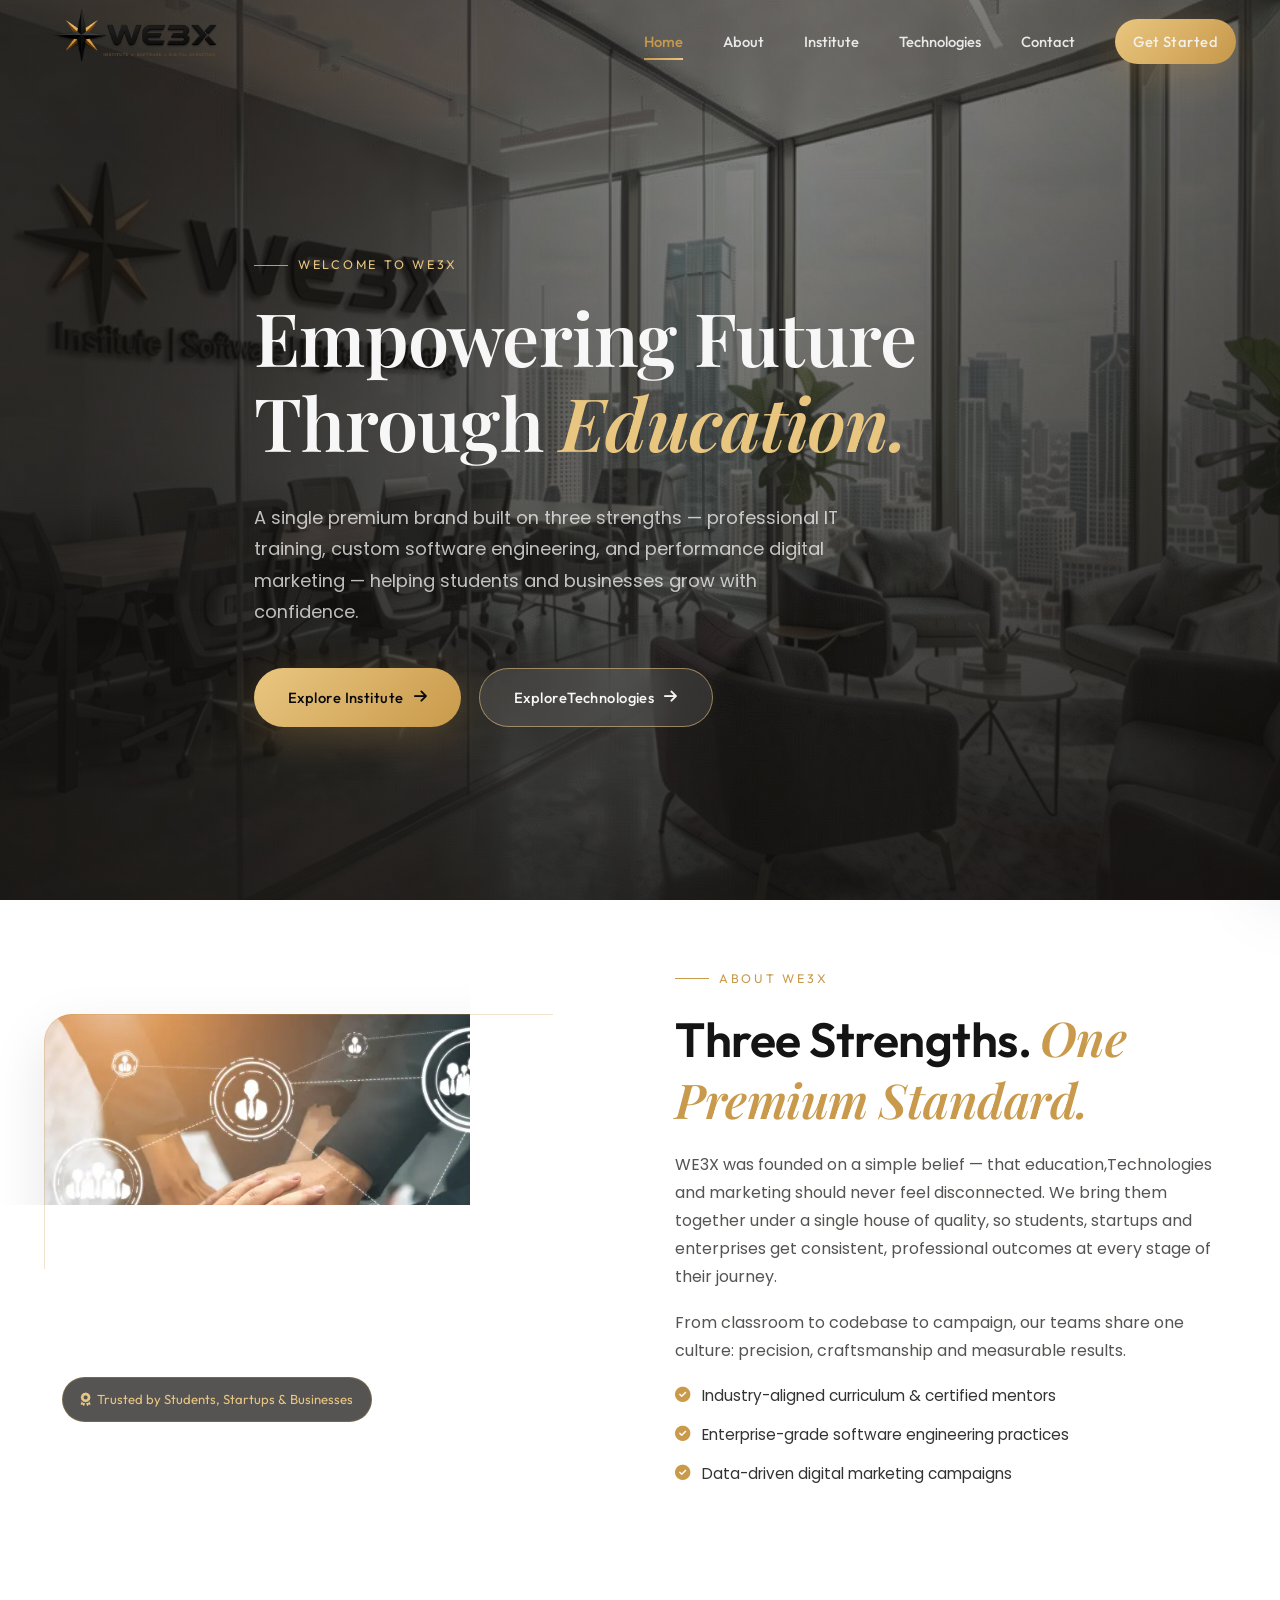
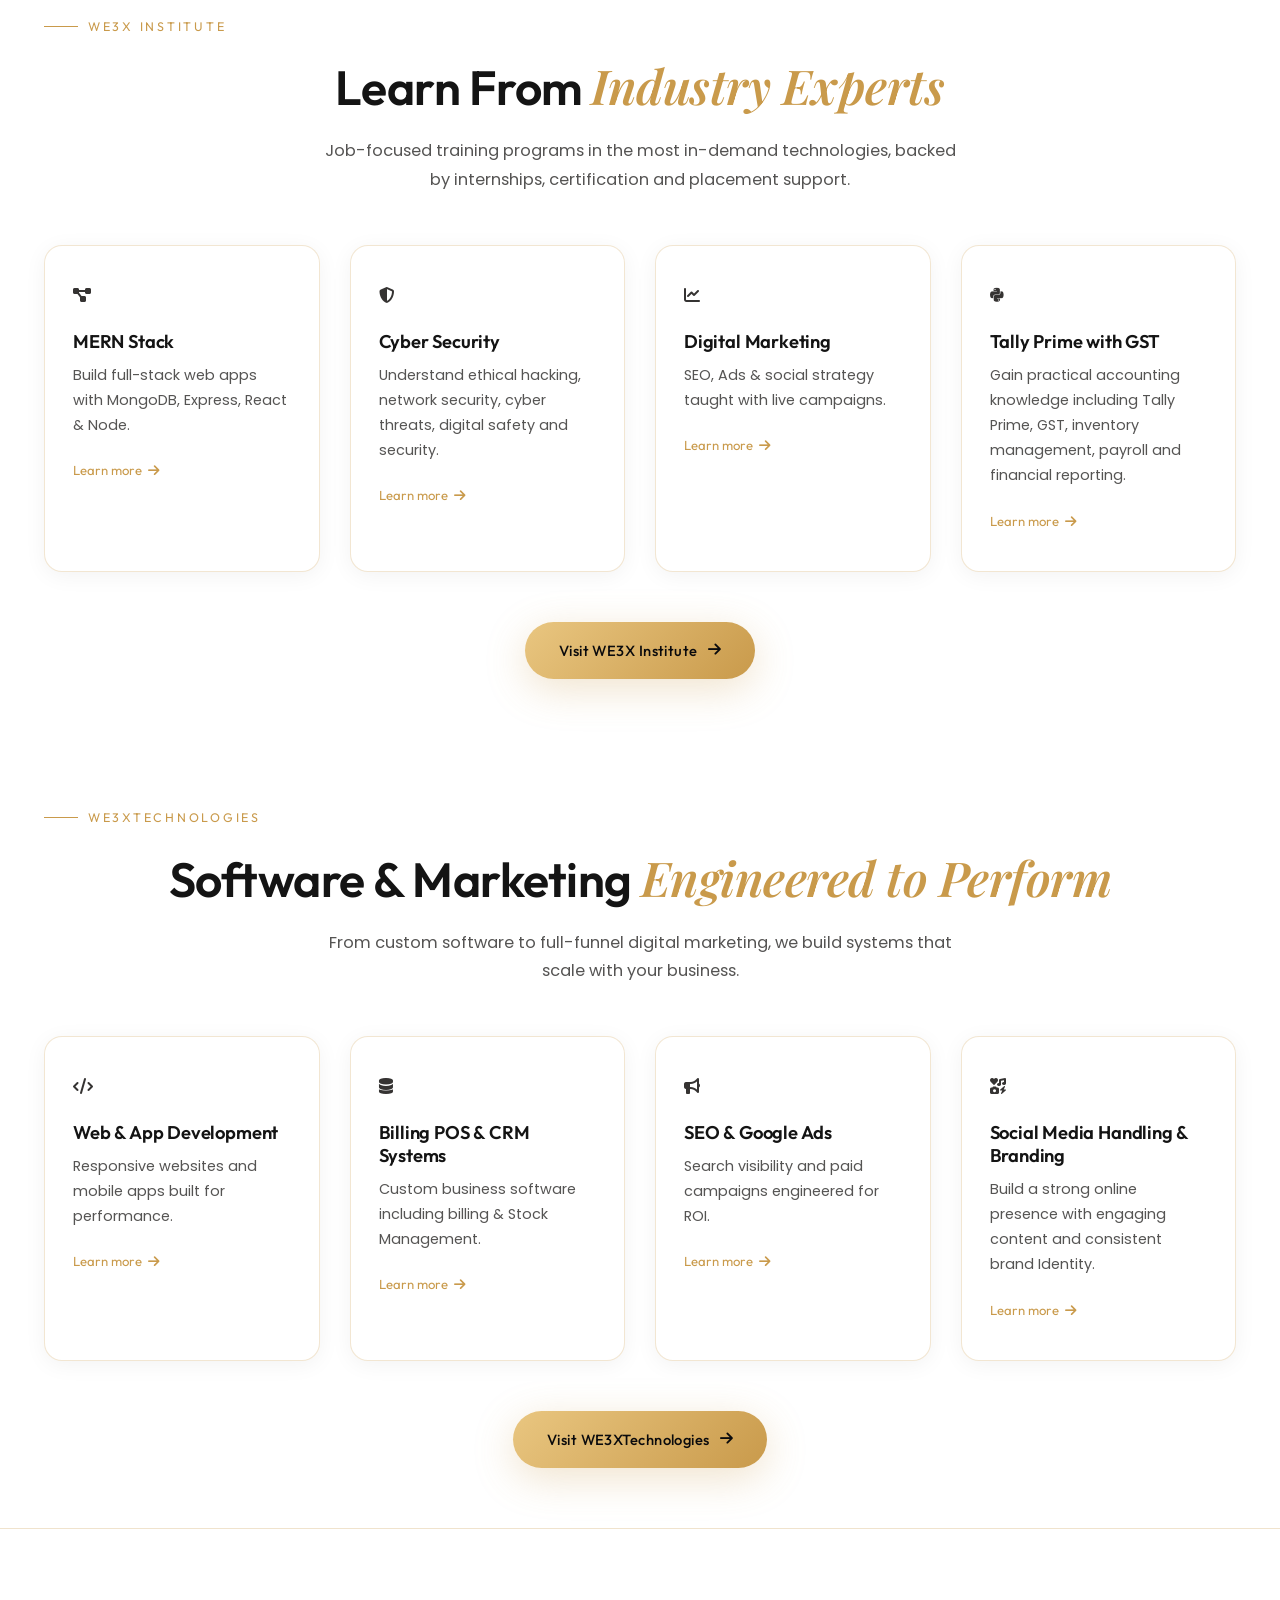
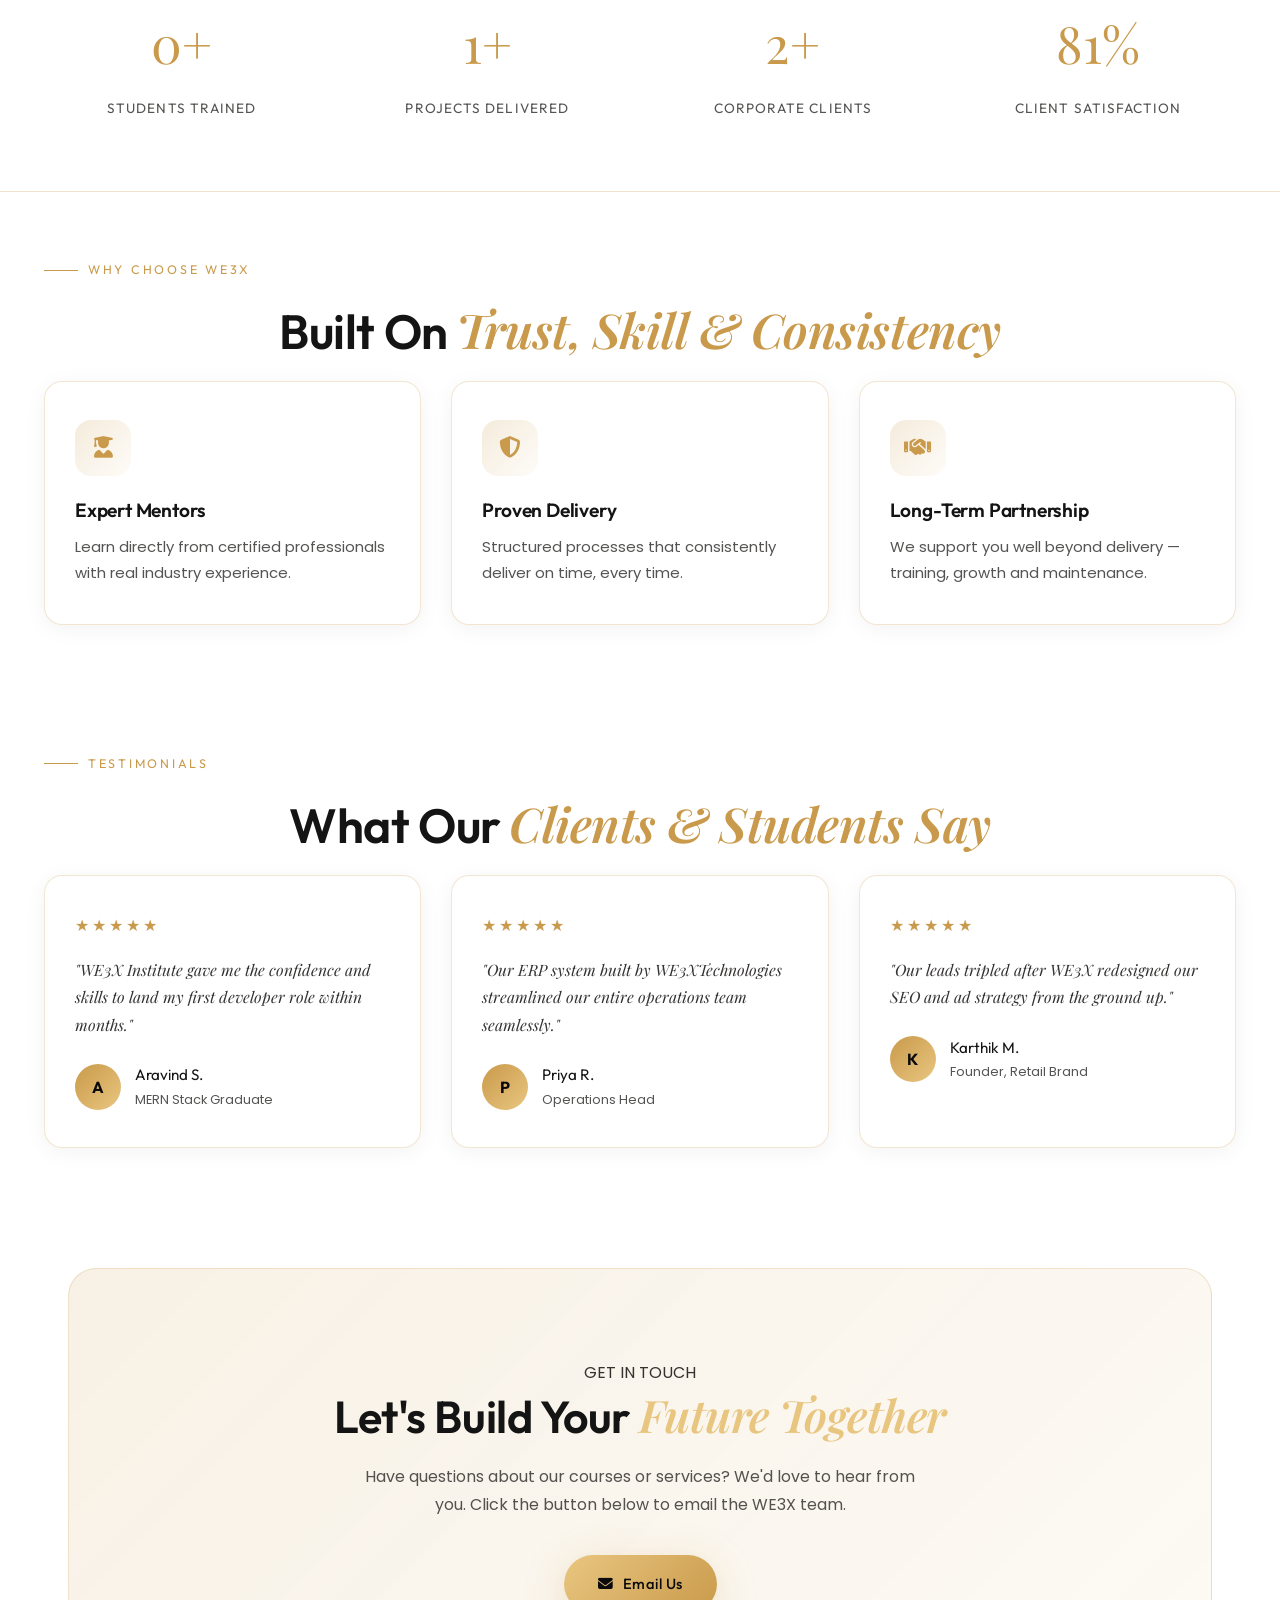
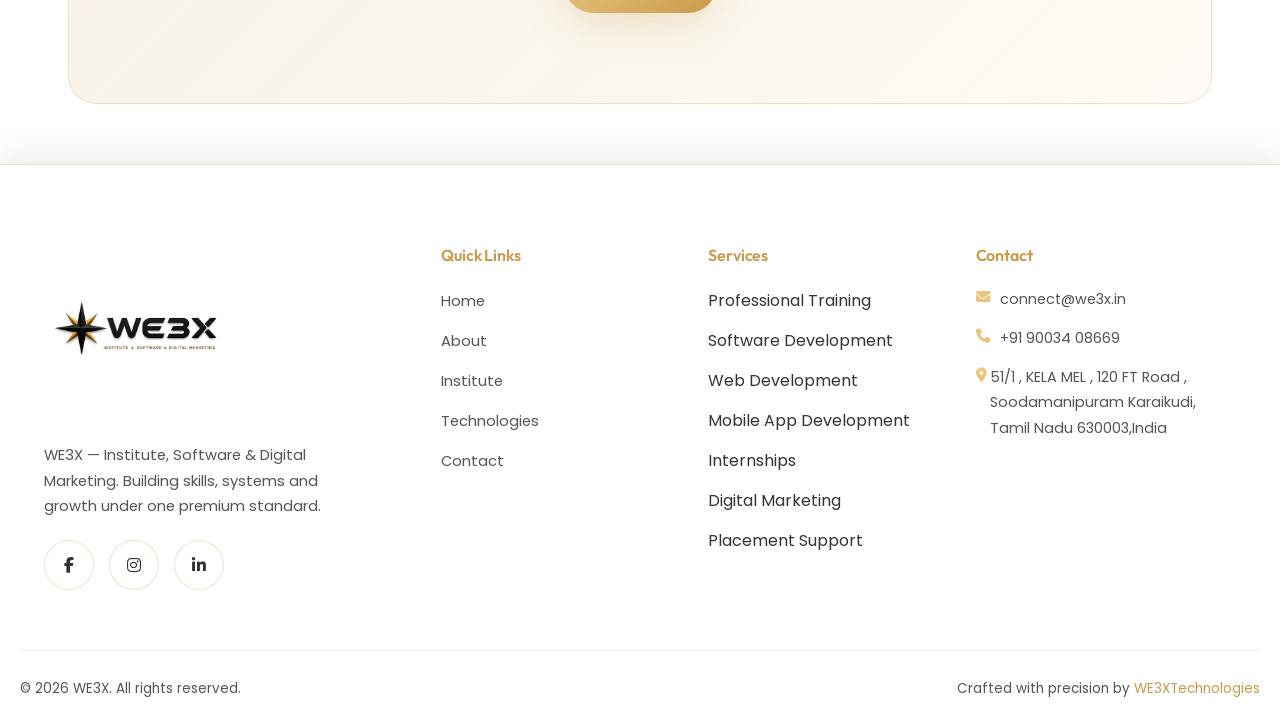
<file: index.html>
<!DOCTYPE html>
<html lang="en">
<head>
<meta charset="UTF-8">
<meta name="viewport" content="width=device-width, initial-scale=1.0">
<title>WE3X | Institute, Software &amp; Digital Marketing</title>
<meta name="description" content="WE3X is a premiumTechnologies group delivering professional IT training through WE3X Institute, custom software development, and result-driven digital marketing under one trusted brand.">
<meta name="keywords" content="WE3X, IT training institute, software development company, digital marketing agency, web development, app development, AI Python Java PHP MERN course, SEO agency">
<meta name="author" content="WE3X">
<meta name="robots" content="index, follow">
<link rel="canonical" href="https://www.we3x.com/index.html">

<!-- Open Graph -->
<meta property="og:type" content="website">
<meta property="og:title" content="WE3X | Institute, Software & Digital Marketing">
<meta property="og:description" content="Professional training institute, software development studio and digital marketing agency — three strengths, one premium brand.">
<meta property="og:image" content="images/hero1.png">
<meta property="og:url" content="https://www.we3x.com/index.html">
<meta property="og:site_name" content="WE3X">

<!-- Twitter Card -->
<meta name="twitter:card" content="summary_large_image">
<meta name="twitter:title" content="WE3X | Institute, Software & Digital Marketing">
<meta name="twitter:description" content="Professional training institute, software development studio and digital marketing agency — three strengths, one premium brand.">
<meta name="twitter:image" content="images/hero1.png">

<link rel="icon" type="image/png" href="logo/logo.png">

<!-- Fonts -->
<link rel="preconnect" href="https://fonts.googleapis.com">
<link rel="preconnect" href="https://fonts.gstatic.com" crossorigin>
<link href="https://fonts.googleapis.com/css2?family=Playfair+Display:ital,wght@0,500;0,600;0,700;1,500;1,600&family=Outfit:wght@400;500;600;700;800&family=Poppins:wght@300;400;500;600&display=swap" rel="stylesheet">

<!-- Font Awesome -->
<link rel="stylesheet" href="https://cdnjs.cloudflare.com/ajax/libs/font-awesome/6.5.1/css/all.min.css">

<link rel="stylesheet" href="style.css">

<!-- JSON-LD: Organization -->
<script type="application/ld+json">
{
  "@context": "https://schema.org",
  "@type": "Organization",
  "name": "WE3X",
  "url": "https://www.we3x.com/",
  "logo": "https://www.we3x.com/logo/logo.png",
  "description": "WE3X delivers professional IT training, custom software development and digital marketing services.",
  "sameAs": [
    "https://www.facebook.com/we3x",
    "https://www.instagram.com/we3x",
    "https://www.linkedin.com/company/we3x"
  ],
  "contactPoint": {
    "@type": "ContactPoint",
    "telephone": "+91-90000-00000",
    "contactType": "customer service"
  }
}
</script>
<script type="application/ld+json">
{
  "@context": "https://schema.org",
  "@type": "BreadcrumbList",
  "itemListElement": [
    {"@type":"ListItem","position":1,"name":"Home","item":"https://www.we3x.com/index.html"}
  ]
}
</script>
</head>
<body>
<a href="#main" class="skip-link">Skip to content</a>

<!-- ===================== HEADER ===================== -->
<header class="site-header">
  <div class="container">
    <a href="index.html" class="brand" aria-label="WE3X Home">
      <img src="logo/logo.png" alt="WE3X Logo" width="42" height="42" loading="eager">
      
    </a>

<nav class="nav-desktop" aria-label="Primary navigation">

<a href="index.html">Home</a>

<a href="about.html">About</a>

<a href="institute.html">Institute</a>

<a href="technologies.html">Technologies</a>

<a href="index.html#contact">Contact</a>

<a href="index.html#contact" class="btn btn-primary btn-sm nav-cta">
Get Started
</a>

</nav>

    <button class="hamburger" aria-label="Toggle menu" aria-expanded="false">
      <span></span><span></span><span></span>
    </button>
  </div>
</header>

<div class="nav-backdrop"></div>

<nav class="nav-mobile" aria-label="Mobile navigation">

  <button class="menu-close" aria-label="Close Menu">
    <i class="fa-solid fa-xmark"></i>
</button>
    <div class="mobile-menu-header">
        <img src="logo/logo.png" alt="WE3X Logo"> 
    </div>
    
    <a href="index.html">
    <i class="fa-solid fa-house"></i>
    <span>Home</span>
</a>

<a href="about.html">
<i class="fa-solid fa-circle-info"></i>
<span>About</span>
</a>

<a href="institute.html">
    <i class="fa-solid fa-graduation-cap"></i>
    <span>Institute</span>
</a>

<a href="technologies.html">
    <i class="fa-solid fa-laptop-code"></i>
    <span>Technologies</span>
</a>

<a href="index.html#contact">
    <i class="fa-solid fa-address-book"></i>
    <span>Contact</span>
</a>

</nav>

<main id="main">

  <!-- ===================== HERO ===================== -->
  <section class="hero">
    <div class="hero-bg parallax-layer" data-speed="0.25" style="background-image:url('images/hero1.png');"></div>
    <div class="hero-overlay"></div>
    <div class="container hero-content">
      <div class="eyebrow">Welcome to WE3X</div>
      <h1 class="hero-title">Empowering Future Through <span class="typed" data-words='["Education.","Technologies.","Innovation.","Growth."]'></span></h1>
      <p class="hero-sub">A single premium brand built on three strengths — professional IT training, custom software engineering, and performance digital marketing — helping students and businesses grow with confidence.</p>
      <div class="hero-actions">
        <a href="institute.html" class="btn btn-primary">Explore Institute <i class="fa-solid fa-arrow-right"></i></a>
        <a href="technologies.html" class="btn btn-outline">ExploreTechnologies <i class="fa-solid fa-arrow-right"></i></a>
      </div>
    </div>
    <!-- <div class="hero-scroll"><span>Scroll</span><span class="line"></span></div> -->
  </section>

  <!-- ===================== ABOUT WE3X ===================== -->
  <section class="section-pad" id="about">
    <div class="container">
      <div class="split">
        <div class="split-media" data-reveal="left">
          <img src="images/home4.webp" alt="WE3X team collaborating onTechnologies and training solutions" loading="lazy" width="640" height="480">
          <div class="split-badge"><i class="fa-solid fa-award"></i>&nbsp; Trusted by Students, Startups & Businesses</div>
        </div>
        <div class="split-text" data-reveal="right">
          <div class="eyebrow">About WE3X</div>
          <h2 class="section-title">Three Strengths. <em>One Premium Standard.</em></h2>
          <p>WE3X was founded on a simple belief — that education,Technologies and marketing should never feel disconnected. We bring them together under a single house of quality, so students, startups and enterprises get consistent, professional outcomes at every stage of their journey.</p>
          <p>From classroom to codebase to campaign, our teams share one culture: precision, craftsmanship and measurable results.</p>
          <ul class="check-list">
            <li><i class="fa-solid fa-circle-check"></i> Industry-aligned curriculum &amp; certified mentors</li>
            <li><i class="fa-solid fa-circle-check"></i> Enterprise-grade software engineering practices</li>
            <li><i class="fa-solid fa-circle-check"></i> Data-driven digital marketing campaigns</li>
          </ul>
        </div>
      </div>
    </div>
  </section>

  <!-- ===================== INSTITUTE PREVIEW ===================== -->
  <section class="section-pad alt-section">
    <div class="container">
      <div class="eyebrow center">WE3X Institute</div>
      <h2 class="section-title center">Learn From <em>Industry Experts</em></h2>
      <p class="section-sub center">Job-focused training programs in the most in-demand technologies, backed by internships, certification and placement support.</p>

      <div class="grid grid-4">
        <div class="lux-card glass-card" data-reveal="up" style="--delay:0.2s">
          <div class="icon-badge"><i class="fa-solid fa-diagram-project"></i></div>
          <h4>MERN Stack</h4>
          <p>Build full-stack web apps with MongoDB, Express, React &amp; Node.</p>
          <a href="institute.html" class="more">Learn more <i class="fa-solid fa-arrow-right"></i></a>
        </div>

        <div class="lux-card glass-card" data-reveal="up" style="--delay:0.1s">
          <div class="icon-badge"><i class="fa-solid fa-shield-halved"></i></div>
          <h4>Cyber Security</h4>
          <p>Understand ethical hacking, network security, cyber threats, digital safety and security.</p>
          <a href="institute.html" class="more">Learn more <i class="fa-solid fa-arrow-right"></i></a>
        </div>
        
        <div class="lux-card glass-card" data-reveal="up" style="--delay:0.3s">
          <div class="icon-badge"><i class="fa-solid fa-chart-line"></i></div>
          <h4>Digital Marketing</h4>
          <p>SEO, Ads &amp; social strategy taught with live campaigns.</p>
          <a href="institute.html" class="more">Learn more <i class="fa-solid fa-arrow-right"></i></a>
        </div>
        <div class="lux-card glass-card" data-reveal="up" style="--delay:0.1s">
          <div class="icon-badge"><i class="fa-brands fa-python"></i></div>
          <h4>Tally Prime with GST</h4>
          <p>Gain practical accounting knowledge including Tally Prime, GST, inventory management, payroll and financial reporting.</p>
          <a href="institute.html" class="more">Learn more <i class="fa-solid fa-arrow-right"></i></a>
        </div>
      </div>
      <div class="center" style="margin-top:50px;">
        <a href="institute.html" class="btn btn-primary">Visit WE3X Institute <i class="fa-solid fa-arrow-right"></i></a>
      </div>
    </div>
  </section>

  <!-- =====================Technologies PREVIEW ===================== -->
  <section class="section-pad">
    <div class="container">
      <div class="eyebrow center">WE3XTechnologies</div>
      <h2 class="section-title center">Software &amp; Marketing <em>Engineered to Perform</em></h2>
      <p class="section-sub center">From custom software to full-funnel digital marketing, we build systems that scale with your business.</p>

      <div class="grid grid-4">
        <div class="lux-card glass-card" data-reveal="up" style="--delay:0s">
          <div class="icon-badge"><i class="fa-solid fa-code"></i></div>
          <h4>Web &amp; App Development</h4>
          <p>Responsive websites and mobile apps built for performance.</p>
          <a href="technologies.html" class="more">Learn more <i class="fa-solid fa-arrow-right"></i></a>
        </div>
        <div class="lux-card glass-card" data-reveal="up" style="--delay:0.1s">
          <div class="icon-badge"><i class="fa-solid fa-database"></i></div>
          <h4>Billing POS &amp; CRM Systems</h4>
          <p>Custom business software including billing &amp; Stock Management.</p>
          <a href="technologies.html" class="more">Learn more <i class="fa-solid fa-arrow-right"></i></a>
        </div>
        <div class="lux-card glass-card" data-reveal="up" style="--delay:0.2s">
          <div class="icon-badge"><i class="fa-solid fa-bullhorn"></i></div>
          <h4>SEO &amp; Google Ads</h4>
          <p>Search visibility and paid campaigns engineered for ROI.</p>
          <a href="technologies.html" class="more">Learn more <i class="fa-solid fa-arrow-right"></i></a>
        </div>
        <div class="lux-card glass-card" data-reveal="up" style="--delay:0.3s">
          <div class="icon-badge"><i class="fa-solid fa-icons"></i></div>
          <h4>Social Media Handling &amp; Branding</h4>
          <p>Build a strong online presence with engaging content and consistent brand Identity.</p>
          <a href="technologies.html" class="more">Learn more <i class="fa-solid fa-arrow-right"></i></a>
        </div>
      </div>
      <div class="center" style="margin-top:50px;">
        <a href="technologies.html" class="btn btn-primary">Visit WE3XTechnologies <i class="fa-solid fa-arrow-right"></i></a>
      </div>
    </div>
  </section>

  <!-- ===================== COUNTERS ===================== -->
  <section class="counters">
    <div class="container counter-grid">
      <div class="counter-item" data-reveal="scale"><div class="num" data-target="0" data-suffix="+">0</div><div class="label">Students Trained</div></div>
      <div class="counter-item" data-reveal="scale" style="--delay:0.1s"><div class="num" data-target="2" data-suffix="+">0</div><div class="label">Projects Delivered</div></div>
      <div class="counter-item" data-reveal="scale" style="--delay:0.2s"><div class="num" data-target="3" data-suffix="+">0</div><div class="label">Corporate Clients</div></div>
      <div class="counter-item" data-reveal="scale" style="--delay:0.3s"><div class="num" data-target="98" data-suffix="%">0</div><div class="label">Client Satisfaction</div></div>
    </div>
  </section>

  <!-- ===================== WHY CHOOSE WE3X ===================== -->
  <section class="section-pad alt-section">
    <div class="container">
      <div class="eyebrow center">Why Choose WE3X</div>
      <h2 class="section-title center">Built On <em>Trust, Skill &amp; Consistency</em></h2>
      <div class="grid why-grid" style="margin-top:20px;">
        <div class="info-card glass-card" data-reveal="up">
          <div class="icon-badge"><i class="fa-solid fa-user-graduate"></i></div>
          <h4>Expert Mentors</h4>
          <p>Learn directly from certified professionals with real industry experience.</p>
        </div>
        <div class="info-card glass-card" data-reveal="up" style="--delay:0.1s">
          <div class="icon-badge"><i class="fa-solid fa-shield-halved"></i></div>
          <h4>Proven Delivery</h4>
          <p>Structured processes that consistently deliver on time, every time.</p>
        </div>
        <div class="info-card glass-card" data-reveal="up" style="--delay:0.2s">
          <div class="icon-badge"><i class="fa-solid fa-handshake"></i></div>
          <h4>Long-Term Partnership</h4>
          <p>We support you well beyond delivery — training, growth and maintenance.</p>
        </div>
      </div>
    </div>
  </section>

  <!-- ===================== TESTIMONIALS ===================== -->
  <section class="section-pad">
    <div class="container">
      <div class="eyebrow center">Testimonials</div>
      <h2 class="section-title center">What Our <em>Clients &amp; Students Say</em></h2>
      <div class="grid testimonial-grid" style="margin-top:20px;">
        <div class="testi-card glass-card" data-reveal="up">
          <div class="stars">★★★★★</div>
          <p>"WE3X Institute gave me the confidence and skills to land my first developer role within months."</p>
          <div class="testi-person"><div class="testi-avatar">A</div><div><div class="testi-name">Aravind S.</div><div class="testi-role">MERN Stack Graduate</div></div></div>
        </div>
        <div class="testi-card glass-card" data-reveal="up" style="--delay:0.1s">
          <div class="stars">★★★★★</div>
          <p>"Our ERP system built by WE3XTechnologies streamlined our entire operations team seamlessly."</p>
          <div class="testi-person"><div class="testi-avatar">P</div><div><div class="testi-name">Priya R.</div><div class="testi-role">Operations Head</div></div></div>
        </div>
        <div class="testi-card glass-card" data-reveal="up" style="--delay:0.2s">
          <div class="stars">★★★★★</div>
          <p>"Our leads tripled after WE3X redesigned our SEO and ad strategy from the ground up."</p>
          <div class="testi-person"><div class="testi-avatar">K</div><div><div class="testi-name">Karthik M.</div><div class="testi-role">Founder, Retail Brand</div></div></div>
        </div>
      </div>
    </div>
  </section>

  <!-- ===================== CTA ===================== -->
<section class="section-pad" id="contact">
    <div class="container">
        <div class="cta-band" data-reveal="scale">
            <span class="section-kicker">GET IN TOUCH</span>
            <h2>
                Let's Build Your
                <em class="serif" style="font-style:italic;color:var(--gold-light);">
                    Future Together
                </em>
            </h2>
            <p>
                Have questions about our courses or services?
                We'd love to hear from you. Click the button below to email the WE3X team.
            </p>
            <div class="cta-actions">
               <a href="https://mail.google.com/mail/?view=cm&fs=1&to=connect@we3x.in&su=Hello%20WE3X&body=I%20want%20to%20contact%20you"
                   class="btn btn-primary">
                    <i class="fa-solid fa-envelope"></i>
                    Email Us
                </a>
            </div>
        </div>
    </div>
</section>

</main>

<!-- ===================== FOOTER ===================== -->
<footer class="site-footer">
  <div class="container footer-grid">
    <div class="footer-brand">
      <a href="index.html" class="brand"><img src="logo/logo.png" alt="WE3X Logo" width="42" height="42" loading="lazy"></a>
      <p>WE3X — Institute, Software &amp; Digital Marketing. Building skills, systems and growth under one premium standard.</p>
      <div class="social-row">
       <div class="facebook-dropdown">
    <a href="javascript:void(0)" class="facebook-btn">
        <i class="fa-brands fa-facebook-f"></i>
    </a>
</div>
       <div class="insta-dropdown">
    <a href="javascript:void(0)" class="social-icon insta-btn">
        <i class="fa-brands fa-instagram"></i>
    </a>
    
</div>
       <div class="linkedin-dropdown">
    <a href="javascript:void(0)" class="linkedin-btn">
        <i class="fa-brands fa-linkedin-in"></i>
    </a>
</div> 
      </div>
    </div>
    <div class="footer-col">
      <h4>Quick Links</h4>
      <ul>
        <li><a href="index.html">Home</a></li>
        <li><a href="about.html">About</a></li>
        <li><a href="institute.html">Institute</a></li>
        <li><a href="technologies.html">Technologies</a></li>
        <li><a href="index.html#contact">Contact</a></li>
      </ul>
    </div>
    <div class="footer-col">
      <h4>Services</h4>
      <ul>
        <li>Professional Training</li>
        <li>Software Development</li>
        <li>Web Development</li>
        <li>Mobile App Development</li>
        <li>Internships</li>
        <li>Digital Marketing</li>
        <li>Placement Support</li>
      </ul>
    </div>
    <div class="footer-col">
      <h4>Contact</h4>
      <div class="contact-line"><i class="fa-solid fa-envelope"></i><span>connect@we3x.in</span></div>
      <div class="contact-line"><i class="fa-solid fa-phone"></i><span>+91 90034 08669</span></div>
      <div class="contact-line"><i class="fa-solid fa-location-dot"></i><span>51/1 , KELA MEL , 120 FT Road , Soodamanipuram
Karaikudi, Tamil Nadu 630003,India</span></div>
    </div>
  </div>
  <div class="container footer-bottom">
    <span>&copy; 2026 WE3X. All rights reserved.</span>
    <span>Crafted with precision by <a href="#">WE3XTechnologies</a></span>
  </div>
</footer>

<div class="popup-overlay"></div>

<!-- FACEBOOK -->
<div class="facebook-card">

    <div class="facebook-header">
        <i class="fa-brands fa-facebook-f"></i>
        <span>Facebook</span>
    </div>

    <a href="https://www.facebook.com/WE3xTechnologies/"
       target="_blank"
       rel="noopener noreferrer"
       class="facebook-account">

        <div class="facebook-account-icon">
            <i class="fa-brands fa-facebook-f"></i>
        </div>

        <div class="facebook-account-info">
            <p>WE3X Technologies</p>
        </div>

    </a>

    <a href="https://www.facebook.com/WE3Xinstitute/"
       target="_blank"
       rel="noopener noreferrer"
       class="facebook-account">

        <div class="facebook-account-icon">
            <i class="fa-brands fa-facebook-f"></i>
        </div>

        <div class="facebook-account-info">
            <p>WE3X Institute</p>
        </div>

    </a>

</div>

<!-- INSTAGRAM -->
<div class="insta-card">

    <div class="insta-header">
        <i class="fa-brands fa-instagram"></i>
        <span>Instagram</span>
    </div>

    <a href="https://www.instagram.com/we3x_tech/"
       target="_blank"
       class="insta-account">

        <div class="insta-account-icon">
            <i class="fa-brands fa-instagram"></i>
        </div>

        <div class="insta-account-info">
            <p>WE3X Technologies</p>
        </div>

    </a>

    <a href="https://www.instagram.com/we3x_institute/"
       target="_blank"
       class="insta-account">

        <div class="insta-account-icon">
            <i class="fa-brands fa-instagram"></i>
        </div>

        <div class="insta-account-info">
            <p>WE3X Institute</p>
        </div>

    </a>

</div>

<!-- LINKEDIN -->
<div class="linkedin-card">

    <div class="linkedin-header">
        <i class="fa-brands fa-linkedin-in"></i>
        <span>LinkedIn</span>
    </div>

    <a href="https://www.linkedin.com/company/we3xtechnologies/"
       target="_blank"
       class="linkedin-account">

        <div class="linkedin-account-icon">
            <i class="fa-brands fa-linkedin-in"></i>
        </div>

        <div class="linkedin-account-info">
            <p>WE3X Technologies</p>
        </div>

    </a>

    <a href="https://www.linkedin.com/company/we3x-institute/"
       target="_blank"
       class="linkedin-account">

        <div class="linkedin-account-icon">
            <i class="fa-brands fa-linkedin-in"></i>
        </div>

        <div class="linkedin-account-info">
            <p>WE3X Institute</p>
        </div>

    </a>

</div>

<div class="popup-overlay"></div>
<!-- ===================== FLOATING BUTTONS ===================== -->
<div class="float-stack">
   <button class="float-btn totop-btn" aria-label="Back to top"><i class="fa-solid fa-arrow-up"></i></button>
</div>

<script src="script.js"></script>
</body>
</html>
</file>
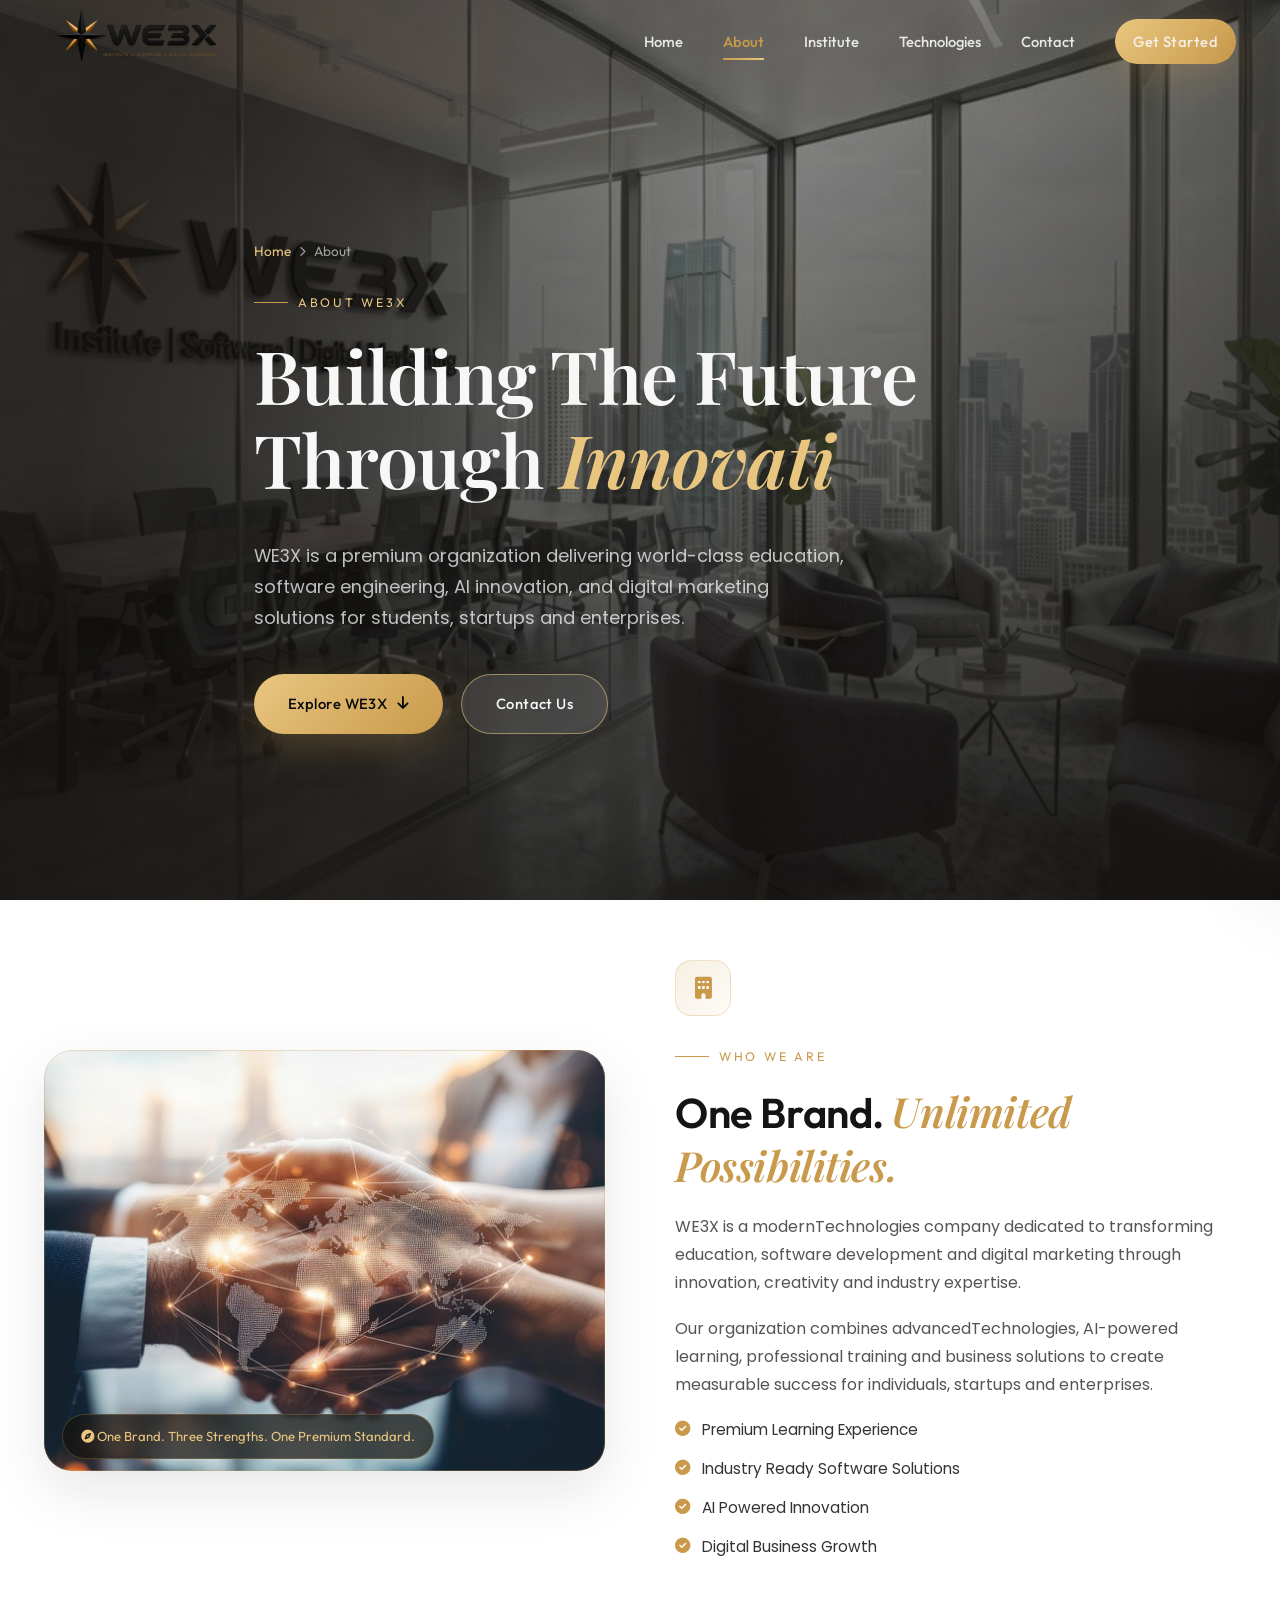
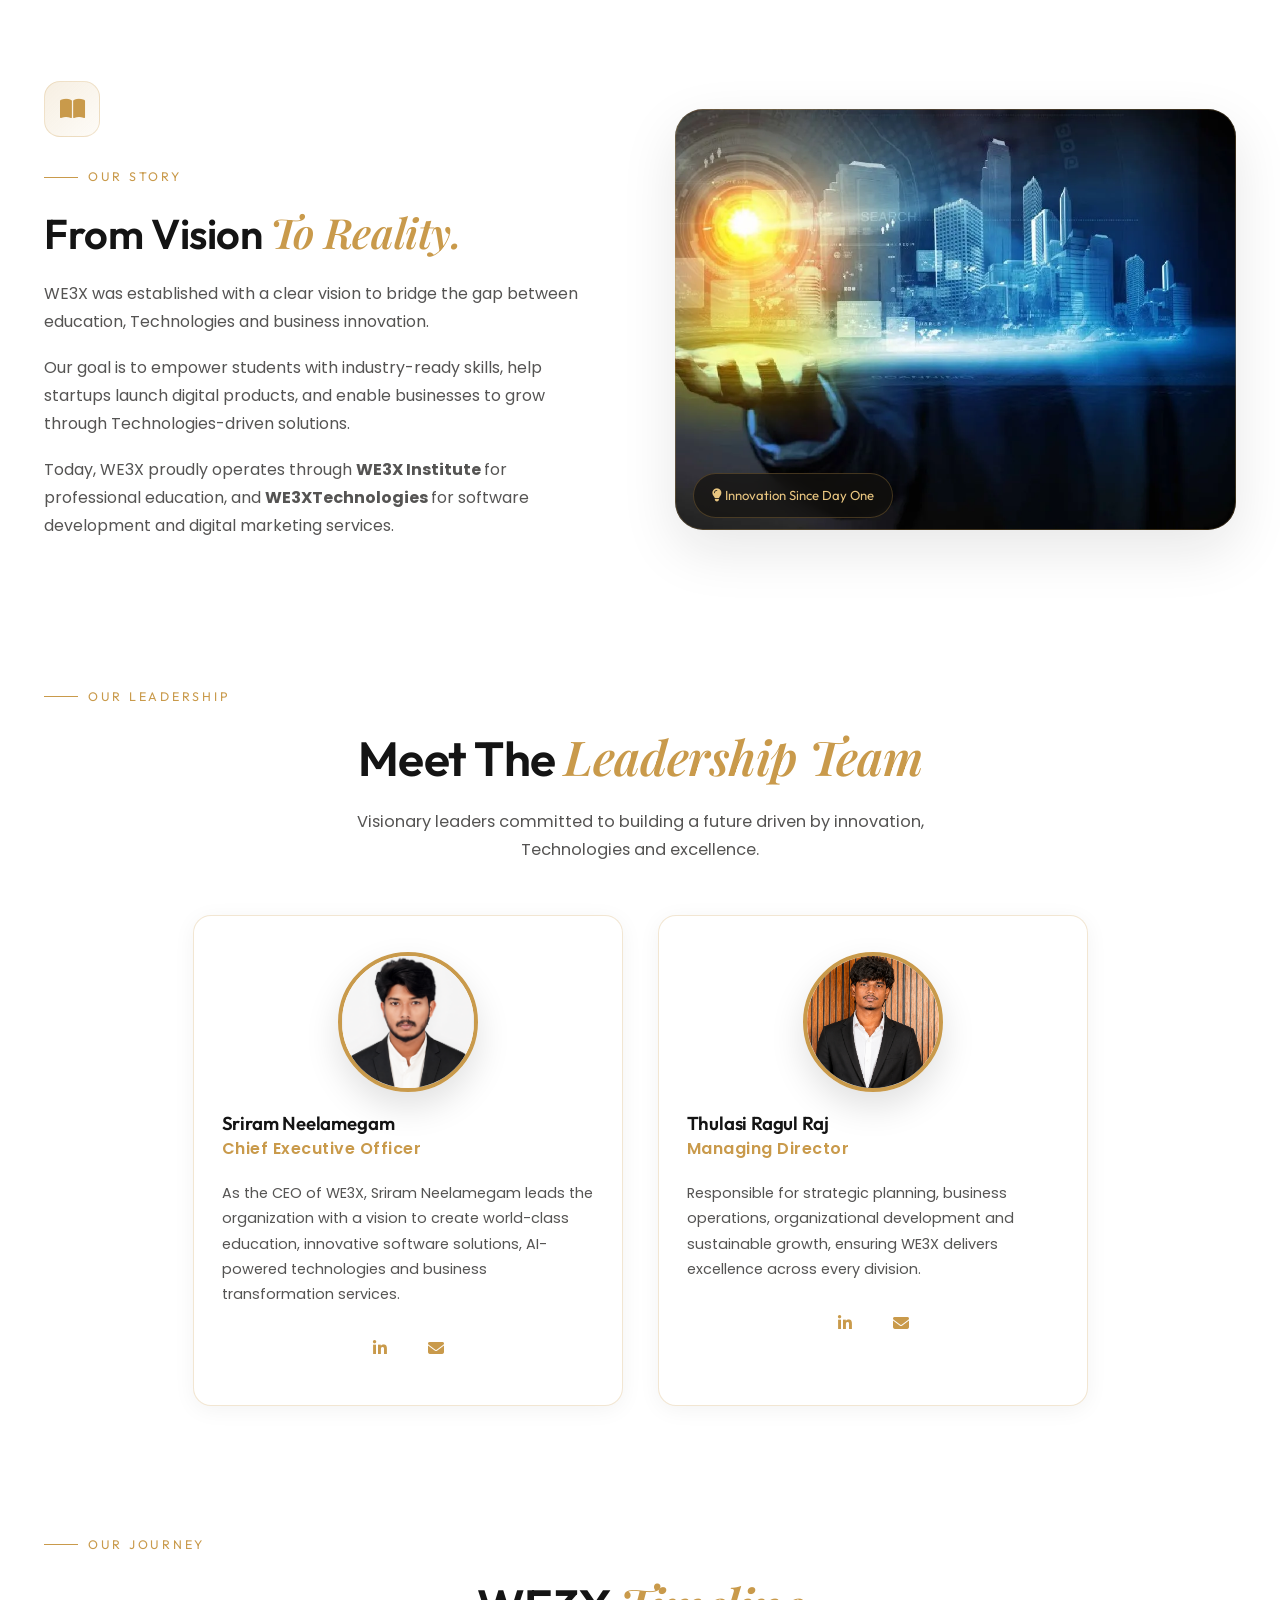
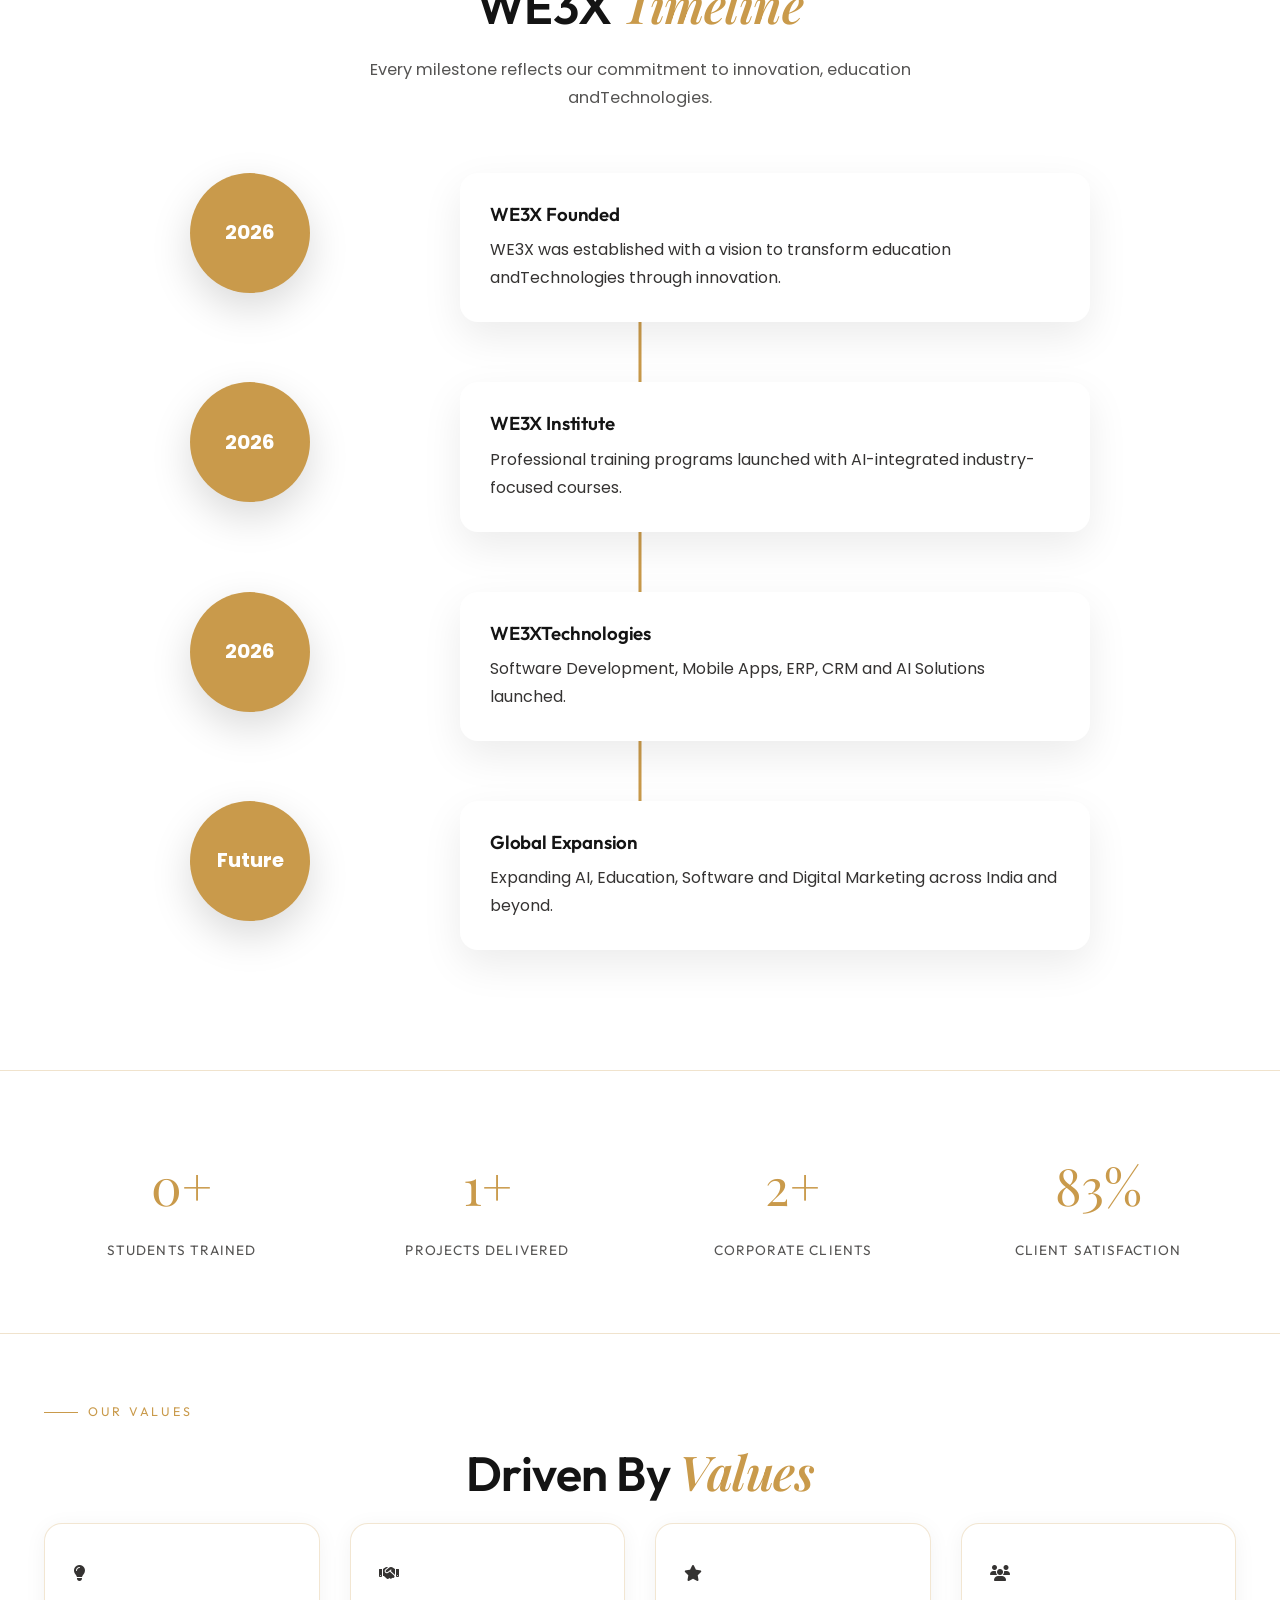
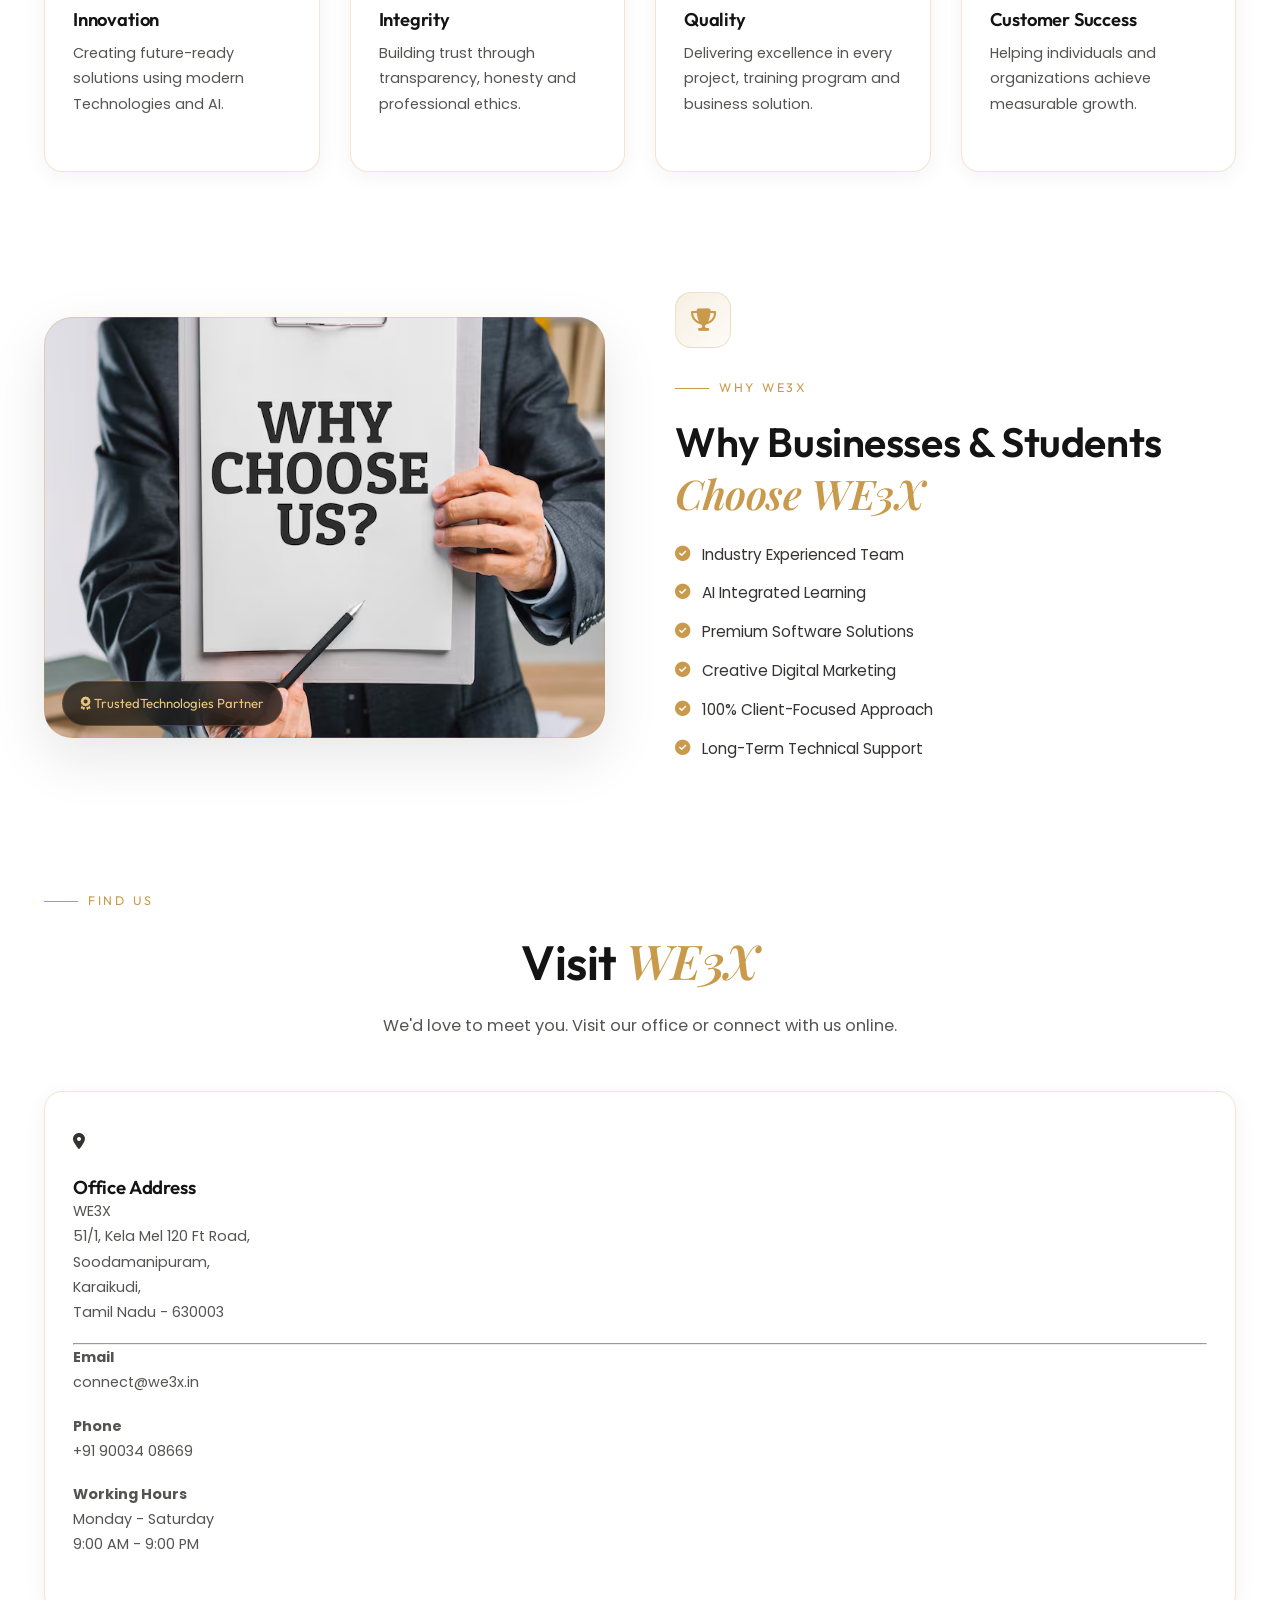
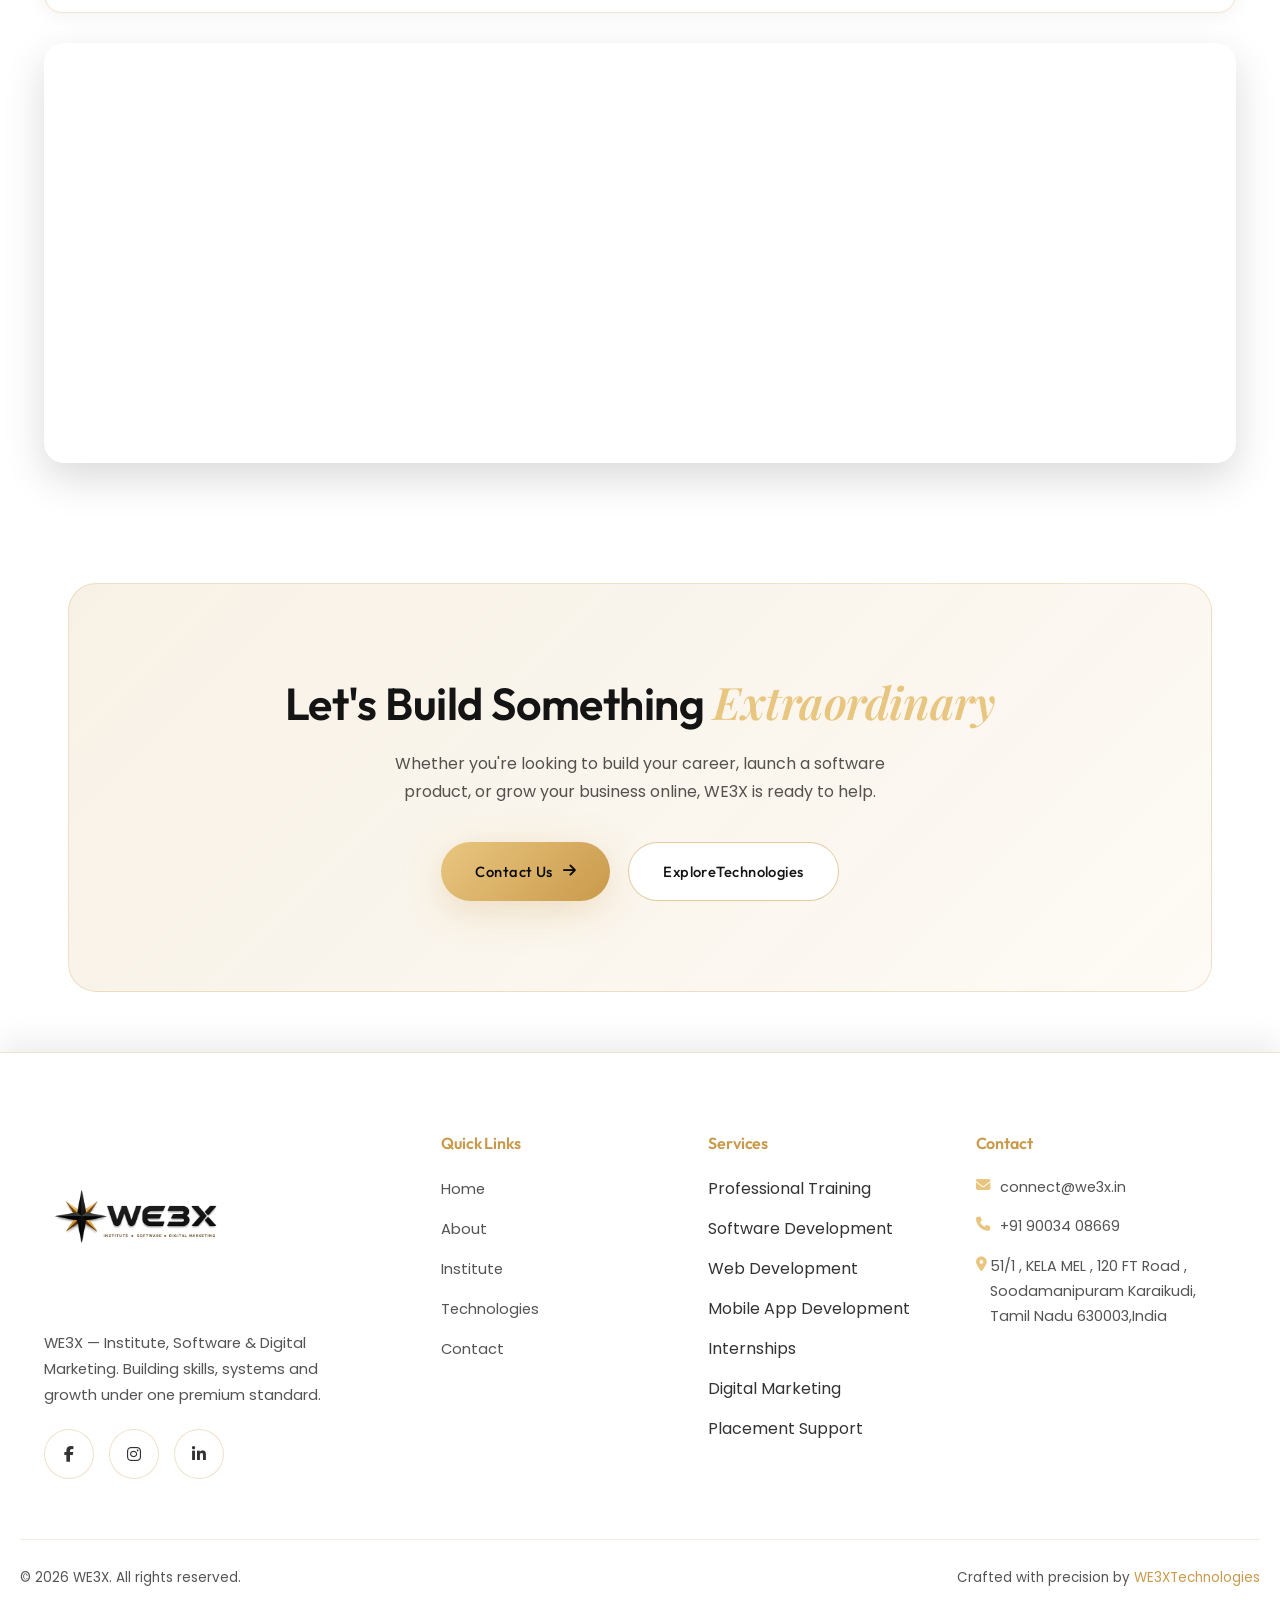
<file: about.html>
<!DOCTYPE html>
<html lang="en">
<head>
<meta charset="UTF-8">
<meta name="viewport" content="width=device-width, initial-scale=1.0">
<title>WE3XTechnologies | Software Development &amp; Digital Marketing</title>
<meta name="description" content="WE3XTechnologies builds websites, mobile apps, ERP, CRM and billing software, AI and cloud solutions, plus full-funnel digital marketing including SEO, Google Ads and Meta Ads.">
<meta name="keywords" content="WE3XTechnologies, software development company, website development, mobile app development, ERP software, CRM software, billing software, AI solutions, cloud solutions, API development, digital marketing agency, SEO, Google Ads, Meta Ads">
<meta name="author" content="WE3X">
<meta name="robots" content="index, follow">
<link rel="canonical" href="https://www.we3x.com/technologies.html">
<meta property="og:type" content="website">
<meta property="og:title" content="WE3XTechnologies | Software Development & Digital Marketing">
<meta property="og:description" content="Custom software, ERP/CRM systems, AI &amp; cloud solutions and performance digital marketing built to scale your business.">
<meta property="og:image" content="images/hero1.png">
<meta property="og:url" content="https://www.we3x.com/technologies.html">
<meta property="og:site_name" content="WE3X">
<meta name="twitter:card" content="summary_large_image">
<meta name="twitter:title" content="WE3XTechnologies | Software Development & Digital Marketing">
<meta name="twitter:description" content="Custom software, ERP/CRM systems, AI &amp; cloud solutions and performance digital marketing built to scale your business.">
<meta name="twitter:image" content="images/hero1.png">
<link rel="icon" type="image/png" href="logo/logo.png">
<link rel="preconnect" href="https://fonts.googleapis.com">
<link rel="preconnect" href="https://fonts.gstatic.com" crossorigin>
<link href="https://fonts.googleapis.com/css2?family=Playfair+Display:ital,wght@0,500;0,600;0,700;1,500;1,600&family=Outfit:wght@400;500;600;700;800&family=Poppins:wght@300;400;500;600&display=swap" rel="stylesheet">
<link rel="stylesheet" href="https://cdnjs.cloudflare.com/ajax/libs/font-awesome/6.5.1/css/all.min.css">
<link rel="stylesheet" href="style.css">
<script type="application/ld+json">
{
  "@context": "https://schema.org",
  "@type": "ProfessionalService",
  "name": "WE3XTechnologies",
  "url": "https://www.we3x.com/technologies.html",
  "logo": "https://www.we3x.com/logo/logo.png",
  "description": "Software development and digital marketing agency delivering websites, mobile apps, ERP/CRM systems, AI/cloud solutions and performance marketing.",
  "sameAs": ["https://www.facebook.com/we3x","https://www.instagram.com/we3x","https://www.linkedin.com/company/we3x"]
}
</script>
<script type="application/ld+json">
{
  "@context": "https://schema.org",
  "@type": "BreadcrumbList",
  "itemListElement": [
    {"@type":"ListItem","position":1,"name":"Home","item":"https://www.we3x.com/index.html"},
    {"@type":"ListItem","position":2,"name":"Technologies","item":"https://www.we3x.com/technologies.html"}
  ]
}
</script>
</head>
<body>
<a href="#main" class="skip-link">Skip to content</a>
<header class="site-header">
  <div class="container">
    <a href="index.html" class="brand" aria-label="WE3X Home">
      <img src="logo/logo.png" alt="WE3X Logo" width="42" height="42" loading="eager">
    </a>
    <nav class="nav-desktop" aria-label="Primary navigation">
      <a href="index.html">Home</a>
      <a href="about.html">About</a>
      <a href="institute.html">Institute</a>
      <a href="technologies.html">Technologies</a>
      <a href="index.html#contact">Contact</a>
      <a href="index.html#contact" class="btn btn-primary btn-sm nav-cta">Get Started</a>
    </nav>
    <button class="hamburger" aria-label="Toggle menu" aria-expanded="false"><span></span><span></span><span></span></button>
  </div>
</header>
<div class="nav-backdrop"></div>
<nav class="nav-mobile" aria-label="Mobile navigation">

  <button class="menu-close" aria-label="Close Menu">
    <i class="fa-solid fa-xmark"></i>
</button>
    <div class="mobile-menu-header">
        <img src="logo/logo.png" alt="WE3X Logo"> 
    </div>
    
    <a href="index.html">
    <i class="fa-solid fa-house"></i>
    <span>Home</span>
</a>

<a href="about.html">
<i class="fa-solid fa-circle-info"></i>
<span>About</span>
</a>

<a href="institute.html">
    <i class="fa-solid fa-graduation-cap"></i>
    <span>Institute</span>
</a>

<a href="technologies.html">
    <i class="fa-solid fa-laptop-code"></i>
    <span>Technologies</span>
</a>

<a href="index.html#contact">
    <i class="fa-solid fa-address-book"></i>
    <span>Contact</span>
</a>

</nav>
<main id="main">
  <!-- ==========================================
ABOUT HERO
========================================== -->
<section class="hero">
    <div class="hero-bg parallax-layer"
        data-speed="0.2"
        style="background-image:url('images/hero1.png');">
    </div>
    <div class="hero-overlay"></div>
    <div class="container hero-content">
        <div class="breadcrumb">
            <a href="index.html">Home</a>
            <i class="fa-solid fa-chevron-right"></i>
            <span>About</span>
        </div>
        <div class="eyebrow">
            ABOUT WE3X
        </div>
        <h1 class="hero-title">
            Building The Future Through
            <span class="typed"
            data-words='["Innovation.","Technologies.","Education.","Excellence."]'></span>
        </h1>
        <p class="hero-sub">
            WE3X is a premium organization delivering
            world-class education,
            software engineering,
            AI innovation,
            and digital marketing solutions
            for students, startups and enterprises.
        </p>
        <div class="hero-actions">
            <a href="#company"
            class="btn btn-primary">
                Explore WE3X
                <i class="fa-solid fa-arrow-down"></i>
            </a>
            <a href="index.html#contact"
            class="btn btn-outline">
                Contact Us
            </a>
        </div>
    </div>
</section>
<!-- ==========================================
ABOUT COMPANY
========================================== -->
<section class="section-pad"
id="company">
<div class="container">
<div class="split">
<div class="split-media"
data-reveal="left">
<img src="images/about4.jpg"
alt="WE3X Company">
<div class="split-badge">
<i class="fa-solid fa-compass"></i>
One Brand. Three Strengths. One Premium Standard.
</div>
</div>
<div class="split-text"
data-reveal="right">
<div class="icon-badge">
<i class="fa-solid fa-building"></i>
</div>
<div class="eyebrow">
WHO WE ARE
</div>
<h2 class="section-title"
style="font-size:clamp(1.8rem,3.4vw,2.6rem);">
One Brand.
<em>Unlimited Possibilities.</em>
</h2>
<p>
WE3X is a modernTechnologies company
dedicated to transforming education,
software development and digital
marketing through innovation,
creativity and industry expertise.
</p>
<p>
Our organization combines
advancedTechnologies,
AI-powered learning,
professional training
and business solutions
to create measurable success
for individuals,
startups and enterprises.
</p>
<ul class="check-list">
<li>
<i class="fa-solid fa-circle-check"></i>
Premium Learning Experience
</li>
<li>
<i class="fa-solid fa-circle-check"></i>
Industry Ready Software Solutions
</li>
<li>
<i class="fa-solid fa-circle-check"></i>
AI Powered Innovation
</li>
<li>
<i class="fa-solid fa-circle-check"></i>
Digital Business Growth
</li>
</ul>
</div>
</div>
</div>
</section>
<!-- ==========================================
OUR STORY
========================================== -->
<section class="section-pad alt-section">
<div class="container">
<div class="split reverse">
<div class="split-media"
data-reveal="right">
<img src="images/about2.webp"
alt="Our Story">
<div class="split-badge">
<i class="fa-solid fa-lightbulb"></i>
Innovation Since Day One
</div>
</div>
<div class="split-text"
data-reveal="left">
<div class="icon-badge">
<i class="fa-solid fa-book-open"></i>
</div>
<div class="eyebrow">
OUR STORY
</div>
<h2 class="section-title"
style="font-size:clamp(1.8rem,3.4vw,2.6rem);">
From Vision
<em>To Reality.</em>
</h2>
<p>
WE3X was established with
a clear vision to bridge the gap
between education,
Technologies and business innovation.
</p>
<p>
Our goal is to empower students
with industry-ready skills,
help startups launch digital products,
and enable businesses
to grow through
Technologies-driven solutions.
</p>
<p>
Today,
WE3X proudly operates through
<strong>
WE3X Institute
</strong>
for professional education,
and
<strong>
WE3XTechnologies
</strong>
for software development
and digital marketing services.
</p>
</div>
</div>
</div>
</section>

<!-- ==========================================
LEADERSHIP
========================================== -->
<section class="section-pad alt-section">
<div class="container">
<div class="eyebrow center">
OUR LEADERSHIP
</div>
<h2 class="section-title center">
Meet The
<em>Leadership Team</em>
</h2>
<p class="section-sub center">
Visionary leaders committed to building
a future driven by innovation,
Technologies and excellence.
</p>
<div class="grid grid-3">
<!-- CEO -->
<div class="lux-card glass-card"
data-reveal="up">
<img
src="logo/sriram_black_blazer.png"
alt="CEO"
class="leader-img">
<h3>
Sriram Neelamegam
</h3>
<span class="leader-role">
Chief Executive Officer
</span>
<p>
As the CEO of WE3X,
Sriram Neelamegam leads the
organization with a vision to create
world-class education,
innovative software solutions,
AI-powered technologies
and business transformation services.
</p>
<div class="leader-social">
<a href="https://www.linkedin.com/in/sri-ram-a44153422/">
<i class="fa-brands fa-linkedin-in"></i>
</a>
<a href="https://mail.google.com/mail/?view=cm&fs=1&to=ceo@we3x.in&su=Hello%20WE3X&body=I%20want%20to%20contact%20you">
<i class="fa-solid fa-envelope"></i>
</a>
</div>
</div>
<!-- MANAGING DIRECTOR -->
<div class="lux-card glass-card"
data-reveal="up"
style="--delay:.15s;">
<img
src="logo/thulasi_black_blazer.png"
alt="Managing Director"
class="leader-img">
<h3>
Thulasi Ragul Raj
</h3>
<span class="leader-role">
Managing Director
</span>
<p>
Responsible for strategic planning,
business operations,
organizational development
and sustainable growth,
ensuring WE3X delivers excellence
across every division.
</p>
<div class="leader-social">
<a href="https://www.linkedin.com/in/thulasi-ragul-raj-kanagaraj-5b4453395/">
<i class="fa-brands fa-linkedin-in"></i>
</a>
<a href="https://mail.google.com/mail/?view=cm&fs=1&to=md@we3x.in&su=Hello%20WE3X&body=I%20want%20to%20contact%20you">
<i class="fa-solid fa-envelope"></i>
</a>
</div>
</div>

</div>
</div>   
</section>
<!-- ==========================================
COMPANY TIMELINE
========================================== -->
<section class="section-pad">
    <div class="container">
        <div class="eyebrow center">
            OUR JOURNEY
        </div>
        <h2 class="section-title center">
            WE3X
            <em>Timeline</em>
        </h2>
        <p class="section-sub center">
            Every milestone reflects our commitment
            to innovation, education andTechnologies.
        </p>
        <div class="timeline">
            <div class="timeline-item" data-reveal="left">
                <div class="timeline-year">2026</div>
                <div class="timeline-content">
                    <h3>WE3X Founded</h3>
                    <p>
                        WE3X was established with a vision to transform
                        education andTechnologies through innovation.
                    </p>
                </div>
            </div>
            <div class="timeline-item" data-reveal="right">
                <div class="timeline-year">2026</div>
                <div class="timeline-content">
                    <h3>WE3X Institute</h3>
                    <p>
                        Professional training programs launched with
                        AI-integrated industry-focused courses.
                    </p>
                </div>
            </div>
            <div class="timeline-item" data-reveal="left">
                <div class="timeline-year">2026</div>
                <div class="timeline-content">
                    <h3>WE3XTechnologies</h3>
                    <p>
                        Software Development,
                        Mobile Apps,
                        ERP,
                        CRM and AI Solutions launched.
                    </p>
                </div>
            </div>
            <div class="timeline-item" data-reveal="right">
                <div class="timeline-year">Future</div>
                <div class="timeline-content">
                    <h3>Global Expansion</h3>
                    <p>
                        Expanding AI,
                        Education,
                        Software and
                        Digital Marketing
                        across India and beyond.
                    </p>
                </div>
            </div>
        </div>
    </div>
</section>

  <!-- ===================== COUNTERS ===================== -->
  <section class="counters">
    <div class="container counter-grid">
      <div class="counter-item" data-reveal="scale"><div class="num" data-target="0" data-suffix="+">0</div><div class="label">Students Trained</div></div>
      <div class="counter-item" data-reveal="scale" style="--delay:0.1s"><div class="num" data-target="2" data-suffix="+">0</div><div class="label">Projects Delivered</div></div>
      <div class="counter-item" data-reveal="scale" style="--delay:0.2s"><div class="num" data-target="3" data-suffix="+">0</div><div class="label">Corporate Clients</div></div>
      <div class="counter-item" data-reveal="scale" style="--delay:0.3s"><div class="num" data-target="98" data-suffix="%">0</div><div class="label">Client Satisfaction</div></div>
    </div>
  </section>

<!-- ==========================================
CORE VALUES
========================================== -->
<section class="section-pad">
<div class="container">
<div class="eyebrow center">
OUR VALUES
</div>
<h2 class="section-title center">
Driven By
<em>Values</em>
</h2>
<div class="grid grid-4">
<div class="lux-card glass-card">
<div class="icon-badge">
<i class="fa-solid fa-lightbulb"></i>
</div>
<h4>
Innovation
</h4>
<p>
Creating future-ready
solutions using modern
Technologies and AI.
</p>
</div>
<div class="lux-card glass-card">
<div class="icon-badge">
<i class="fa-solid fa-handshake"></i>
</div>
<h4>
Integrity
</h4>
<p>
Building trust through
transparency,
honesty and
professional ethics.
</p>
</div>
<div class="lux-card glass-card">
<div class="icon-badge">
<i class="fa-solid fa-star"></i>
</div>
<h4>
Quality
</h4>
<p>
Delivering excellence
in every project,
training program
and business solution.
</p>
</div>
<div class="lux-card glass-card">
<div class="icon-badge">
<i class="fa-solid fa-users"></i>
</div>
<h4>
Customer Success
</h4>
<p>
Helping individuals
and organizations
achieve measurable
growth.
</p>
</div>
</div>
</div>
</section>
<!-- ==========================================
WHY WE3X
========================================== -->
<section class="section-pad alt-section">
<div class="container">
<div class="split">
<div class="split-media"
data-reveal="left">
<img src="images/about5.avif"
alt="Why WE3X">
<div class="split-badge">
<i class="fa-solid fa-award"></i>
TrustedTechnologies Partner
</div>
</div>
<div class="split-text"
data-reveal="right">
<div class="icon-badge">
<i class="fa-solid fa-trophy"></i>
</div>
<div class="eyebrow">
WHY WE3X
</div>
<h2 class="section-title"
style="font-size:clamp(1.8rem,3.2vw,2.6rem);">
Why Businesses &
Students
<em>Choose WE3X</em>
</h2>
<ul class="check-list">
<li>
<i class="fa-solid fa-circle-check"></i>
Industry Experienced Team
</li>
<li>
<i class="fa-solid fa-circle-check"></i>
AI Integrated Learning
</li>
<li>
<i class="fa-solid fa-circle-check"></i>
Premium Software Solutions
</li>
<li>
<i class="fa-solid fa-circle-check"></i>
Creative Digital Marketing
</li>
<li>
<i class="fa-solid fa-circle-check"></i>
100% Client-Focused Approach
</li>
<li>
<i class="fa-solid fa-circle-check"></i>
Long-Term Technical Support
</li>
</ul>
</div>
</div>
</div>
</section>
<!-- ==========================================
LOCATION & CONTACT
========================================== -->
<section class="section-pad">
    <div class="container">
        <div class="eyebrow center">
            FIND US
        </div>
        <h2 class="section-title center">
            Visit
            <em>WE3X</em>
        </h2>
        <p class="section-sub center">
            We'd love to meet you. Visit our office or connect with us online.
        </p>
        <div class="grid grid-2">
            <div class="lux-card glass-card">
                <div class="icon-badge">
                    <i class="fa-solid fa-location-dot"></i>
                </div>
                <h3>Office Address</h3>
                <p>
                    WE3X<br>
                    51/1, Kela Mel 120 Ft Road,<br>
                    Soodamanipuram,<br>
                    Karaikudi,<br>
                    Tamil Nadu - 630003
                </p>
                <hr>
                <p>
                    <strong>Email</strong><br>
                    connect@we3x.in
                </p>
                <p>
                    <strong>Phone</strong><br>
                    +91 90034 08669
                </p>
                <p>
                    <strong>Working Hours</strong><br>
                    Monday - Saturday<br>
                    9:00 AM - 9:00 PM
                </p>
            </div>
            <div class="map-box">
    <div class="map-box">
    <iframe
        src="https://www.google.com/maps/embed?pb=!1m18!1m12!1m3!1d3928.320053645969!2d78.78345117479465!3d10.072839990036371!2m3!1f0!2f0!3f0!3m2!1i1024!2i768!4f13.1!3m3!1m2!1s0x3b00677c12fbffff%3A0x61d4f8a55f4d746e!2sNo.5%2C5%2C%20Periyar%20Statue%2C%20Bus%20Stop%2C%201%2C%20100%20Feet%20Rd%2C%20Soodamanipuram%2C%20Ananda%20Nagar%2C%20Karaikkudi%20(M.Corp)%2C%20Tamil%20Nadu%20630001!5e0!3m2!1sen!2sin!4v1784545542123!5m2!1sen!2sin"
        width="100%"
        height="100%"
        style="border:0;"
        loading="lazy"
        allowfullscreen
        referrerpolicy="strict-origin-when-cross-origin">
    </iframe>
</div>
        </div>
    </div>
</section>

<!-- ==========================================
CALL TO ACTION
========================================== -->
<section class="section-pad">
<div class="container">
<div class="cta-band"
data-reveal="scale">
<h2>
Let's Build Something
<em class="serif"
style="font-style:italic;color:var(--gold-light);">
Extraordinary
</em>
</h2>
<p>
Whether you're looking to build your career,
launch a software product,
or grow your business online,
WE3X is ready to help.
</p>
<div class="cta-actions">
<a href="index.html#contact"
class="btn btn-primary">
Contact Us
<i class="fa-solid fa-arrow-right"></i>
</a>
<a href="technologies.html"
class="btn btn-outline">
ExploreTechnologies
</a>
</div>
</div>
</div>
</section>
</main>

<!-- ===================== FOOTER ===================== -->
<footer class="site-footer">
  <div class="container footer-grid">
    <div class="footer-brand">
      <a href="index.html" class="brand"><img src="logo/logo.png" alt="WE3X Logo" width="42" height="42" loading="lazy"></a>
      <p>WE3X — Institute, Software &amp; Digital Marketing. Building skills, systems and growth under one premium standard.</p>
      <div class="social-row">
       <div class="facebook-dropdown">
    <a href="javascript:void(0)" class="facebook-btn">
        <i class="fa-brands fa-facebook-f"></i>
    </a>
</div>
       <div class="insta-dropdown">
    <a href="javascript:void(0)" class="social-icon insta-btn">
        <i class="fa-brands fa-instagram"></i>
    </a>
    
</div>
       <div class="linkedin-dropdown">
    <a href="javascript:void(0)" class="linkedin-btn">
        <i class="fa-brands fa-linkedin-in"></i>
    </a>
</div> 
      </div>
    </div>
    <div class="footer-col">
      <h4>Quick Links</h4>
      <ul>
        <li><a href="index.html">Home</a></li>
        <li><a href="about.html">About</a></li>
        <li><a href="institute.html">Institute</a></li>
        <li><a href="technologies.html">Technologies</a></li>
        <li><a href="index.html#contact">Contact</a></li>
      </ul>
    </div>
    <div class="footer-col">
      <h4>Services</h4>
      <ul>
        <li>Professional Training</li>
        <li>Software Development</li>
        <li>Web Development</li>
        <li>Mobile App Development</li>
        <li>Internships</li>
        <li>Digital Marketing</li>
        <li>Placement Support</li>
      </ul>
    </div>
    <div class="footer-col">
      <h4>Contact</h4>
      <div class="contact-line"><i class="fa-solid fa-envelope"></i><span>connect@we3x.in</span></div>
      <div class="contact-line"><i class="fa-solid fa-phone"></i><span>+91 90034 08669</span></div>
      <div class="contact-line"><i class="fa-solid fa-location-dot"></i><span>51/1 , KELA MEL , 120 FT Road , Soodamanipuram
Karaikudi, Tamil Nadu 630003,India</span></div>
    </div>
  </div>
  <div class="container footer-bottom">
    <span>&copy; 2026 WE3X. All rights reserved.</span>
    <span>Crafted with precision by <a href="#">WE3XTechnologies</a></span>
  </div>
</footer>

<div class="popup-overlay"></div>

<!-- FACEBOOK -->
<div class="facebook-card">

    <div class="facebook-header">
        <i class="fa-brands fa-facebook-f"></i>
        <span>Facebook</span>
    </div>

    <a href="https://www.facebook.com/WE3xTechnologies/"
       target="_blank"
       rel="noopener noreferrer"
       class="facebook-account">

        <div class="facebook-account-icon">
            <i class="fa-brands fa-facebook-f"></i>
        </div>

        <div class="facebook-account-info">
            <p>WE3X Technologies</p>
        </div>

    </a>

    <a href="https://www.facebook.com/WE3Xinstitute/"
       target="_blank"
       rel="noopener noreferrer"
       class="facebook-account">

        <div class="facebook-account-icon">
            <i class="fa-brands fa-facebook-f"></i>
        </div>

        <div class="facebook-account-info">
            <p>WE3X Institute</p>
        </div>

    </a>

</div>

<!-- INSTAGRAM -->
<div class="insta-card">

    <div class="insta-header">
        <i class="fa-brands fa-instagram"></i>
        <span>Instagram</span>
    </div>

    <a href="https://www.instagram.com/we3x_tech/"
       target="_blank"
       class="insta-account">

        <div class="insta-account-icon">
            <i class="fa-brands fa-instagram"></i>
        </div>

        <div class="insta-account-info">
            <p>WE3X Technologies</p>
        </div>

    </a>

    <a href="https://www.instagram.com/we3x_institute/"
       target="_blank"
       class="insta-account">

        <div class="insta-account-icon">
            <i class="fa-brands fa-instagram"></i>
        </div>

        <div class="insta-account-info">
            <p>WE3X Institute</p>
        </div>

    </a>

</div>

<!-- LINKEDIN -->
<div class="linkedin-card">

    <div class="linkedin-header">
        <i class="fa-brands fa-linkedin-in"></i>
        <span>LinkedIn</span>
    </div>

    <a href="https://www.linkedin.com/company/we3xtechnologies/"
       target="_blank"
       class="linkedin-account">

        <div class="linkedin-account-icon">
            <i class="fa-brands fa-linkedin-in"></i>
        </div>

        <div class="linkedin-account-info">
            <p>WE3X Technologies</p>
        </div>

    </a>

    <a href="https://www.linkedin.com/company/we3x-institute/"
       target="_blank"
       class="linkedin-account">

        <div class="linkedin-account-icon">
            <i class="fa-brands fa-linkedin-in"></i>
        </div>

        <div class="linkedin-account-info">
            <p>WE3X Institute</p>
        </div>

    </a>

</div>

<div class="popup-overlay"></div>
<!-- ===================== FLOATING BUTTONS ===================== -->
<div class="float-stack">
   <button class="float-btn totop-btn" aria-label="Back to top"><i class="fa-solid fa-arrow-up"></i></button>
</div>

<script src="script.js"></script>
</body>
</html>
</file>
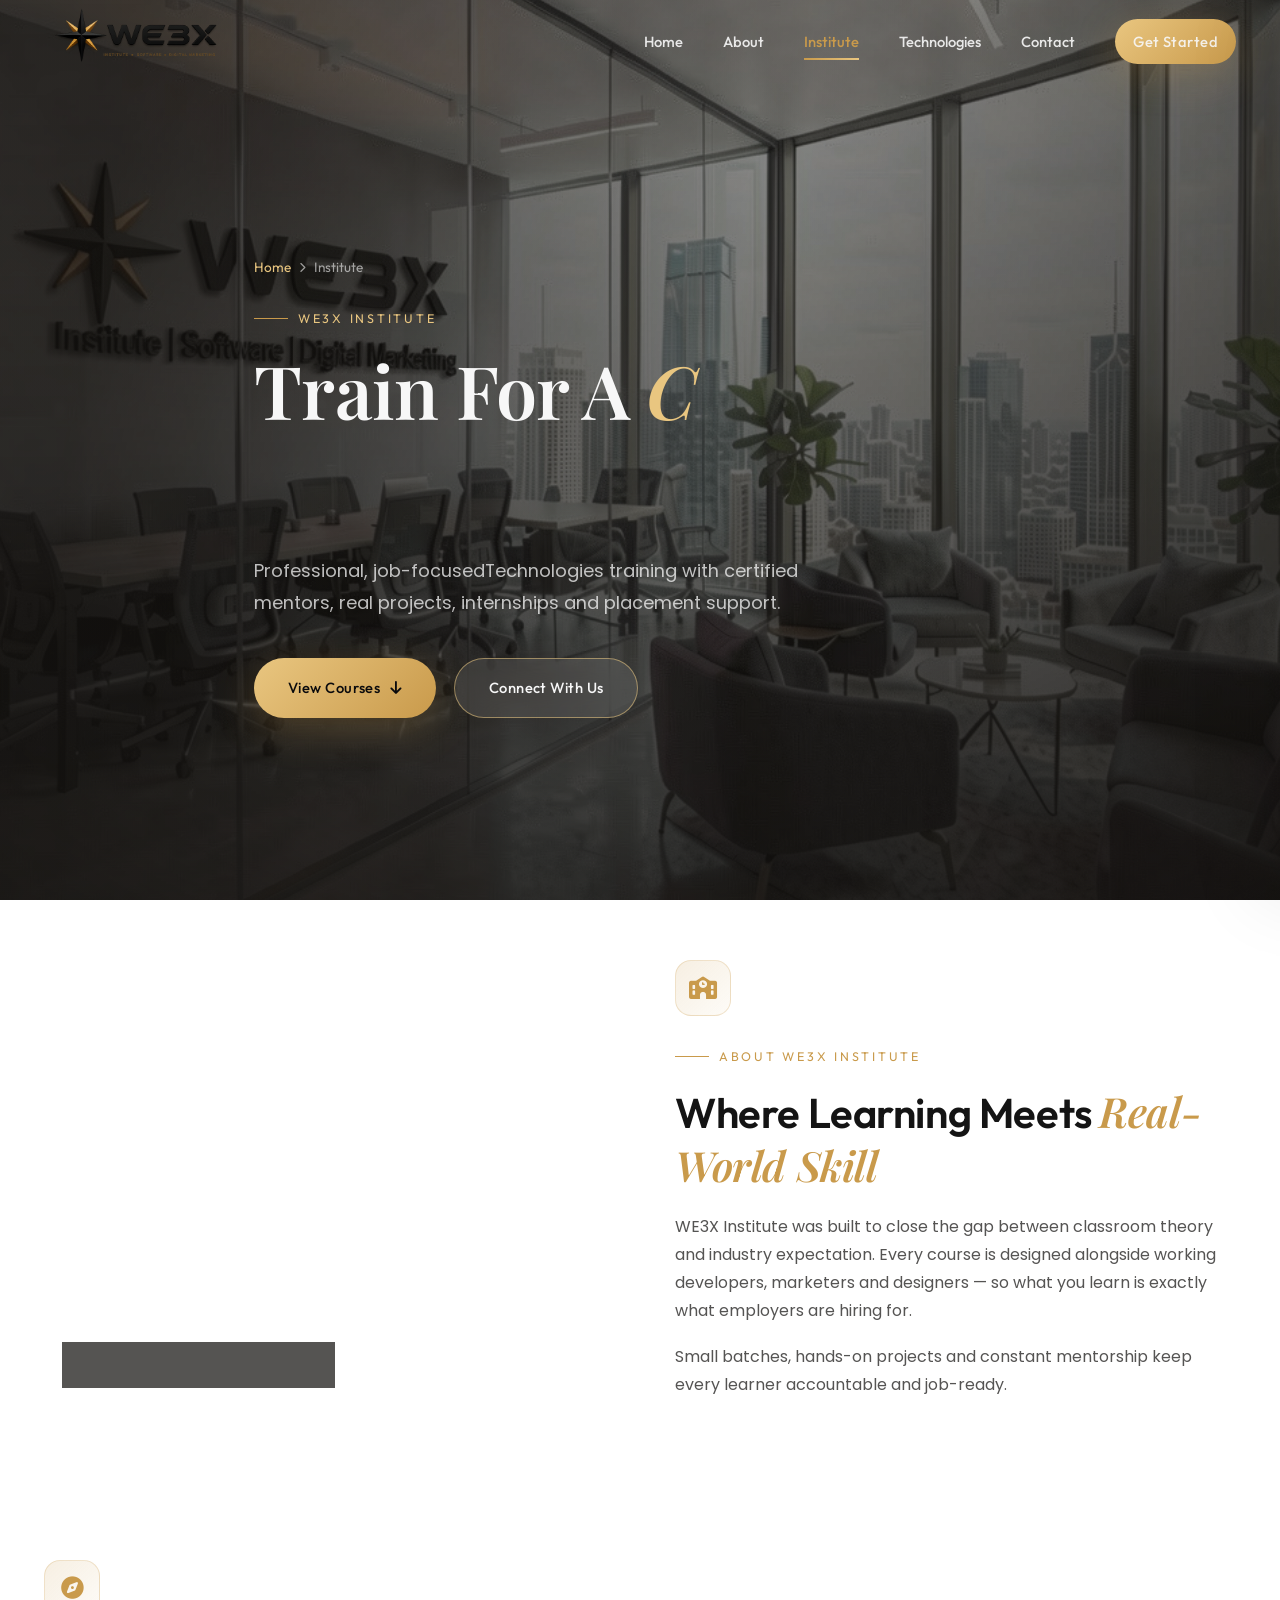
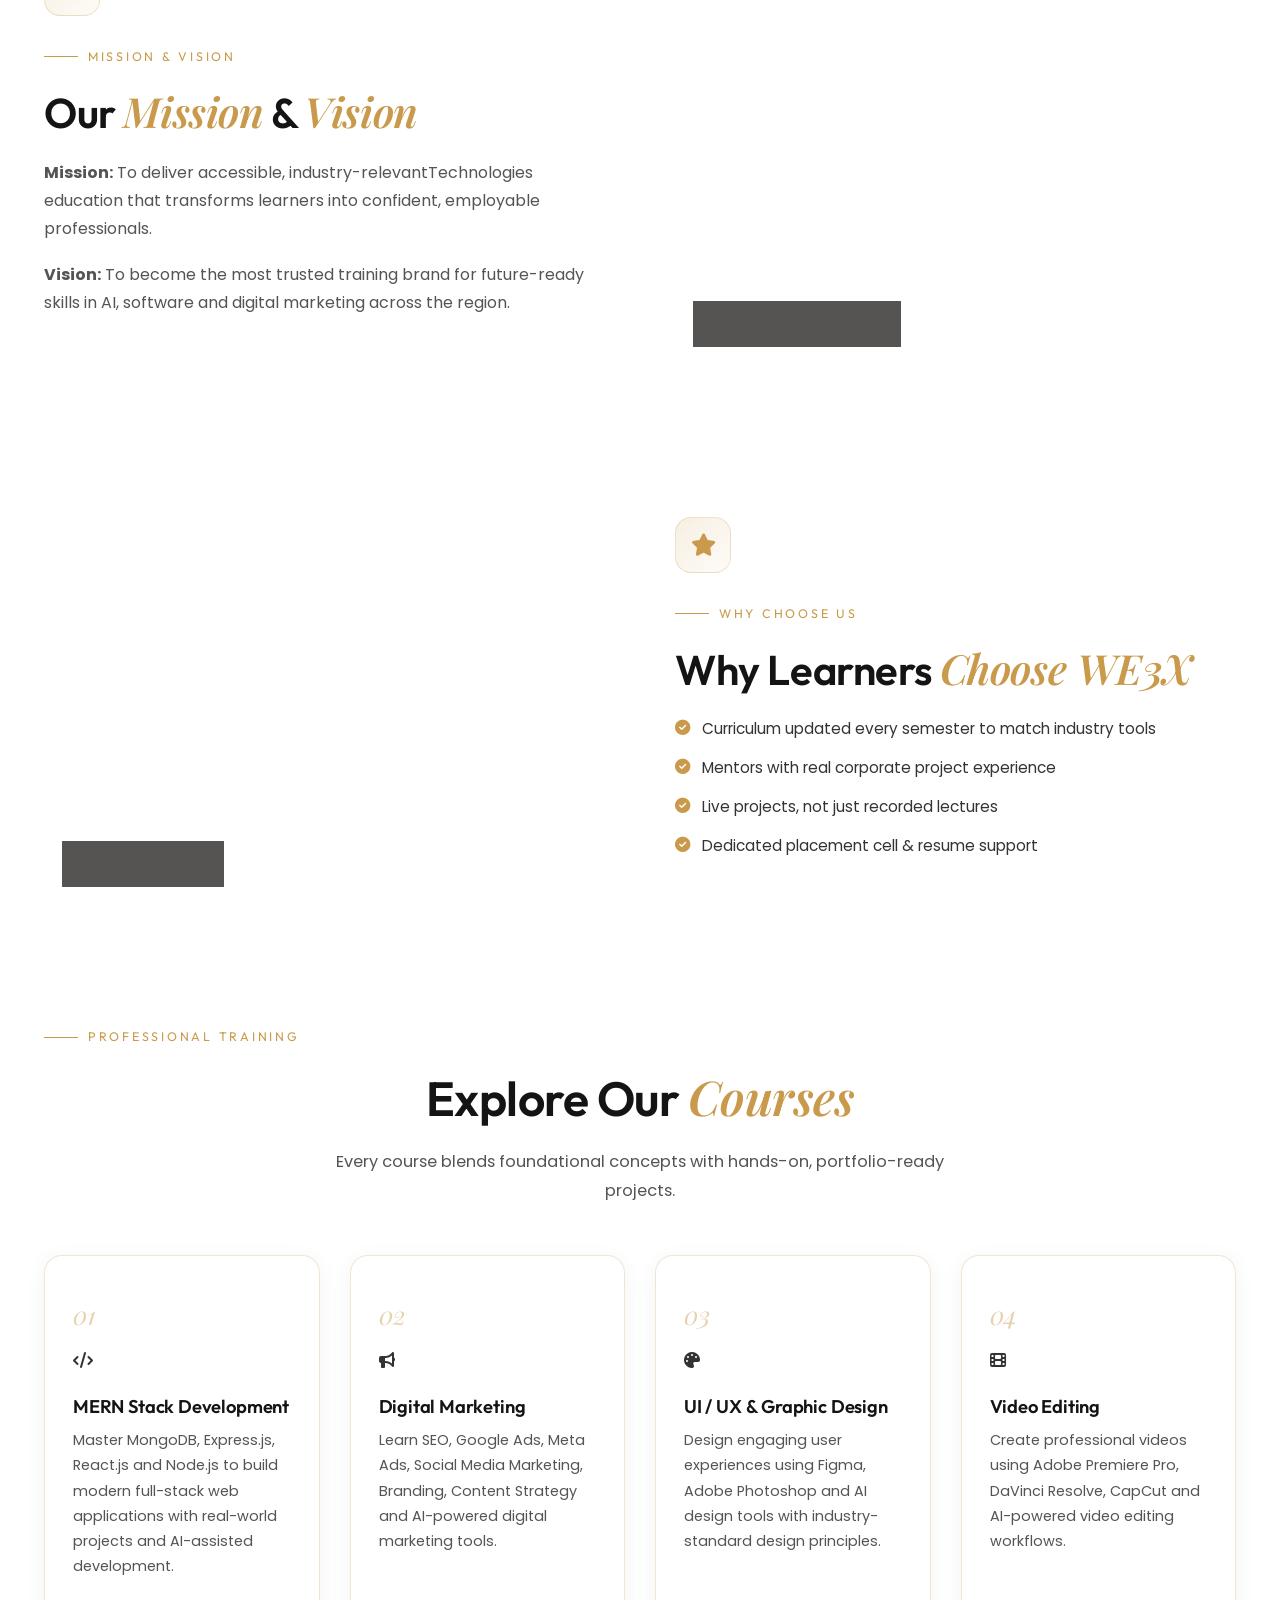
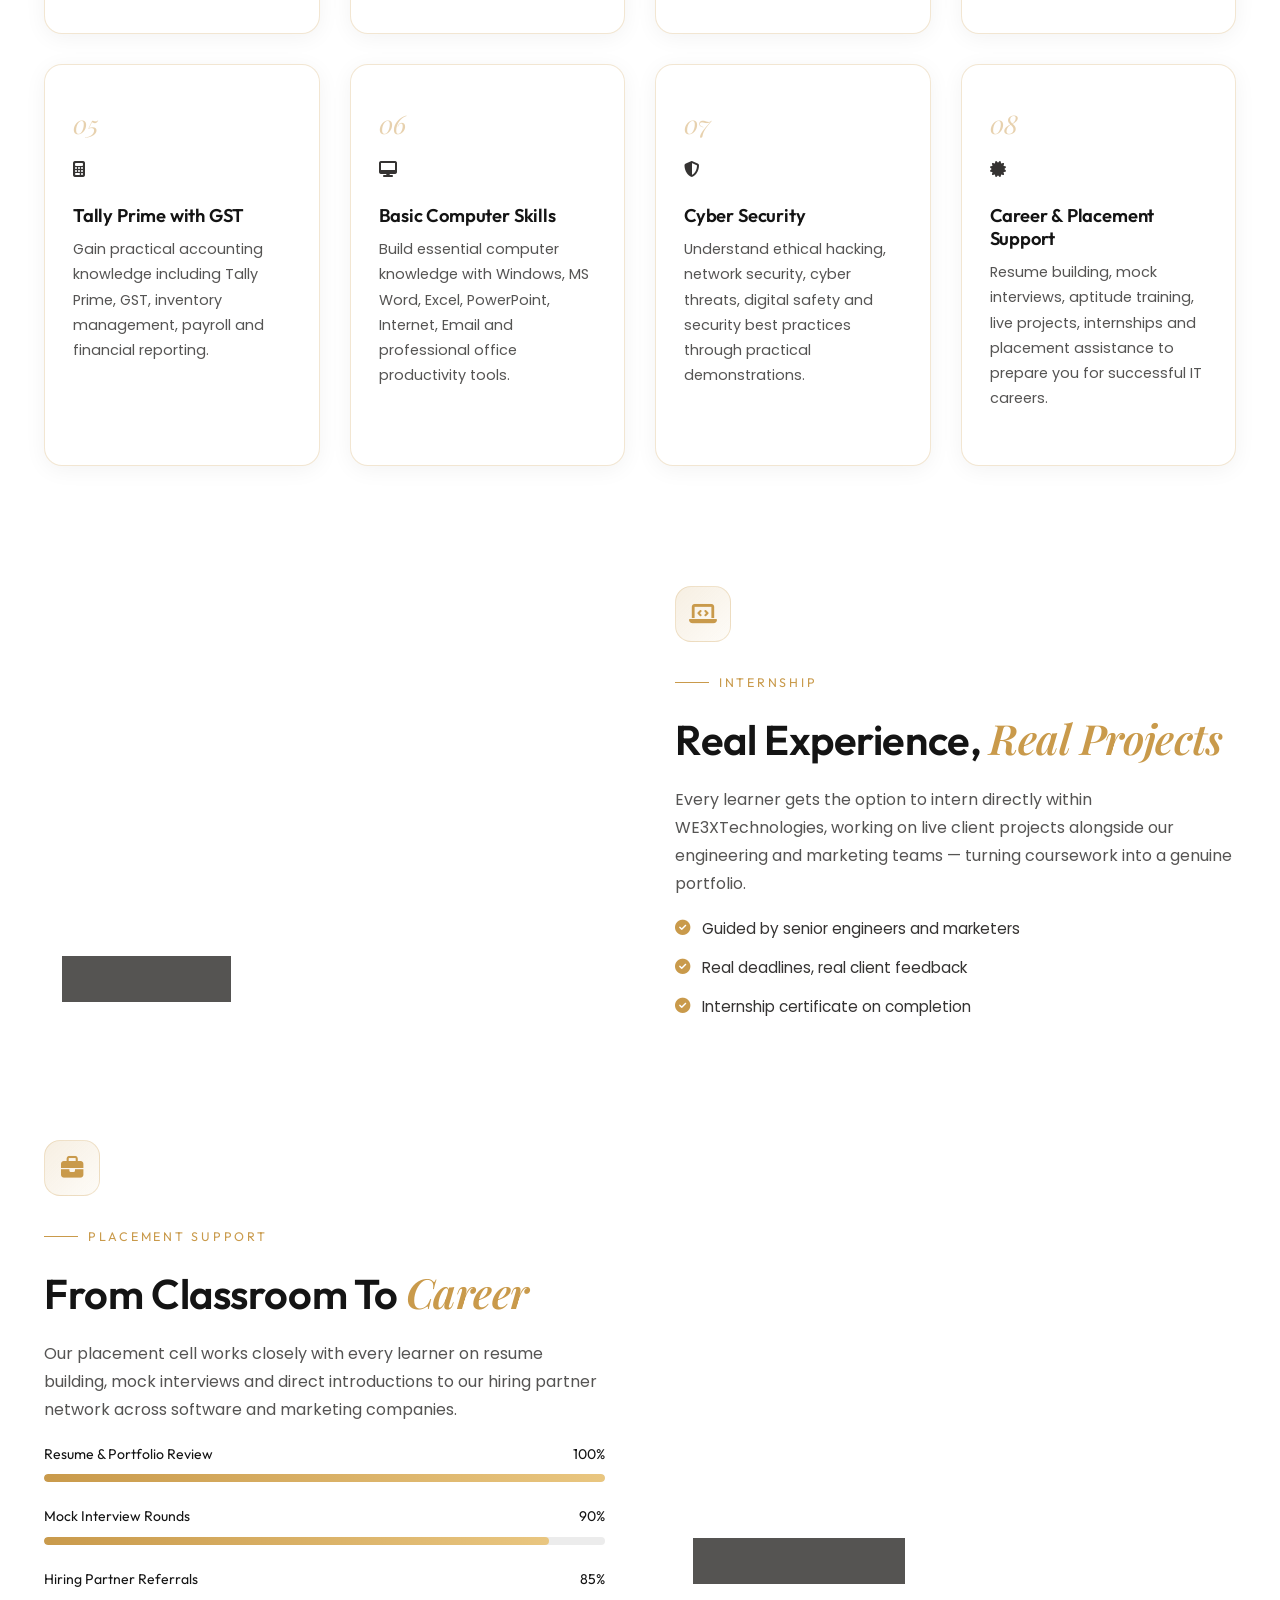
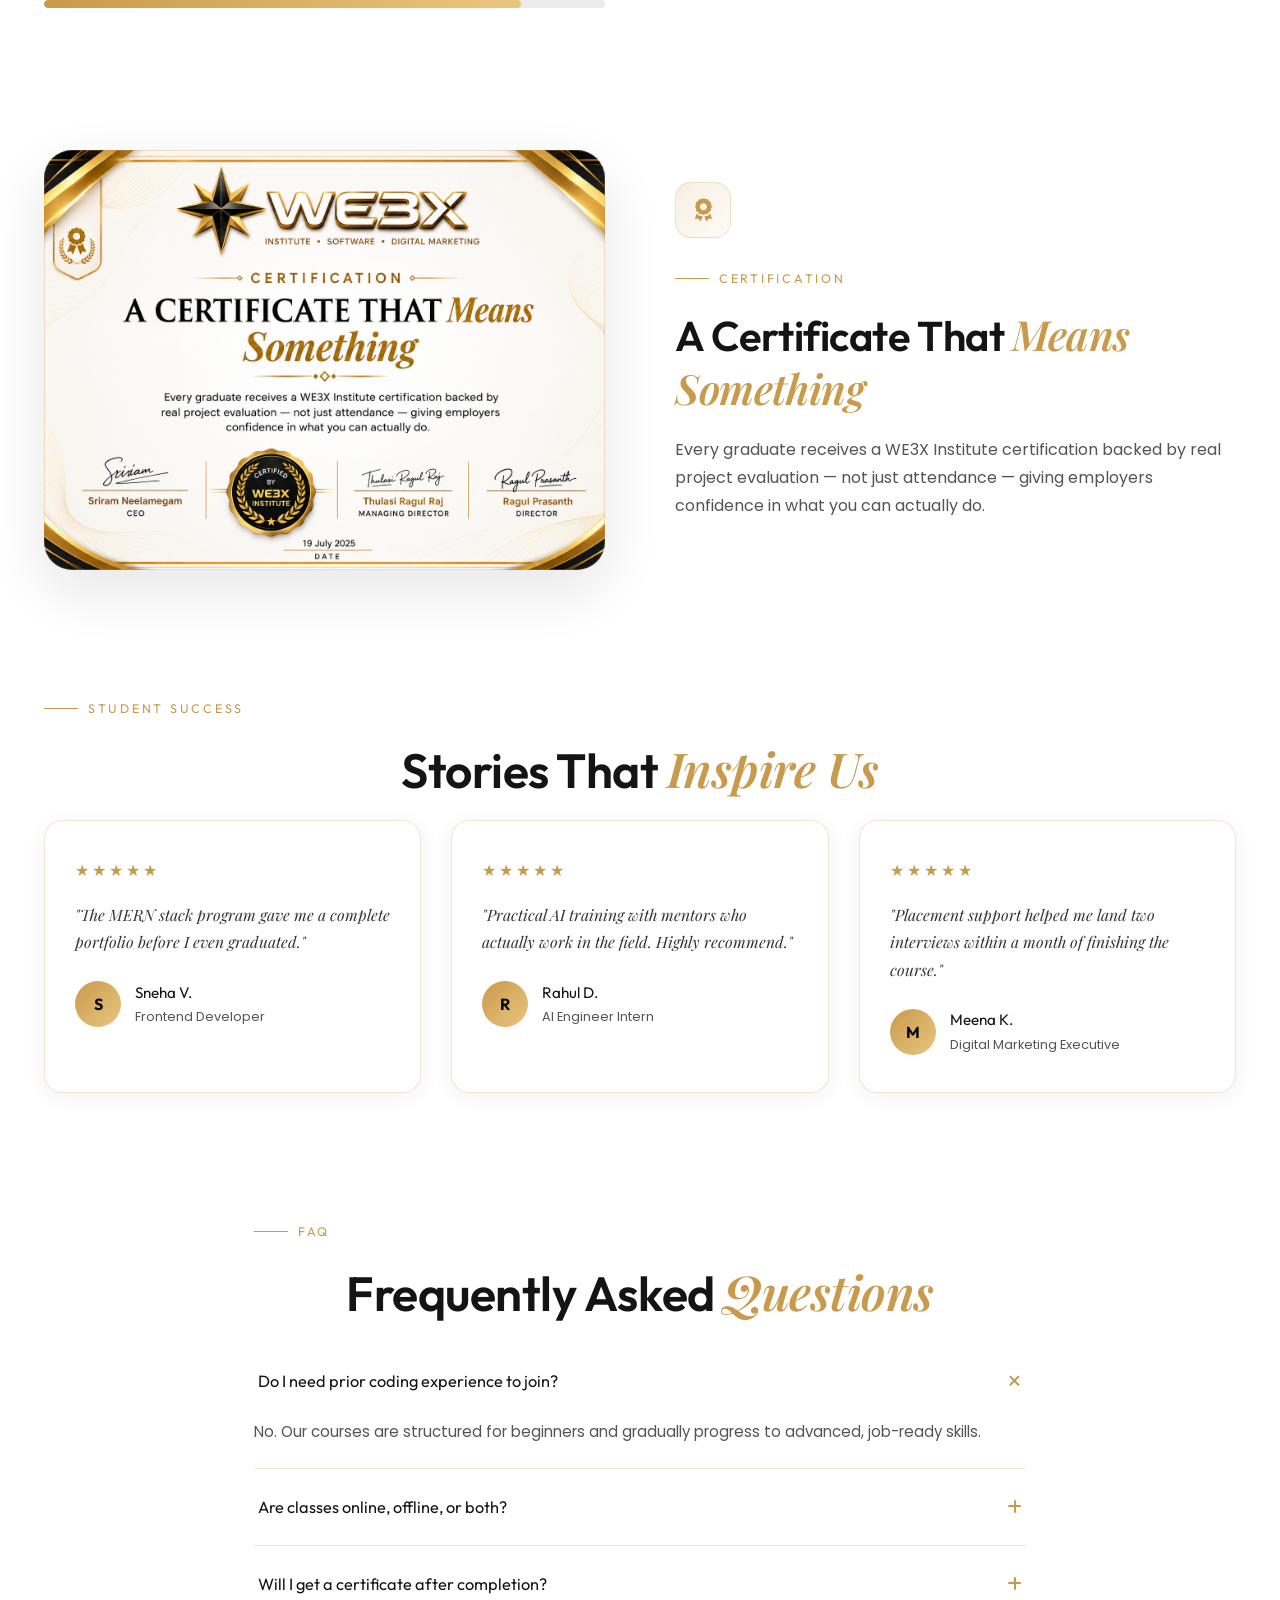
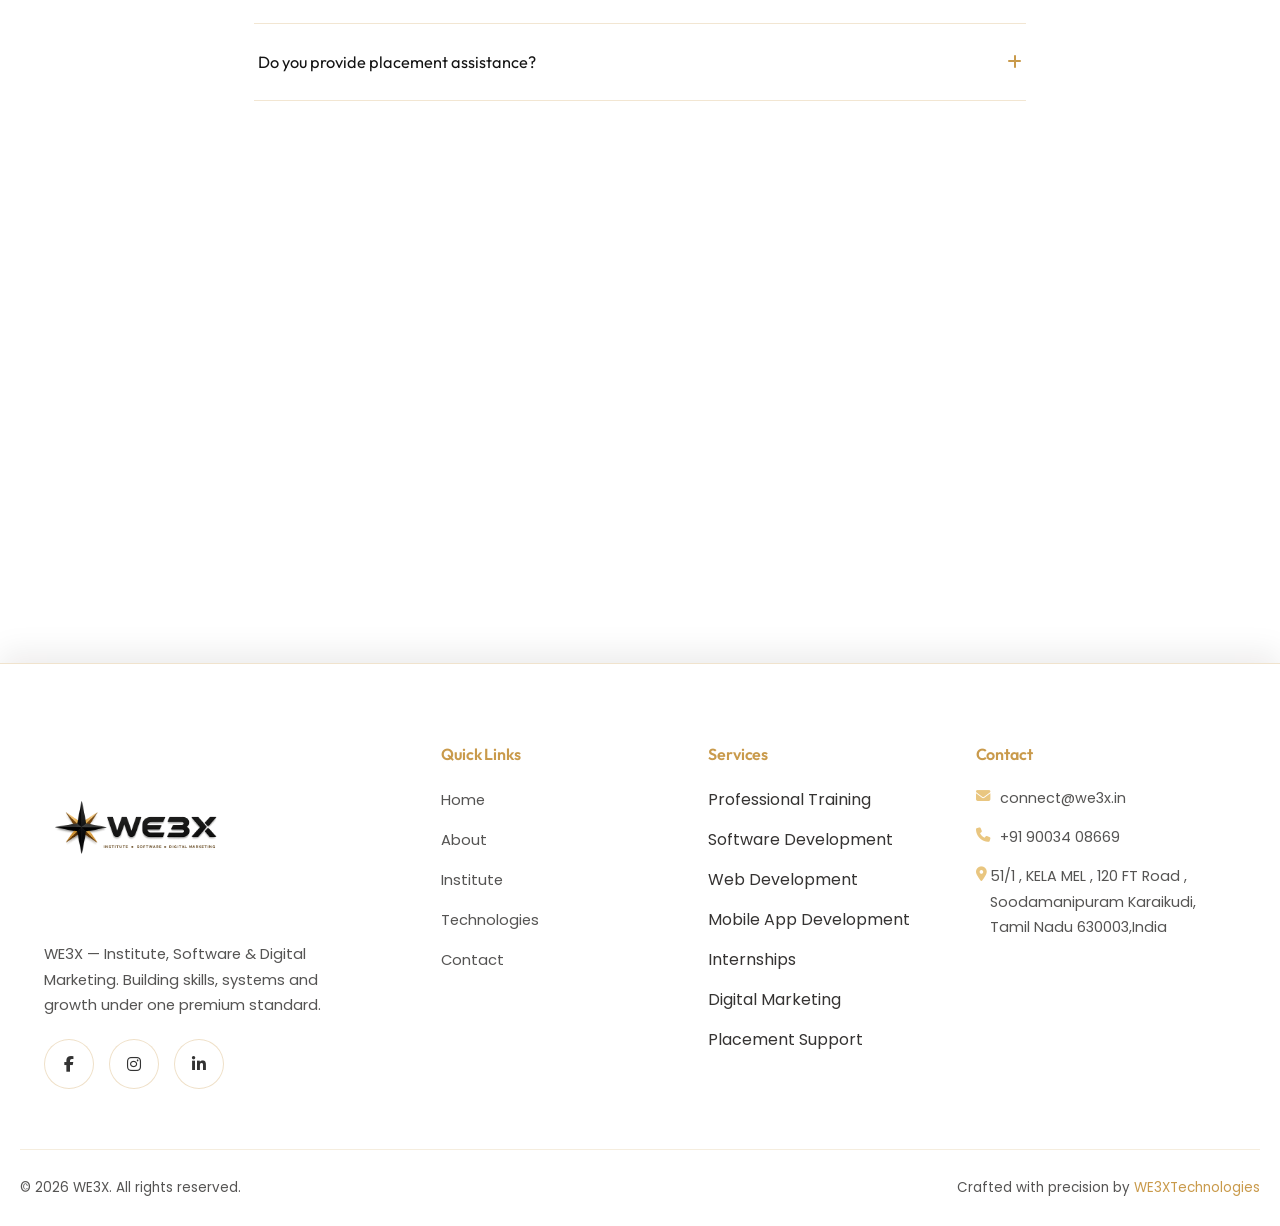
<file: institute.html>
<!DOCTYPE html>
<html lang="en">
<head>
<meta charset="UTF-8">
<meta name="viewport" content="width=device-width, initial-scale=1.0">
<title>WE3X Institute | Professional IT Training, Courses &amp; Placement</title>
<meta name="description" content="WE3X Institute offers professional training in AI, Python, Java, PHP, MERN, Data Science, UI/UX and Digital Marketing with internships, certification and placement support.">
<meta name="keywords" content="WE3X Institute, IT training institute, AI course, Python course, Java course, PHP course, MERN stack course, Data Science course, UI UX course, digital marketing course, internship, placement support">
<meta name="author" content="WE3X">
<meta name="robots" content="index, follow">
<link rel="canonical" href="https://www.we3x.com/institute.html">

<meta property="og:type" content="website">
<meta property="og:title" content="WE3X Institute | Professional IT Training & Placement">
<meta property="og:description" content="Job-focused courses in AI, Python, Java, PHP, MERN, Data Science, UI/UX and Digital Marketing — with internships and placement support.">
<meta property="og:image" content="images/hero1.png">
<meta property="og:url" content="https://www.we3x.com/institute.html">
<meta property="og:site_name" content="WE3X">

<meta name="twitter:card" content="summary_large_image">
<meta name="twitter:title" content="WE3X Institute | Professional IT Training & Placement">
<meta name="twitter:description" content="Job-focused courses in AI, Python, Java, PHP, MERN, Data Science, UI/UX and Digital Marketing — with internships and placement support.">
<meta name="twitter:image" content="images/hero1.png">

<link rel="icon" type="image/png" href="logo/logo.png">

<link rel="preconnect" href="https://fonts.googleapis.com">
<link rel="preconnect" href="https://fonts.gstatic.com" crossorigin>
<link href="https://fonts.googleapis.com/css2?family=Playfair+Display:ital,wght@0,500;0,600;0,700;1,500;1,600&family=Outfit:wght@400;500;600;700;800&family=Poppins:wght@300;400;500;600&display=swap" rel="stylesheet">
<link rel="stylesheet" href="https://cdnjs.cloudflare.com/ajax/libs/font-awesome/6.5.1/css/all.min.css">
<link rel="stylesheet" href="style.css">

<script type="application/ld+json">
{
  "@context": "https://schema.org",
  "@type": "EducationalOrganization",
  "name": "WE3X Institute",
  "url": "https://www.we3x.com/institute.html",
  "logo": "https://www.we3x.com/logo/logo.png",
  "description": "Professional IT training institute offering courses in AI, Python, Java, PHP, MERN, Data Science, UI/UX and Digital Marketing.",
  "sameAs": ["https://www.facebook.com/we3x","https://www.instagram.com/we3x","https://www.linkedin.com/company/we3x"]
}
</script>
<script type="application/ld+json">
{
  "@context": "https://schema.org",
  "@type": "BreadcrumbList",
  "itemListElement": [
    {"@type":"ListItem","position":1,"name":"Home","item":"https://www.we3x.com/index.html"},
    {"@type":"ListItem","position":2,"name":"Institute","item":"https://www.we3x.com/institute.html"}
  ]
}
</script>
</head>
<body>
<a href="#main" class="skip-link">Skip to content</a>

<header class="site-header">
  <div class="container">
    <a href="index.html" class="brand" aria-label="WE3X Home">
      <img src="logo/logo.png" alt="WE3X Logo" width="42" height="42" loading="eager">
  
    </a>
    <nav class="nav-desktop" aria-label="Primary navigation">
      <a href="index.html">Home</a>
      <a href="about.html">About</a>
      <a href="institute.html">Institute</a>
      <a href="technologies.html">Technologies</a>
      <a href="index.html#contact">Contact</a>
      <a href="index.html#contact" class="btn btn-primary btn-sm nav-cta">Get Started</a>
    </nav>
    <button class="hamburger" aria-label="Toggle menu" aria-expanded="false"><span></span><span></span><span></span></button>
  </div>
</header>

<div class="nav-backdrop"></div>

<nav class="nav-mobile" aria-label="Mobile navigation">

  <button class="menu-close" aria-label="Close Menu">
    <i class="fa-solid fa-xmark"></i>
</button>
    <div class="mobile-menu-header">
        <img src="logo/logo.png" alt="WE3X Logo"> 
    </div>
    
    <a href="index.html">
    <i class="fa-solid fa-house"></i>
    <span>Home</span>
</a>

<a href="about.html">
<i class="fa-solid fa-circle-info"></i>
<span>About</span>
</a>

<a href="institute.html">
    <i class="fa-solid fa-graduation-cap"></i>
    <span>Institute</span>
</a>

<a href="technologies.html">
    <i class="fa-solid fa-laptop-code"></i>
    <span>Technologies</span>
</a>

<a href="index.html#contact">
    <i class="fa-solid fa-address-book"></i>
    <span>Contact</span>
</a>

</nav>

<main id="main">

  <!-- ===================== PAGE HERO ===================== -->
  <section class="hero">
    <div class="hero-bg parallax-layer" data-speed="0.2" style="background-image:url('images/hero1.png');"></div>
    <div class="hero-overlay"></div>
    <div class="container hero-content">
      <div class="breadcrumb"><a href="index.html">Home</a> <i class="fa-solid fa-chevron-right"></i> <span>Institute</span></div>
      <div class="eyebrow">WE3X Institute</div>
      <h1 class="hero-title">Train For A <span class="typed" data-words='["Career.","Future.","Purpose."]'></span></h1>
      <p class="hero-sub">Professional, job-focusedTechnologies training with certified mentors, real projects, internships and placement support.</p>
      <div class="hero-actions">
        <a href="#courses" class="btn btn-primary">View Courses <i class="fa-solid fa-arrow-down"></i></a>
        <a href="index.html#contact" class="btn btn-outline">Connect With Us</a>
      </div>
    </div>
  </section>

  <!-- ===================== ABOUT INSTITUTE ===================== -->
  <section class="section-pad" id="about">
    <div class="container">
      <div class="split">
        <div class="split-media" data-reveal="left">
          <img src="images/institute2.webp" alt="Students learning at WE3X Institute classroom" loading="lazy" width="640" height="480">
          <div class="split-badge"><i class="fa-solid fa-graduation-cap"></i>&nbsp; Learning Today. Leading Tomorrow.</div>
        </div>
        <div class="split-text" data-reveal="right">
          <div class="icon-badge"><i class="fa-solid fa-school"></i></div>
          <div class="eyebrow">About WE3X Institute</div>
          <h2 class="section-title" style="font-size:clamp(1.8rem,3.4vw,2.6rem);">Where Learning Meets <em>Real-World Skill</em></h2>
          <p>WE3X Institute was built to close the gap between classroom theory and industry expectation. Every course is designed alongside working developers, marketers and designers — so what you learn is exactly what employers are hiring for.</p>
          <p>Small batches, hands-on projects and constant mentorship keep every learner accountable and job-ready.</p>
        </div>
      </div>
    </div>
  </section>

  <!-- ===================== MISSION & VISION ===================== -->
  <section class="section-pad alt-section">
    <div class="container">
      <div class="split reverse">
        <div class="split-media" data-reveal="right">
          <img src="images/institute3.jpg" alt="WE3X Institute mission and vision forTechnologies education" loading="lazy" width="640" height="480">
          <div class="split-badge"><i class="fa-solid fa-bullseye"></i>&nbsp; Purpose-Driven Learning</div>
        </div>
        <div class="split-text" data-reveal="left">
          <div class="icon-badge"><i class="fa-solid fa-compass"></i></div>
          <div class="eyebrow">Mission &amp; Vision</div>
          <h2 class="section-title" style="font-size:clamp(1.8rem,3.4vw,2.6rem);">Our <em>Mission</em> &amp; <em>Vision</em></h2>
          <p><strong>Mission:</strong> To deliver accessible, industry-relevantTechnologies education that transforms learners into confident, employable professionals.</p>
          <p><strong>Vision:</strong> To become the most trusted training brand for future-ready skills in AI, software and digital marketing across the region.</p>
        </div>
      </div>
    </div>
  </section>

  <!-- ===================== WHY CHOOSE US ===================== -->
  <section class="section-pad">
    <div class="container">
      <div class="split">
        <div class="split-media" data-reveal="left">
          <img src="images/institute4.avif" alt="Certified mentors guiding students at WE3X Institute" loading="lazy" width="640" height="480">
          <div class="split-badge"><i class="fa-solid fa-medal"></i>&nbsp; Certified Mentors</div>
        </div>
        <div class="split-text" data-reveal="right">
          <div class="icon-badge"><i class="fa-solid fa-star"></i></div>
          <div class="eyebrow">Why Choose Us</div>
          <h2 class="section-title" style="font-size:clamp(1.8rem,3.4vw,2.6rem);">Why Learners <em>Choose WE3X</em></h2>
          <ul class="check-list">
            <li><i class="fa-solid fa-circle-check"></i> Curriculum updated every semester to match industry tools</li>
            <li><i class="fa-solid fa-circle-check"></i> Mentors with real corporate project experience</li>
            <li><i class="fa-solid fa-circle-check"></i> Live projects, not just recorded lectures</li>
            <li><i class="fa-solid fa-circle-check"></i> Dedicated placement cell &amp; resume support</li>
          </ul>
        </div>
      </div>
    </div>
  </section>

  <!-- ===================== PROFESSIONAL TRAINING / COURSES ===================== -->
  <section class="section-pad alt-section" id="courses">
    <div class="container">
      <div class="eyebrow center">Professional Training</div>
      <h2 class="section-title center">Explore Our <em>Courses</em></h2>
      <p class="section-sub center">Every course blends foundational concepts with hands-on, portfolio-ready projects.</p>

      <div class="grid grid-4">

    <div class="lux-card glass-card" data-reveal="up">
        <div class="num">01</div>
        <div class="icon-badge">
            <i class="fa-solid fa-code"></i>
        </div>
        <h4>MERN Stack Development</h4>
        <p>Master MongoDB, Express.js, React.js and Node.js to build modern full-stack web applications with real-world projects and AI-assisted development.</p>
    </div>

    <div class="lux-card glass-card" data-reveal="up" style="--delay:0.05s">
        <div class="num">02</div>
        <div class="icon-badge">
            <i class="fa-solid fa-bullhorn"></i>
        </div>
        <h4>Digital Marketing</h4>
        <p>Learn SEO, Google Ads, Meta Ads, Social Media Marketing, Branding, Content Strategy and AI-powered digital marketing tools.</p>
    </div>

    <div class="lux-card glass-card" data-reveal="up" style="--delay:0.1s">
        <div class="num">03</div>
        <div class="icon-badge">
            <i class="fa-solid fa-palette"></i>
        </div>
        <h4>UI / UX & Graphic Design</h4>
        <p>Design engaging user experiences using Figma, Adobe Photoshop and AI design tools with industry-standard design principles.</p>
    </div>

    <div class="lux-card glass-card" data-reveal="up" style="--delay:0.15s">
        <div class="num">04</div>
        <div class="icon-badge">
            <i class="fa-solid fa-film"></i>
        </div>
        <h4>Video Editing</h4>
        <p>Create professional videos using Adobe Premiere Pro, DaVinci Resolve, CapCut and AI-powered video editing workflows.</p>
    </div>

    <div class="lux-card glass-card" data-reveal="up" style="--delay:0.2s">
        <div class="num">05</div>
        <div class="icon-badge">
            <i class="fa-solid fa-calculator"></i>
        </div>
        <h4>Tally Prime with GST</h4>
        <p>Gain practical accounting knowledge including Tally Prime, GST, inventory management, payroll and financial reporting.</p>
    </div>

    <div class="lux-card glass-card" data-reveal="up" style="--delay:0.25s">
        <div class="num">06</div>
        <div class="icon-badge">
            <i class="fa-solid fa-desktop"></i>
        </div>
        <h4>Basic Computer Skills</h4>
        <p>Build essential computer knowledge with Windows, MS Word, Excel, PowerPoint, Internet, Email and professional office productivity tools.</p>
    </div>

    <div class="lux-card glass-card" data-reveal="up" style="--delay:0.3s">
        <div class="num">07</div>
        <div class="icon-badge">
            <i class="fa-solid fa-shield-halved"></i>
        </div>
        <h4>Cyber Security</h4>
        <p>Understand ethical hacking, network security, cyber threats, digital safety and security best practices through practical demonstrations.</p>
    </div>

    <div class="lux-card glass-card" data-reveal="up" style="--delay:0.35s">
        <div class="num">08</div>
        <div class="icon-badge">
            <i class="fa-solid fa-certificate"></i>
        </div>
        <h4>Career & Placement Support</h4>
        <p>Resume building, mock interviews, aptitude training, live projects, internships and placement assistance to prepare you for successful IT careers.</p>
    </div>

</div>
    </div>
  </section>

  <!-- ===================== INTERNSHIP ===================== -->
  <section class="section-pad">
    <div class="container">
      <div class="split">
        <div class="split-media" data-reveal="left">
          <img src="images/institute5.avif" alt="Interns working on live WE3XTechnologies projects" loading="lazy" width="640" height="480">
          <div class="split-badge"><i class="fa-solid fa-briefcase"></i>&nbsp; Live Client Projects</div>
        </div>
        <div class="split-text" data-reveal="right">
          <div class="icon-badge"><i class="fa-solid fa-laptop-code"></i></div>
          <div class="eyebrow">Internship</div>
          <h2 class="section-title" style="font-size:clamp(1.8rem,3.4vw,2.6rem);">Real Experience, <em>Real Projects</em></h2>
          <p>Every learner gets the option to intern directly within WE3XTechnologies, working on live client projects alongside our engineering and marketing teams — turning coursework into a genuine portfolio.</p>
          <ul class="check-list">
            <li><i class="fa-solid fa-circle-check"></i> Guided by senior engineers and marketers</li>
            <li><i class="fa-solid fa-circle-check"></i> Real deadlines, real client feedback</li>
            <li><i class="fa-solid fa-circle-check"></i> Internship certificate on completion</li>
          </ul>
        </div>
      </div>
    </div>
  </section>

  <!-- ===================== PLACEMENT SUPPORT ===================== -->
  <section class="section-pad alt-section">
    <div class="container">
      <div class="split reverse">
        <div class="split-media" data-reveal="right">
          <img src="images/institute6.jpg" alt="WE3X placement support team assisting graduates" loading="lazy" width="640" height="480">
          <div class="split-badge"><i class="fa-solid fa-handshake-angle"></i>&nbsp; Dedicated Placement Cell</div>
        </div>
        <div class="split-text" data-reveal="left">
          <div class="icon-badge"><i class="fa-solid fa-briefcase"></i></div>
          <div class="eyebrow">Placement Support</div>
          <h2 class="section-title" style="font-size:clamp(1.8rem,3.4vw,2.6rem);">From Classroom To <em>Career</em></h2>
          <p>Our placement cell works closely with every learner on resume building, mock interviews and direct introductions to our hiring partner network across software and marketing companies.</p>
          <div class="progress-item">
            <div class="row"><span>Resume &amp; Portfolio Review</span><span>100%</span></div>
            <div class="progress-track"><div class="progress-fill" data-value="100"></div></div>
          </div>
          <div class="progress-item">
            <div class="row"><span>Mock Interview Rounds</span><span>90%</span></div>
            <div class="progress-track"><div class="progress-fill" data-value="90"></div></div>
          </div>
          <div class="progress-item">
            <div class="row"><span>Hiring Partner Referrals</span><span>85%</span></div>
            <div class="progress-track"><div class="progress-fill" data-value="85"></div></div>
          </div>
        </div>
      </div>
    </div>
  </section>

  <!-- ===================== CERTIFICATION ===================== -->
  <section class="section-pad">
    <div class="container">
      <div class="split">
        <div class="split-media" data-reveal="left">
          <img src="images/certificate.png" alt="WE3X Institute certification awarded to graduates" loading="lazy" width="640" height="480">
        
        </div>
        <div class="split-text" data-reveal="right">
          <div class="icon-badge"><i class="fa-solid fa-award"></i></div>
          <div class="eyebrow">Certification</div>
          <h2 class="section-title" style="font-size:clamp(1.8rem,3.4vw,2.6rem);">A Certificate That <em>Means Something</em></h2>
          <p>Every graduate receives a WE3X Institute certification backed by real project evaluation — not just attendance — giving employers confidence in what you can actually do.</p>
        </div>
      </div>
    </div>
  </section>

  <!-- ===================== STUDENT SUCCESS ===================== -->
  <section class="section-pad">
    <div class="container">
      <div class="eyebrow center">Student Success</div>
      <h2 class="section-title center">Stories That <em>Inspire Us</em></h2>
      <div class="grid student-grid" style="margin-top:20px;">
        <div class="testi-card glass-card" data-reveal="up">
          <div class="stars">★★★★★</div>
          <p>"The MERN stack program gave me a complete portfolio before I even graduated."</p>
          <div class="testi-person"><div class="testi-avatar">S</div><div><div class="testi-name">Sneha V.</div><div class="testi-role">Frontend Developer</div></div></div>
        </div>
        <div class="testi-card glass-card" data-reveal="up" style="--delay:0.1s">
          <div class="stars">★★★★★</div>
          <p>"Practical AI training with mentors who actually work in the field. Highly recommend."</p>
          <div class="testi-person"><div class="testi-avatar">R</div><div><div class="testi-name">Rahul D.</div><div class="testi-role">AI Engineer Intern</div></div></div>
        </div>
        <div class="testi-card glass-card" data-reveal="up" style="--delay:0.2s">
          <div class="stars">★★★★★</div>
          <p>"Placement support helped me land two interviews within a month of finishing the course."</p>
          <div class="testi-person"><div class="testi-avatar">M</div><div><div class="testi-name">Meena K.</div><div class="testi-role">Digital Marketing Executive</div></div></div>
        </div>
      </div>
    </div>
  </section>

  <!-- ===================== FAQ ===================== -->
  <section class="section-pad alt-section">
    <div class="container" style="max-width:820px;">
      <div class="eyebrow center">FAQ</div>
      <h2 class="section-title center">Frequently Asked <em>Questions</em></h2>
      <div class="faq-list" style="margin-top:20px;">
        <div class="faq-item open">
          <div class="faq-q"><span>Do I need prior coding experience to join?</span><i class="fa-solid fa-plus"></i></div>
          <div class="faq-a">No. Our courses are structured for beginners and gradually progress to advanced, job-ready skills.</div>
        </div>
        <div class="faq-item">
          <div class="faq-q"><span>Are classes online, offline, or both?</span><i class="fa-solid fa-plus"></i></div>
          <div class="faq-a">We offer both online live sessions and in-person classroom training depending on the course.</div>
        </div>
        <div class="faq-item">
          <div class="faq-q"><span>Will I get a certificate after completion?</span><i class="fa-solid fa-plus"></i></div>
          <div class="faq-a">Yes, every learner who completes the project evaluation receives a WE3X Institute certification.</div>
        </div>
        <div class="faq-item">
          <div class="faq-q"><span>Do you provide placement assistance?</span><i class="fa-solid fa-plus"></i></div>
          <div class="faq-a">Yes, our dedicated placement cell supports resume building, interview prep and hiring partner referrals.</div>
        </div>
      </div>
    </div>
  </section>

  <!-- ===================== CTA ===================== -->
  <section class="section-pad">
    <div class="container">
      <div class="cta-band" data-reveal="scale">
        <h2>Start Your <em class="serif" style="font-style:italic;color:var(--gold-light);">Learning Journey</em> Today</h2>
        <p>Join WE3X Institute and turn your ambition into an in-demand skillset.</p>
        <div class="cta-actions">
          <a href="index.html#contact" class="btn btn-primary">Enroll Now <i class="fa-solid fa-arrow-right"></i></a>
          <a href="technologies.html" class="btn btn-outline">Explore Technologies</a>
        </div>
      </div>
    </div>
  </section>

</main>

<!-- ===================== FOOTER ===================== -->
<footer class="site-footer">
  <div class="container footer-grid">
    <div class="footer-brand">
      <a href="index.html" class="brand"><img src="logo/logo.png" alt="WE3X Logo" width="42" height="42" loading="lazy"></a>
      <p>WE3X — Institute, Software &amp; Digital Marketing. Building skills, systems and growth under one premium standard.</p>
      <div class="social-row">
       <div class="facebook-dropdown">
    <a href="javascript:void(0)" class="facebook-btn">
        <i class="fa-brands fa-facebook-f"></i>
    </a>
</div>
       <div class="insta-dropdown">
    <a href="javascript:void(0)" class="social-icon insta-btn">
        <i class="fa-brands fa-instagram"></i>
    </a>
    
</div>
       <div class="linkedin-dropdown">
    <a href="javascript:void(0)" class="linkedin-btn">
        <i class="fa-brands fa-linkedin-in"></i>
    </a>
</div> 
      </div>
    </div>
    <div class="footer-col">
      <h4>Quick Links</h4>
      <ul>
        <li><a href="index.html">Home</a></li>
        <li><a href="about.html">About</a></li>
        <li><a href="institute.html">Institute</a></li>
        <li><a href="technologies.html">Technologies</a></li>
        <li><a href="index.html#contact">Contact</a></li>
      </ul>
    </div>
    <div class="footer-col">
      <h4>Services</h4>
      <ul>
        <li>Professional Training</li>
        <li>Software Development</li>
        <li>Web Development</li>
        <li>Mobile App Development</li>
        <li>Internships</li>
        <li>Digital Marketing</li>
        <li>Placement Support</li>
      </ul>
    </div>
    <div class="footer-col">
      <h4>Contact</h4>
      <div class="contact-line"><i class="fa-solid fa-envelope"></i><span>connect@we3x.in</span></div>
      <div class="contact-line"><i class="fa-solid fa-phone"></i><span>+91 90034 08669</span></div>
      <div class="contact-line"><i class="fa-solid fa-location-dot"></i><span>51/1 , KELA MEL , 120 FT Road , Soodamanipuram
Karaikudi, Tamil Nadu 630003,India</span></div>
    </div>
  </div>
  <div class="container footer-bottom">
    <span>&copy; 2026 WE3X. All rights reserved.</span>
    <span>Crafted with precision by <a href="#">WE3XTechnologies</a></span>
  </div>
</footer>

<div class="popup-overlay"></div>

<!-- FACEBOOK -->
<div class="facebook-card">

    <div class="facebook-header">
        <i class="fa-brands fa-facebook-f"></i>
        <span>Facebook</span>
    </div>

    <a href="https://www.facebook.com/WE3xTechnologies/"
       target="_blank"
       rel="noopener noreferrer"
       class="facebook-account">

        <div class="facebook-account-icon">
            <i class="fa-brands fa-facebook-f"></i>
        </div>

        <div class="facebook-account-info">
            <p>WE3X Technologies</p>
        </div>

    </a>

    <a href="https://www.facebook.com/WE3Xinstitute/"
       target="_blank"
       rel="noopener noreferrer"
       class="facebook-account">

        <div class="facebook-account-icon">
            <i class="fa-brands fa-facebook-f"></i>
        </div>

        <div class="facebook-account-info">
            <p>WE3X Institute</p>
        </div>

    </a>

</div>

<!-- INSTAGRAM -->
<div class="insta-card">

    <div class="insta-header">
        <i class="fa-brands fa-instagram"></i>
        <span>Instagram</span>
    </div>

    <a href="https://www.instagram.com/we3x_tech/"
       target="_blank"
       class="insta-account">

        <div class="insta-account-icon">
            <i class="fa-brands fa-instagram"></i>
        </div>

        <div class="insta-account-info">
            <p>WE3X Technologies</p>
        </div>

    </a>

    <a href="https://www.instagram.com/we3x_institute/"
       target="_blank"
       class="insta-account">

        <div class="insta-account-icon">
            <i class="fa-brands fa-instagram"></i>
        </div>

        <div class="insta-account-info">
            <p>WE3X Institute</p>
        </div>

    </a>

</div>

<!-- LINKEDIN -->
<div class="linkedin-card">

    <div class="linkedin-header">
        <i class="fa-brands fa-linkedin-in"></i>
        <span>LinkedIn</span>
    </div>

    <a href="https://www.linkedin.com/company/we3xtechnologies/"
       target="_blank"
       class="linkedin-account">

        <div class="linkedin-account-icon">
            <i class="fa-brands fa-linkedin-in"></i>
        </div>

        <div class="linkedin-account-info">
            <p>WE3X Technologies</p>
        </div>

    </a>

    <a href="https://www.linkedin.com/company/we3x-institute/"
       target="_blank"
       class="linkedin-account">

        <div class="linkedin-account-icon">
            <i class="fa-brands fa-linkedin-in"></i>
        </div>

        <div class="linkedin-account-info">
            <p>WE3X Institute</p>
        </div>

    </a>

</div>

<div class="popup-overlay"></div>
<!-- ===================== FLOATING BUTTONS ===================== -->
<div class="float-stack">
   <button class="float-btn totop-btn" aria-label="Back to top"><i class="fa-solid fa-arrow-up"></i></button>
</div>

<script src="script.js"></script>
</body>
</html>
</file>
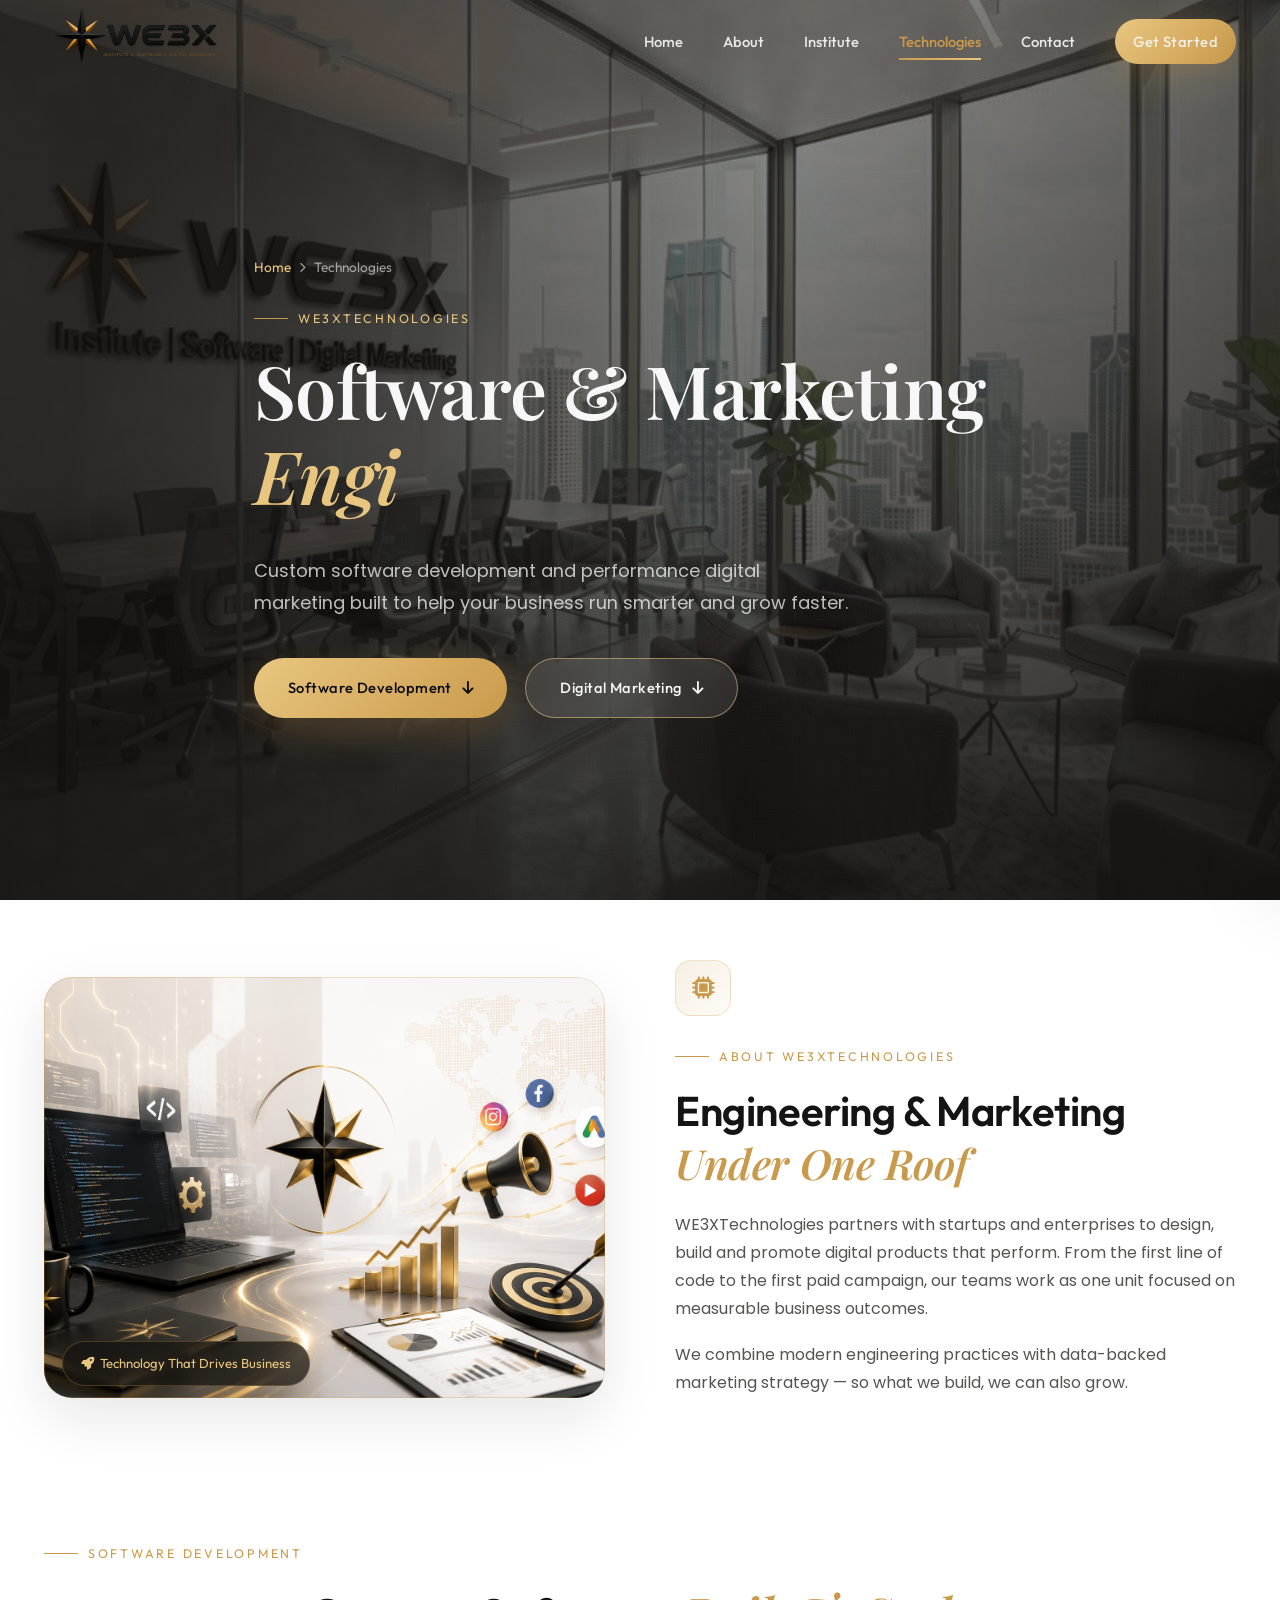
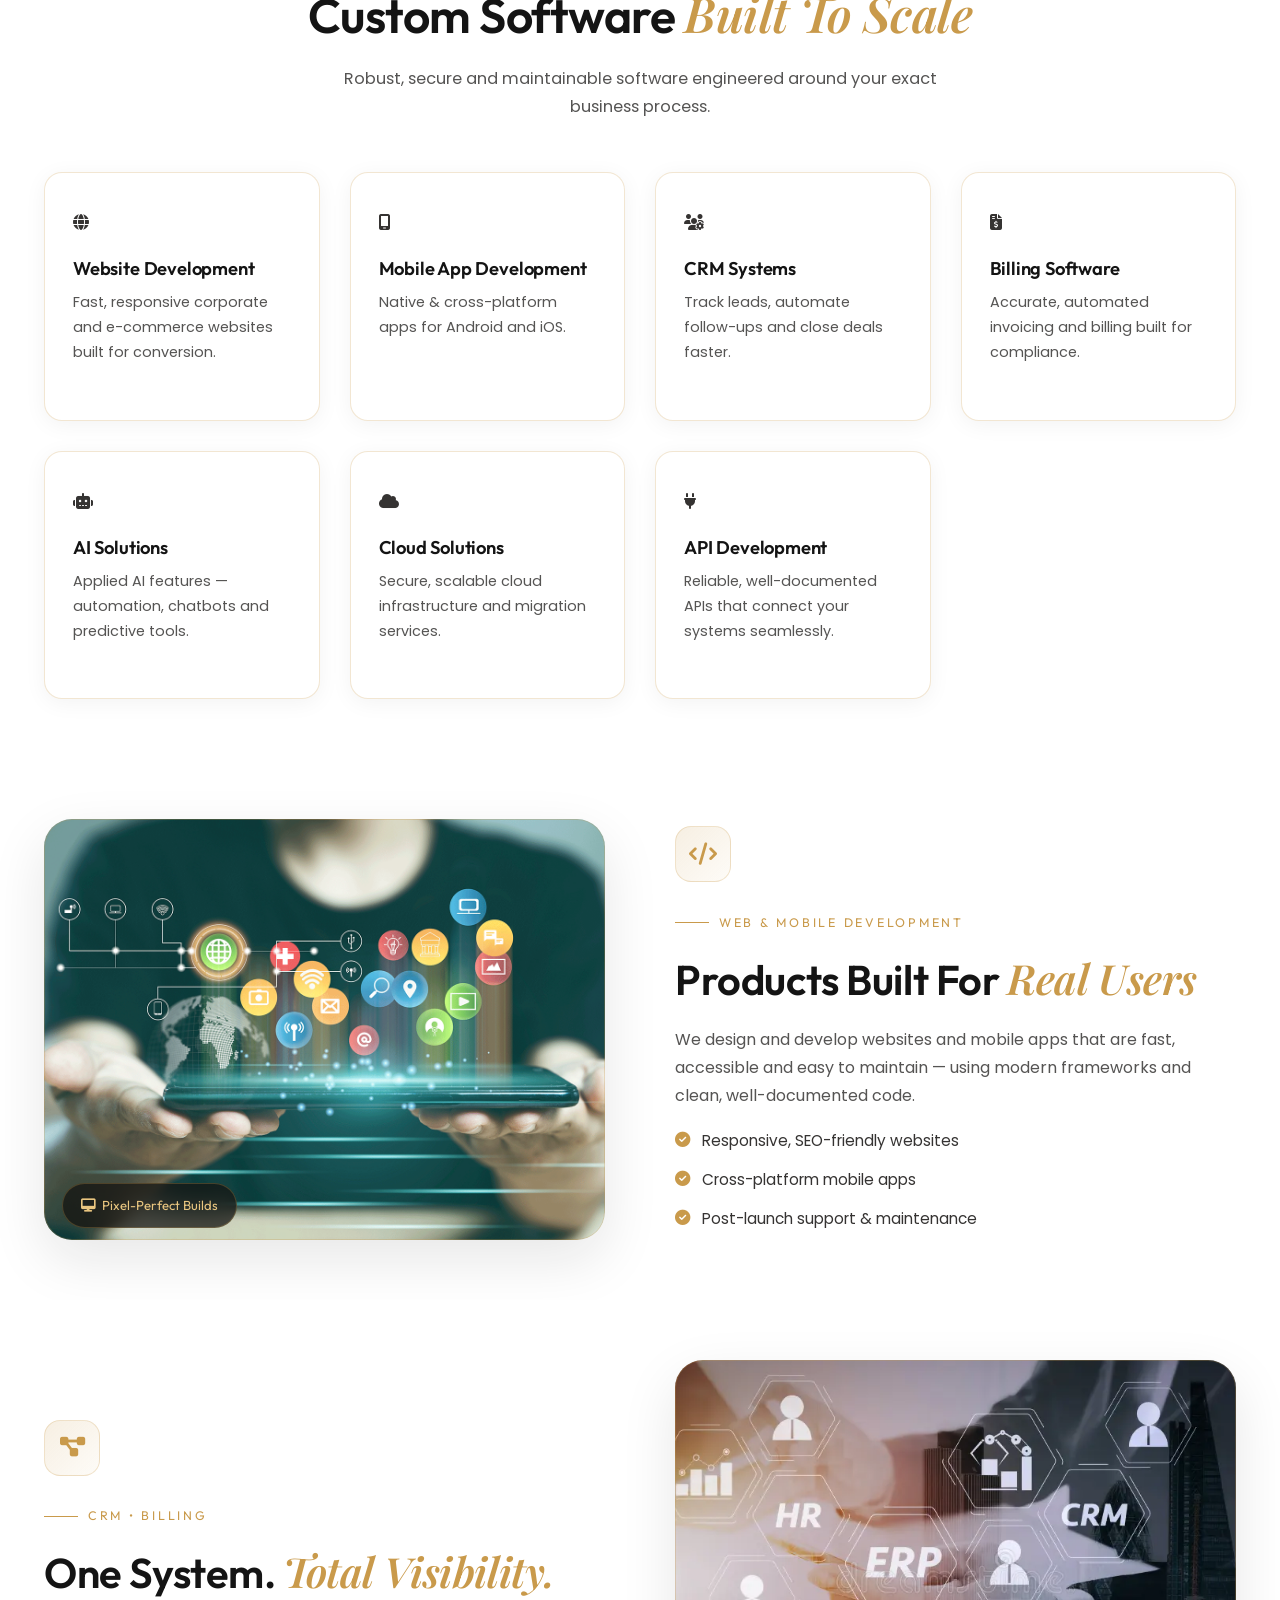
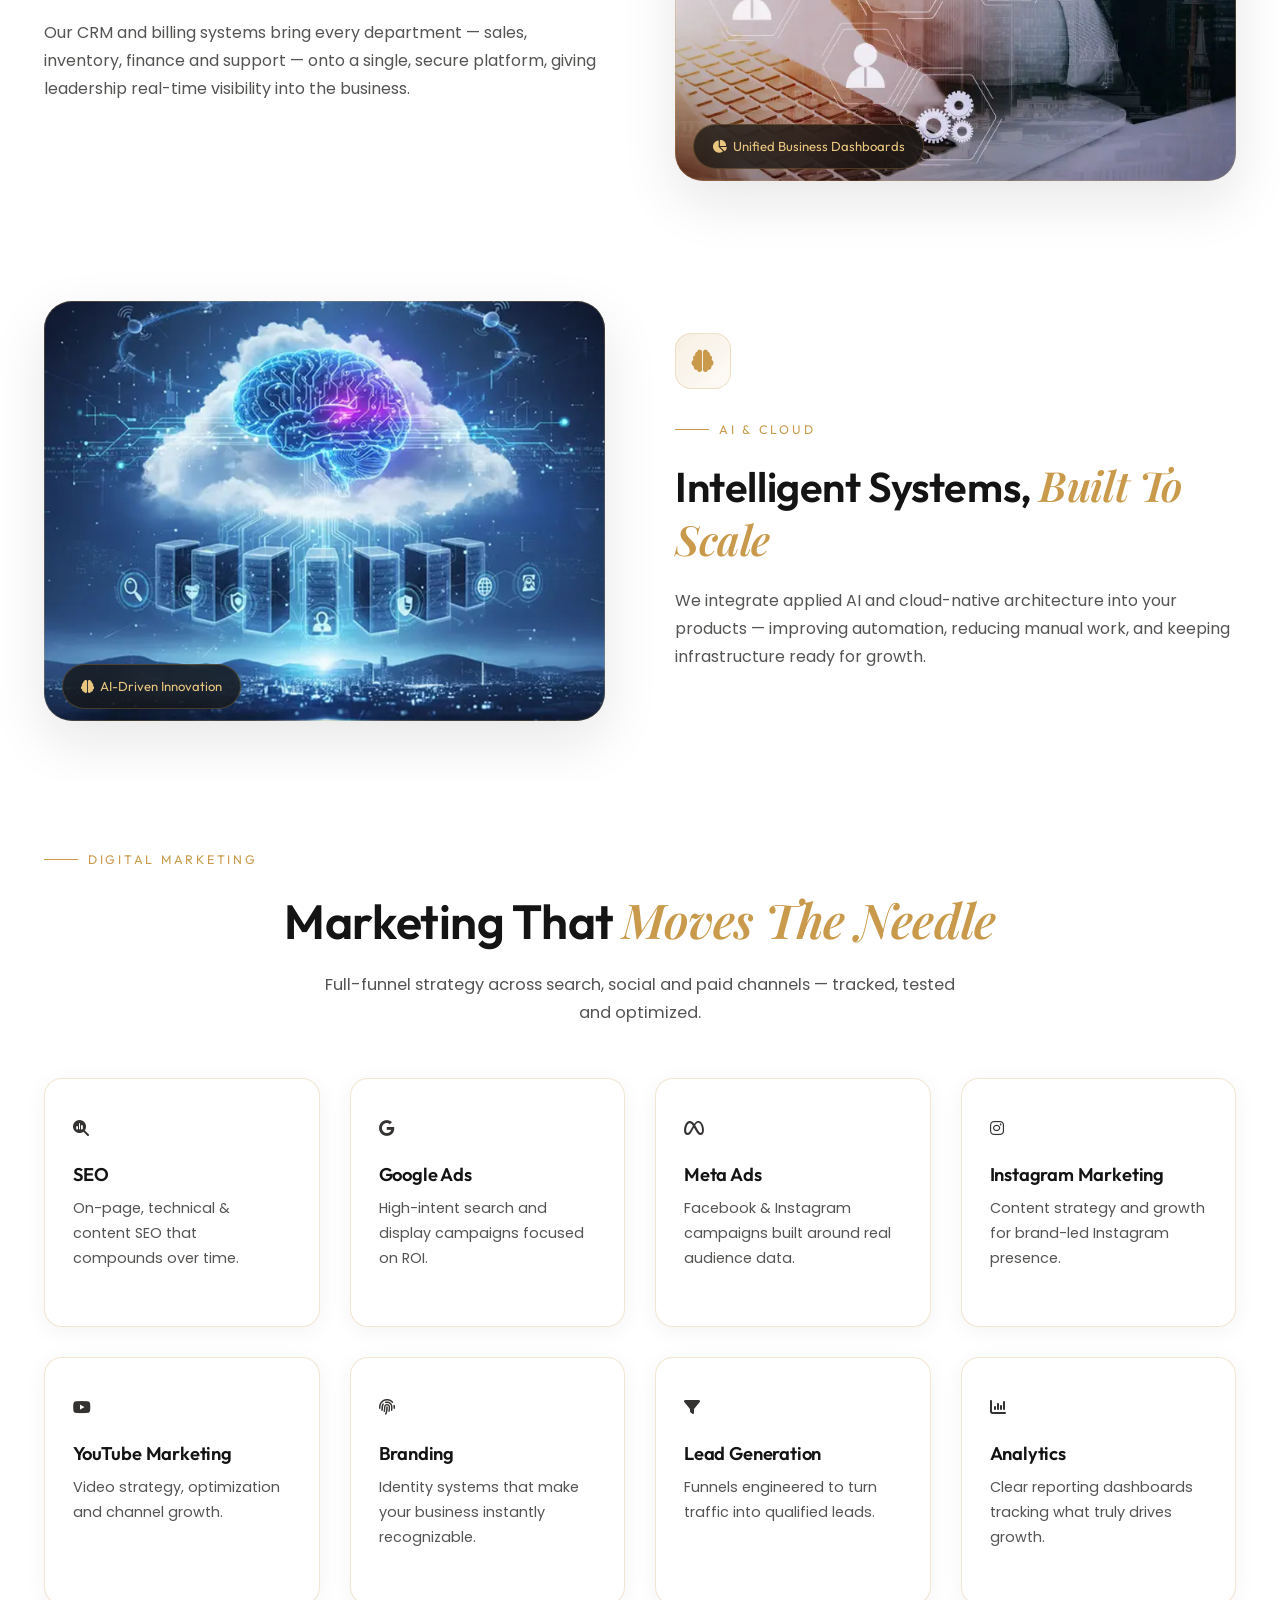
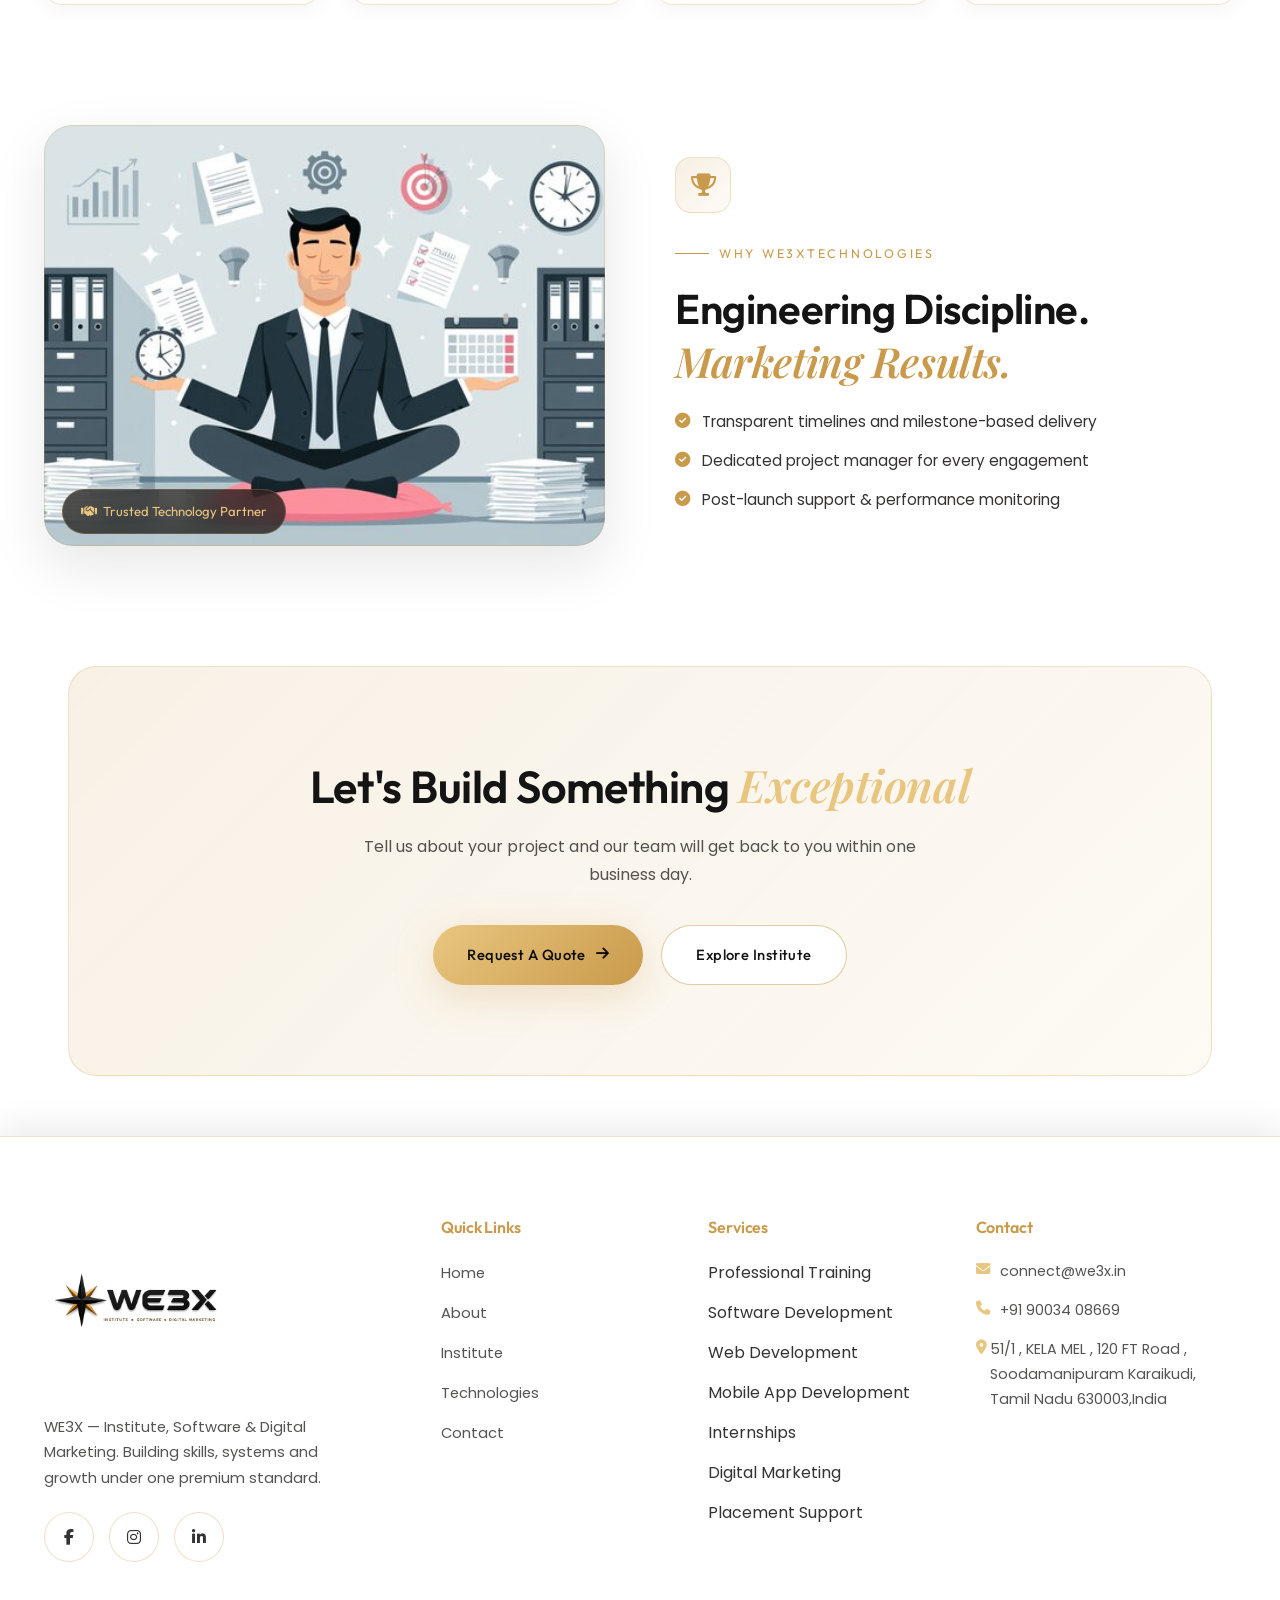
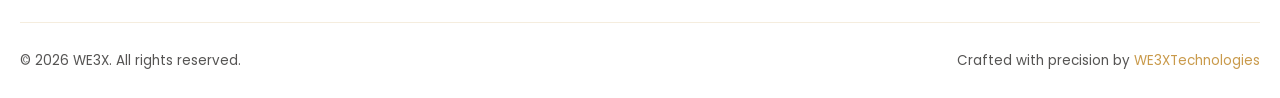
<file: technologies.html>
<!DOCTYPE html>
<html lang="en">
<head>
<meta charset="UTF-8">
<meta name="viewport" content="width=device-width, initial-scale=1.0">
<title>WE3XTechnologies | Software Development &amp; Digital Marketing</title>
<meta name="description" content="WE3XTechnologies builds websites, mobile apps, ERP, CRM and billing software, AI and cloud solutions, plus full-funnel digital marketing including SEO, Google Ads and Meta Ads.">
<meta name="keywords" content="WE3XTechnologies, software development company, website development, mobile app development, ERP software, CRM software, billing software, AI solutions, cloud solutions, API development, digital marketing agency, SEO, Google Ads, Meta Ads">
<meta name="author" content="WE3X">
<meta name="robots" content="index, follow">
<link rel="canonical" href="https://www.we3x.com/technologies.html">

<meta property="og:type" content="website">
<meta property="og:title" content="WE3XTechnologies | Software Development & Digital Marketing">
<meta property="og:description" content="Custom software, ERP/CRM systems, AI &amp; cloud solutions and performance digital marketing built to scale your business.">
<meta property="og:image" content="images/hero1.png">
<meta property="og:url" content="https://www.we3x.com/technologies.html">
<meta property="og:site_name" content="WE3X">

<meta name="twitter:card" content="summary_large_image">
<meta name="twitter:title" content="WE3XTechnologies | Software Development & Digital Marketing">
<meta name="twitter:description" content="Custom software, ERP/CRM systems, AI &amp; cloud solutions and performance digital marketing built to scale your business.">
<meta name="twitter:image" content="images/hero1.png">

<link rel="icon" type="image/png" href="logo/logo.png">

<link rel="preconnect" href="https://fonts.googleapis.com">
<link rel="preconnect" href="https://fonts.gstatic.com" crossorigin>
<link href="https://fonts.googleapis.com/css2?family=Playfair+Display:ital,wght@0,500;0,600;0,700;1,500;1,600&family=Outfit:wght@400;500;600;700;800&family=Poppins:wght@300;400;500;600&display=swap" rel="stylesheet">
<link rel="stylesheet" href="https://cdnjs.cloudflare.com/ajax/libs/font-awesome/6.5.1/css/all.min.css">
<link rel="stylesheet" href="style.css">

<script type="application/ld+json">
{
  "@context": "https://schema.org",
  "@type": "ProfessionalService",
  "name": "WE3XTechnologies",
  "url": "https://www.we3x.com/technologies.html",
  "logo": "https://www.we3x.com/logo/logo.png",
  "description": "Software development and digital marketing agency delivering websites, mobile apps, ERP/CRM systems, AI/cloud solutions and performance marketing.",
  "sameAs": ["https://www.facebook.com/we3x","https://www.instagram.com/we3x","https://www.linkedin.com/company/we3x"]
}
</script>
<script type="application/ld+json">
{
  "@context": "https://schema.org",
  "@type": "BreadcrumbList",
  "itemListElement": [
    {"@type":"ListItem","position":1,"name":"Home","item":"https://www.we3x.com/index.html"},
    {"@type":"ListItem","position":2,"name":"Technologies","item":"https://www.we3x.com/technologies.html"}
  ]
}
</script>
</head>
<body>
<a href="#main" class="skip-link">Skip to content</a>

<header class="site-header">
  <div class="container">
    <a href="index.html" class="brand" aria-label="WE3X Home">
      <img src="logo/logo.png" alt="WE3X Logo" width="42" height="42" loading="eager">
      
    </a>
    <nav class="nav-desktop" aria-label="Primary navigation">
      <a href="index.html">Home</a>
      <a href="about.html">About</a>
      <a href="institute.html">Institute</a>
      <a href="technologies.html">Technologies</a>
      <a href="index.html#contact">Contact</a>
      <a href="index.html#contact" class="btn btn-primary btn-sm nav-cta">Get Started</a>
    </nav>
    <button class="hamburger" aria-label="Toggle menu" aria-expanded="false"><span></span><span></span><span></span></button>
  </div>
</header>

<div class="nav-backdrop"></div>

<nav class="nav-mobile" aria-label="Mobile navigation">

  <button class="menu-close" aria-label="Close Menu">
    <i class="fa-solid fa-xmark"></i>
</button>
    <div class="mobile-menu-header">
        <img src="logo/logo.png" alt="WE3X Logo"> 
    </div>
    
    <a href="index.html">
    <i class="fa-solid fa-house"></i>
    <span>Home</span>
</a>

<a href="about.html">
<i class="fa-solid fa-circle-info"></i>
<span>About</span>
</a>

<a href="institute.html">
    <i class="fa-solid fa-graduation-cap"></i>
    <span>Institute</span>
</a>

<a href="technologies.html">
    <i class="fa-solid fa-laptop-code"></i>
    <span>Technologies</span>
</a>

<a href="index.html#contact">
    <i class="fa-solid fa-address-book"></i>
    <span>Contact</span>
</a>

</nav>

<main id="main">

  <!-- ===================== PAGE HERO ===================== -->
  <section class="hero">
    <div class="hero-bg parallax-layer" data-speed="0.2" style="background-image:url('images/hero1.png');"></div>
    <div class="hero-overlay"></div>
    <div class="container hero-content">
      <div class="breadcrumb"><a href="index.html">Home</a> <i class="fa-solid fa-chevron-right"></i> <span>Technologies</span></div>
      <div class="eyebrow">WE3XTechnologies</div>
      <h1 class="hero-title">Software &amp; Marketing <span class="typed" data-words='["Engineered.","Optimized.","Scaled."]'></span></h1>
      <p class="hero-sub">Custom software development and performance digital marketing built to help your business run smarter and grow faster.</p>
      <div class="hero-actions">
        <a href="#services" class="btn btn-primary">Software Development <i class="fa-solid fa-arrow-down"></i></a>
        <a href="#marketing" class="btn btn-outline">Digital Marketing <i class="fa-solid fa-arrow-down"></i></a>
      </div>
    </div>
  </section>

  <!-- ===================== ABOUTTechnologies ===================== -->
  <section class="section-pad" id="about">
    <div class="container">
      <div class="split">
        <div class="split-media" data-reveal="left">
          <img src="images/technology1.png" alt="WE3XTechnologies engineering team building software" loading="lazy" width="640" height="480">
          <div class="split-badge"><i class="fa-solid fa-rocket"></i>&nbsp; Technology That Drives Business</div>
        </div>
        <div class="split-text" data-reveal="right">
          <div class="icon-badge"><i class="fa-solid fa-microchip"></i></div>
          <div class="eyebrow">About WE3XTechnologies</div>
          <h2 class="section-title" style="font-size:clamp(1.8rem,3.4vw,2.6rem);">Engineering &amp; Marketing <em>Under One Roof</em></h2>
          <p>WE3XTechnologies partners with startups and enterprises to design, build and promote digital products that perform. From the first line of code to the first paid campaign, our teams work as one unit focused on measurable business outcomes.</p>
          <p>We combine modern engineering practices with data-backed marketing strategy — so what we build, we can also grow.</p>
        </div>
      </div>
    </div>
  </section>

  <!-- ===================== SOFTWARE DEVELOPMENT SERVICES ===================== -->
  <section class="section-pad alt-section" id="services">
    <div class="container">
      <div class="eyebrow center">Software Development</div>
      <h2 class="section-title center">Custom Software <em>Built To Scale</em></h2>
      <p class="section-sub center">Robust, secure and maintainable software engineered around your exact business process.</p>
      <div class="grid grid-4">
        <div class="lux-card glass-card" data-reveal="up"><div class="icon-badge"><i class="fa-solid fa-globe"></i></div><h4>Website Development</h4><p>Fast, responsive corporate and e-commerce websites built for conversion.</p></div>
        <div class="lux-card glass-card" data-reveal="up" style="--delay:0.05s"><div class="icon-badge"><i class="fa-solid fa-mobile-screen"></i></div><h4>Mobile App Development</h4><p>Native &amp; cross-platform apps for Android and iOS.</p></div>
         
        <div class="lux-card glass-card" data-reveal="up" style="--delay:0.15s"><div class="icon-badge"><i class="fa-solid fa-users-gear"></i></div><h4>CRM Systems</h4><p>Track leads, automate follow-ups and close deals faster.</p></div>
        <div class="lux-card glass-card" data-reveal="up" style="--delay:0.2s"><div class="icon-badge"><i class="fa-solid fa-file-invoice-dollar"></i></div><h4>Billing Software</h4><p>Accurate, automated invoicing and billing built for compliance.</p></div>
        <div class="lux-card glass-card" data-reveal="up" style="--delay:0.25s"><div class="icon-badge"><i class="fa-solid fa-robot"></i></div><h4>AI Solutions</h4><p>Applied AI features — automation, chatbots and predictive tools.</p></div>
        <div class="lux-card glass-card" data-reveal="up" style="--delay:0.3s"><div class="icon-badge"><i class="fa-solid fa-cloud"></i></div><h4>Cloud Solutions</h4><p>Secure, scalable cloud infrastructure and migration services.</p></div>
        <div class="lux-card glass-card" data-reveal="up" style="--delay:0.35s"><div class="icon-badge"><i class="fa-solid fa-plug"></i></div><h4>API Development</h4><p>Reliable, well-documented APIs that connect your systems seamlessly.</p></div>
      </div>
    </div>
  </section>

  <!-- ===================== WEBSITE / APP DEV DETAIL (alternating) ===================== -->
  <section class="section-pad">
    <div class="container">
      <div class="split">
        <div class="split-media" data-reveal="left">
          <img src="images/technology2.webp" alt="Responsive website design mockups by WE3XTechnologies" loading="lazy" width="640" height="480">
          <div class="split-badge"><i class="fa-solid fa-desktop"></i>&nbsp; Pixel-Perfect Builds</div>
        </div>
        <div class="split-text" data-reveal="right">
          <div class="icon-badge"><i class="fa-solid fa-code"></i></div>
          <div class="eyebrow">Web &amp; Mobile Development</div>
          <h2 class="section-title" style="font-size:clamp(1.8rem,3.4vw,2.6rem);">Products Built For <em>Real Users</em></h2>
          <p>We design and develop websites and mobile apps that are fast, accessible and easy to maintain — using modern frameworks and clean, well-documented code.</p>
          <ul class="check-list">
            <li><i class="fa-solid fa-circle-check"></i> Responsive, SEO-friendly websites</li>
            <li><i class="fa-solid fa-circle-check"></i> Cross-platform mobile apps</li>
            <li><i class="fa-solid fa-circle-check"></i> Post-launch support &amp; maintenance</li>
          </ul>
        </div>
      </div>
    </div>
  </section>

  <!-- ===================== ERP / CRM DETAIL (alternating reverse) ===================== -->
  <section class="section-pad alt-section">
    <div class="container">
      <div class="split reverse">
        <div class="split-media" data-reveal="right">
          <img src="images/technology3.webp" alt="CRM dashboard developed by WE3XTechnologies" loading="lazy" width="640" height="480">
          <div class="split-badge"><i class="fa-solid fa-chart-pie"></i>&nbsp; Unified Business Dashboards</div>
        </div>
        <div class="split-text" data-reveal="left">
          <div class="icon-badge"><i class="fa-solid fa-diagram-project"></i></div>
          <div class="eyebrow"> CRM • Billing</div>
          <h2 class="section-title" style="font-size:clamp(1.8rem,3.4vw,2.6rem);">One System. <em>Total Visibility.</em></h2>
          <p>Our CRM and billing systems bring every department — sales, inventory, finance and support — onto a single, secure platform, giving leadership real-time visibility into the business.</p>
        </div>
      </div>
    </div>
  </section>

  <!-- ===================== AI / CLOUD DETAIL ===================== -->
  <section class="section-pad">
    <div class="container">
      <div class="split">
        <div class="split-media" data-reveal="left">
          <img src="images/technology5.jpg" alt="AI and cloud infrastructure solutions by WE3XTechnologies" loading="lazy" width="640" height="480">
          <div class="split-badge"><i class="fa-solid fa-brain"></i>&nbsp; AI-Driven Innovation</div>
        </div>
        <div class="split-text" data-reveal="right">
          <div class="icon-badge"><i class="fa-solid fa-brain"></i></div>
          <div class="eyebrow">AI &amp; Cloud</div>
          <h2 class="section-title" style="font-size:clamp(1.8rem,3.4vw,2.6rem);">Intelligent Systems, <em>Built To Scale</em></h2>
          <p>We integrate applied AI and cloud-native architecture into your products — improving automation, reducing manual work, and keeping infrastructure ready for growth.</p>
        </div>
      </div>
    </div>
  </section>

  <!-- ===================== DIGITAL MARKETING SERVICES ===================== -->
  <section class="section-pad alt-section" id="marketing">
    <div class="container">
      <div class="eyebrow center">Digital Marketing</div>
      <h2 class="section-title center">Marketing That <em>Moves The Needle</em></h2>
      <p class="section-sub center">Full-funnel strategy across search, social and paid channels — tracked, tested and optimized.</p>
      <div class="grid grid-4">
        <div class="lux-card glass-card" data-reveal="up"><div class="icon-badge"><i class="fa-solid fa-magnifying-glass-chart"></i></div><h4>SEO</h4><p>On-page, technical &amp; content SEO that compounds over time.</p></div>
        <div class="lux-card glass-card" data-reveal="up" style="--delay:0.05s"><div class="icon-badge"><i class="fa-brands fa-google"></i></div><h4>Google Ads</h4><p>High-intent search and display campaigns focused on ROI.</p></div>
        <div class="lux-card glass-card" data-reveal="up" style="--delay:0.1s"><div class="icon-badge"><i class="fa-brands fa-meta"></i></div><h4>Meta Ads</h4><p>Facebook &amp; Instagram campaigns built around real audience data.</p></div>
        <div class="lux-card glass-card" data-reveal="up" style="--delay:0.15s"><div class="icon-badge"><i class="fa-brands fa-instagram"></i></div><h4>Instagram Marketing</h4><p>Content strategy and growth for brand-led Instagram presence.</p></div>
        <div class="lux-card glass-card" data-reveal="up" style="--delay:0.2s"><div class="icon-badge"><i class="fa-brands fa-youtube"></i></div><h4>YouTube Marketing</h4><p>Video strategy, optimization and channel growth.</p></div>
        <div class="lux-card glass-card" data-reveal="up" style="--delay:0.25s"><div class="icon-badge"><i class="fa-solid fa-fingerprint"></i></div><h4>Branding</h4><p>Identity systems that make your business instantly recognizable.</p></div>
        <div class="lux-card glass-card" data-reveal="up" style="--delay:0.3s"><div class="icon-badge"><i class="fa-solid fa-filter"></i></div><h4>Lead Generation</h4><p>Funnels engineered to turn traffic into qualified leads.</p></div>
        <div class="lux-card glass-card" data-reveal="up" style="--delay:0.35s"><div class="icon-badge"><i class="fa-solid fa-chart-column"></i></div><h4>Analytics</h4><p>Clear reporting dashboards tracking what truly drives growth.</p></div>
      </div>
    </div>
  </section>

  <!-- ===================== WHY WE3XTechnologies ===================== -->
  <section class="section-pad">
    <div class="container">
      <div class="split">
        <div class="split-media" data-reveal="left">
          <img src="images/discipline.jpg" alt="WE3XTechnologies team reviewing project analytics" loading="lazy" width="640" height="480">
          <div class="split-badge"><i class="fa-solid fa-handshake"></i>&nbsp; Trusted Technology Partner</div>
        </div>
        <div class="split-text" data-reveal="right">
          <div class="icon-badge"><i class="fa-solid fa-trophy"></i></div>
          <div class="eyebrow">Why WE3XTechnologies</div>
          <h2 class="section-title" style="font-size:clamp(1.8rem,3.4vw,2.6rem);">Engineering Discipline. <em>Marketing Results.</em></h2>
          <ul class="check-list">
            <li><i class="fa-solid fa-circle-check"></i> Transparent timelines and milestone-based delivery</li>
            <li><i class="fa-solid fa-circle-check"></i> Dedicated project manager for every engagement</li>
            <li><i class="fa-solid fa-circle-check"></i> Post-launch support &amp; performance monitoring</li>
          </ul>
        </div>
      </div>
    </div>
  </section>

  <!-- ===================== CTA ===================== -->
  <section class="section-pad">
    <div class="container">
      <div class="cta-band" data-reveal="scale">
        <h2>Let's Build Something <em class="serif" style="font-style:italic;color:var(--gold-light);">Exceptional</em></h2>
        <p>Tell us about your project and our team will get back to you within one business day.</p>
        <div class="cta-actions">
          <a href="index.html#contact" class="btn btn-primary">Request A Quote <i class="fa-solid fa-arrow-right"></i></a>
          <a href="institute.html" class="btn btn-outline">Explore Institute</a>
        </div>
      </div>
    </div>
  </section>

</main>

<!-- ===================== FOOTER ===================== -->
<footer class="site-footer">
  <div class="container footer-grid">
    <div class="footer-brand">
      <a href="index.html" class="brand"><img src="logo/logo.png" alt="WE3X Logo" width="42" height="42" loading="lazy"></a>
      <p>WE3X — Institute, Software &amp; Digital Marketing. Building skills, systems and growth under one premium standard.</p>
      <div class="social-row">
       <div class="facebook-dropdown">
    <a href="javascript:void(0)" class="facebook-btn">
        <i class="fa-brands fa-facebook-f"></i>
    </a>
</div>
       <div class="insta-dropdown">
    <a href="javascript:void(0)" class="social-icon insta-btn">
        <i class="fa-brands fa-instagram"></i>
    </a>
    
</div>
       <div class="linkedin-dropdown">
    <a href="javascript:void(0)" class="linkedin-btn">
        <i class="fa-brands fa-linkedin-in"></i>
    </a>
</div> 
      </div>
    </div>
    <div class="footer-col">
      <h4>Quick Links</h4>
      <ul>
        <li><a href="index.html">Home</a></li>
        <li><a href="about.html">About</a></li>
        <li><a href="institute.html">Institute</a></li>
        <li><a href="technologies.html">Technologies</a></li>
        <li><a href="index.html#contact">Contact</a></li>
      </ul>
    </div>
    <div class="footer-col">
      <h4>Services</h4>
      <ul>
        <li>Professional Training</li>
        <li>Software Development</li>
        <li>Web Development</li>
        <li>Mobile App Development</li>
        <li>Internships</li>
        <li>Digital Marketing</li>
        <li>Placement Support</li>
      </ul>
    </div>
    <div class="footer-col">
      <h4>Contact</h4>
      <div class="contact-line"><i class="fa-solid fa-envelope"></i><span>connect@we3x.in</span></div>
      <div class="contact-line"><i class="fa-solid fa-phone"></i><span>+91 90034 08669</span></div>
      <div class="contact-line"><i class="fa-solid fa-location-dot"></i><span>51/1 , KELA MEL , 120 FT Road , Soodamanipuram
Karaikudi, Tamil Nadu 630003,India</span></div>
    </div>
  </div>
  <div class="container footer-bottom">
    <span>&copy; 2026 WE3X. All rights reserved.</span>
    <span>Crafted with precision by <a href="#">WE3XTechnologies</a></span>
  </div>
</footer>

<div class="popup-overlay"></div>

<!-- FACEBOOK -->
<div class="facebook-card">

    <div class="facebook-header">
        <i class="fa-brands fa-facebook-f"></i>
        <span>Facebook</span>
    </div>

    <a href="https://www.facebook.com/WE3xTechnologies/"
       target="_blank"
       rel="noopener noreferrer"
       class="facebook-account">

        <div class="facebook-account-icon">
            <i class="fa-brands fa-facebook-f"></i>
        </div>

        <div class="facebook-account-info">
            <p>WE3X Technologies</p>
        </div>

    </a>

    <a href="https://www.facebook.com/WE3Xinstitute/"
       target="_blank"
       rel="noopener noreferrer"
       class="facebook-account">

        <div class="facebook-account-icon">
            <i class="fa-brands fa-facebook-f"></i>
        </div>

        <div class="facebook-account-info">
            <p>WE3X Institute</p>
        </div>

    </a>

</div>

<!-- INSTAGRAM -->
<div class="insta-card">

    <div class="insta-header">
        <i class="fa-brands fa-instagram"></i>
        <span>Instagram</span>
    </div>

    <a href="https://www.instagram.com/we3x_tech/"
       target="_blank"
       class="insta-account">

        <div class="insta-account-icon">
            <i class="fa-brands fa-instagram"></i>
        </div>

        <div class="insta-account-info">
            <p>WE3X Technologies</p>
        </div>

    </a>

    <a href="https://www.instagram.com/we3x_institute/"
       target="_blank"
       class="insta-account">

        <div class="insta-account-icon">
            <i class="fa-brands fa-instagram"></i>
        </div>

        <div class="insta-account-info">
            <p>WE3X Institute</p>
        </div>

    </a>

</div>

<!-- LINKEDIN -->
<div class="linkedin-card">

    <div class="linkedin-header">
        <i class="fa-brands fa-linkedin-in"></i>
        <span>LinkedIn</span>
    </div>

    <a href="https://www.linkedin.com/company/we3xtechnologies/"
       target="_blank"
       class="linkedin-account">

        <div class="linkedin-account-icon">
            <i class="fa-brands fa-linkedin-in"></i>
        </div>

        <div class="linkedin-account-info">
            <p>WE3X Technologies</p>
        </div>

    </a>

    <a href="https://www.linkedin.com/company/we3x-institute/"
       target="_blank"
       class="linkedin-account">

        <div class="linkedin-account-icon">
            <i class="fa-brands fa-linkedin-in"></i>
        </div>

        <div class="linkedin-account-info">
            <p>WE3X Institute</p>
        </div>

    </a>

</div>

<div class="popup-overlay"></div>
<!-- ===================== FLOATING BUTTONS ===================== -->
<div class="float-stack">
   <button class="float-btn totop-btn" aria-label="Back to top"><i class="fa-solid fa-arrow-up"></i></button>
</div>

<script src="script.js"></script>
</body>
</html>
</file>
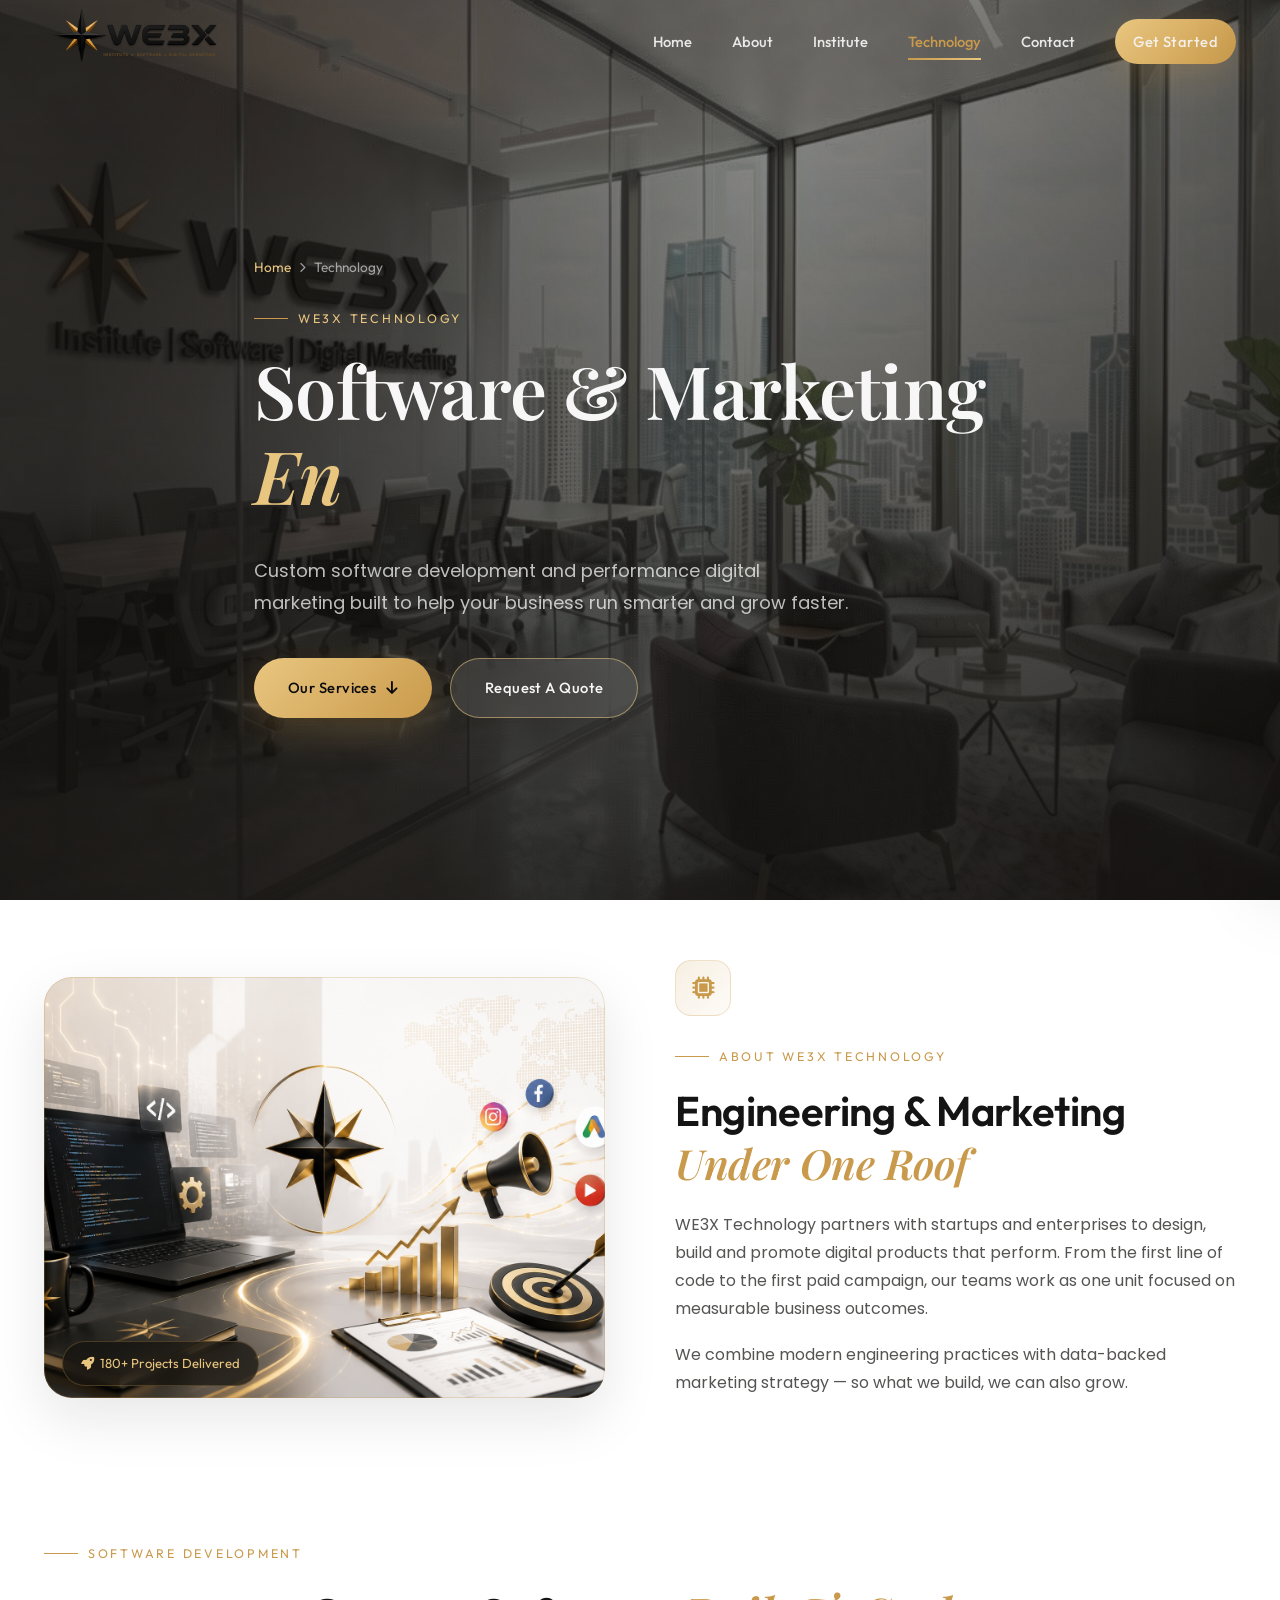
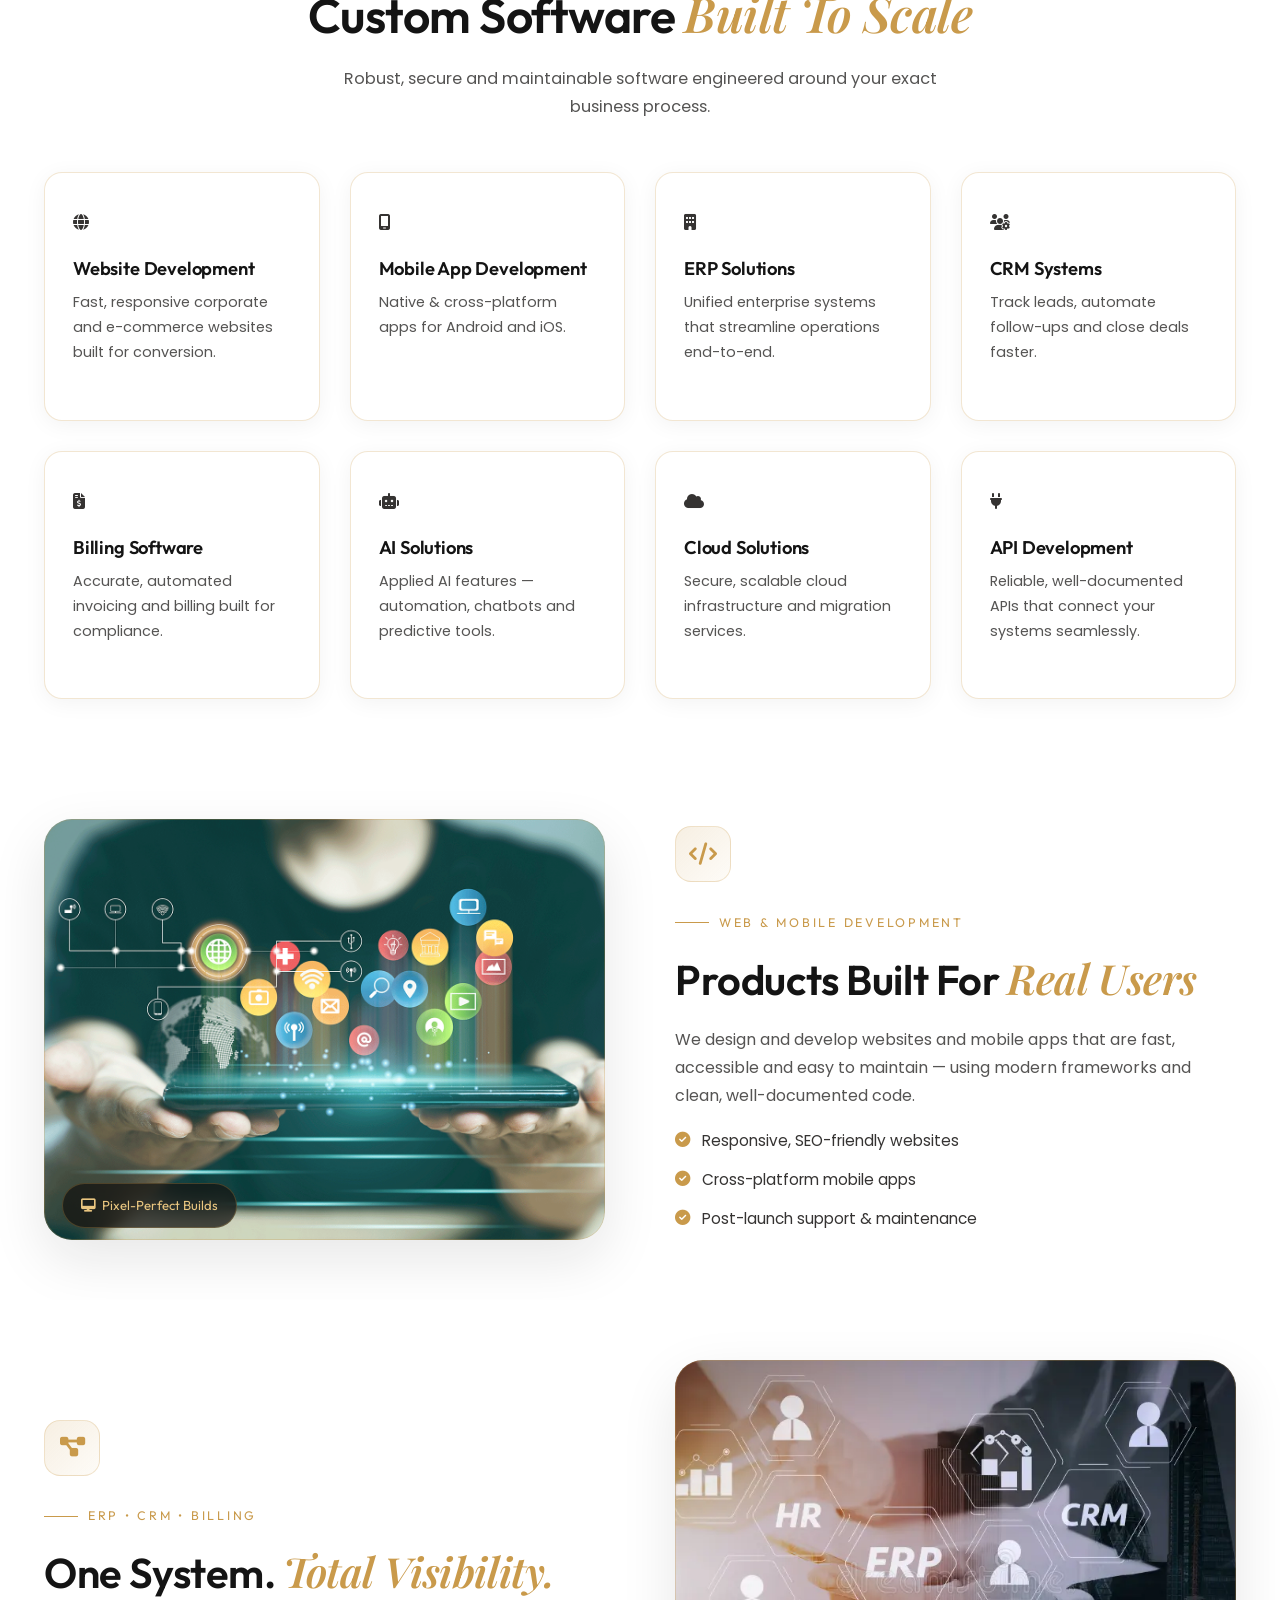
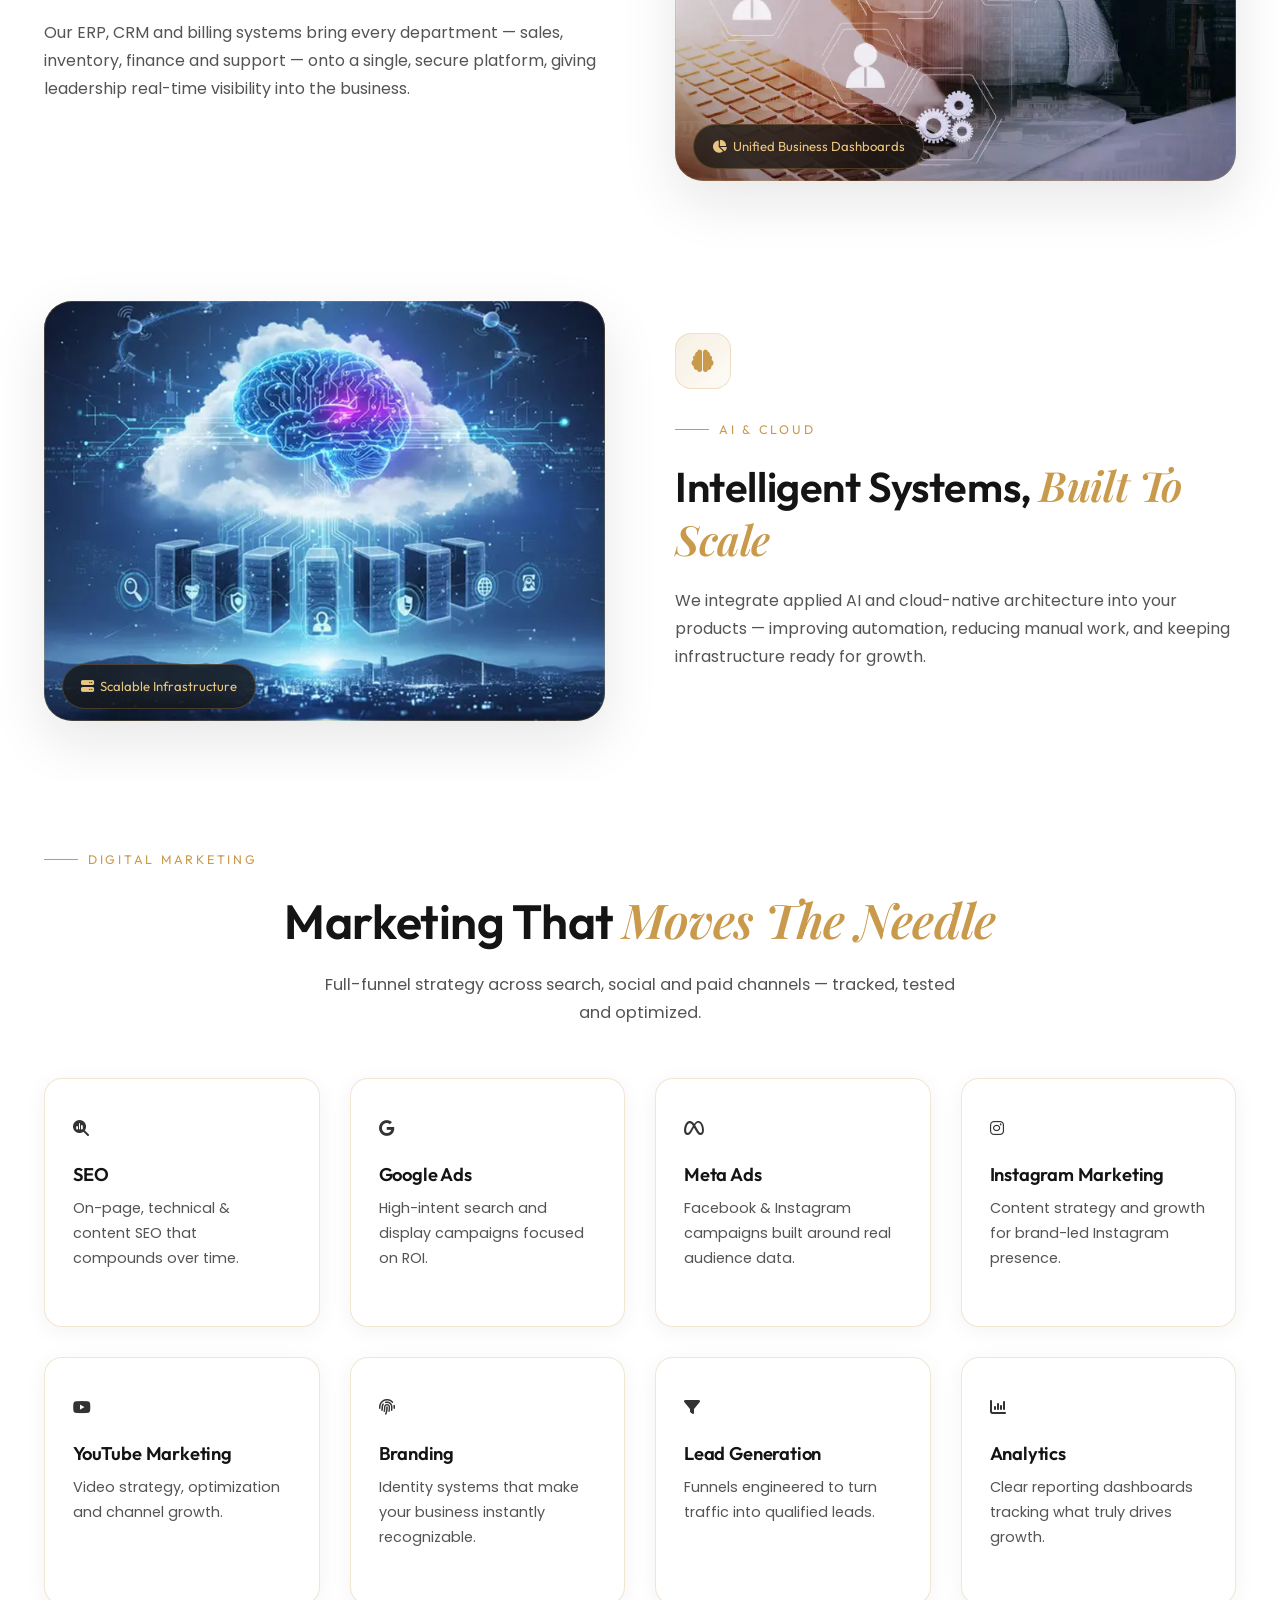
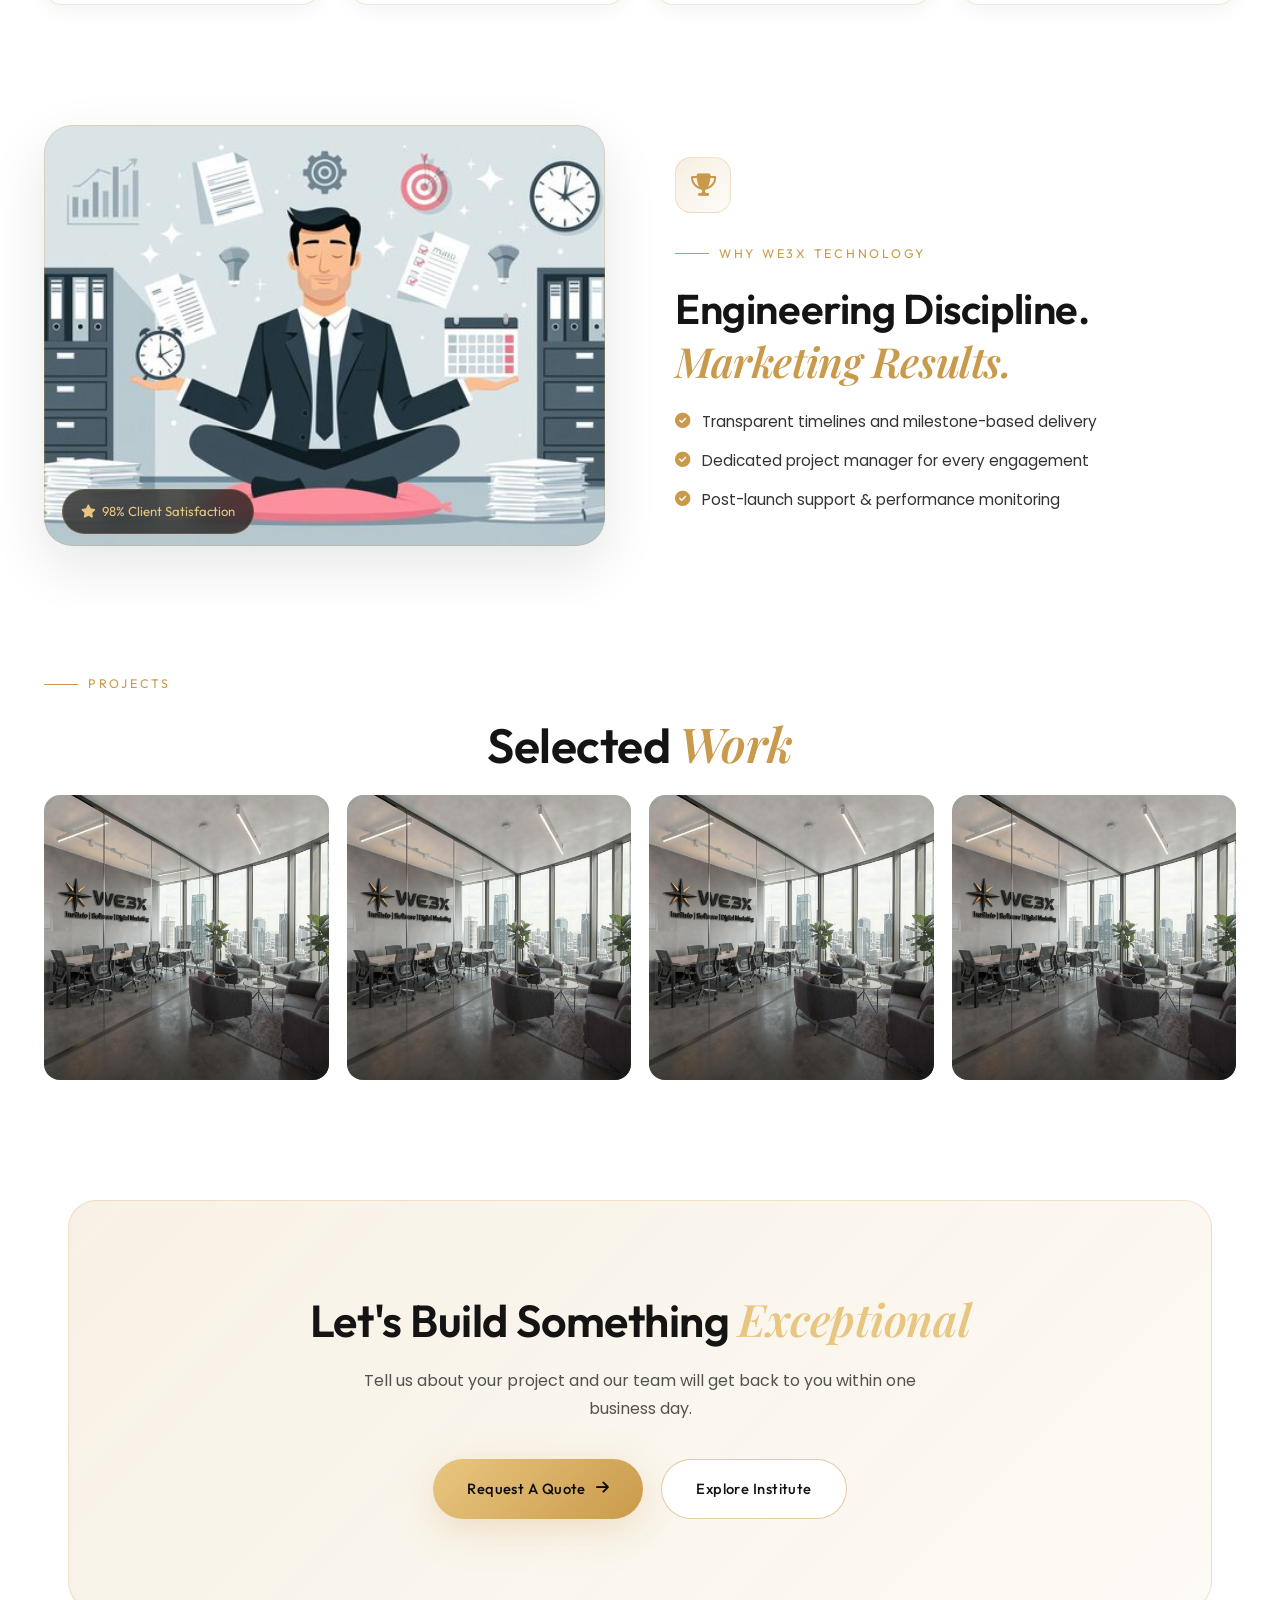
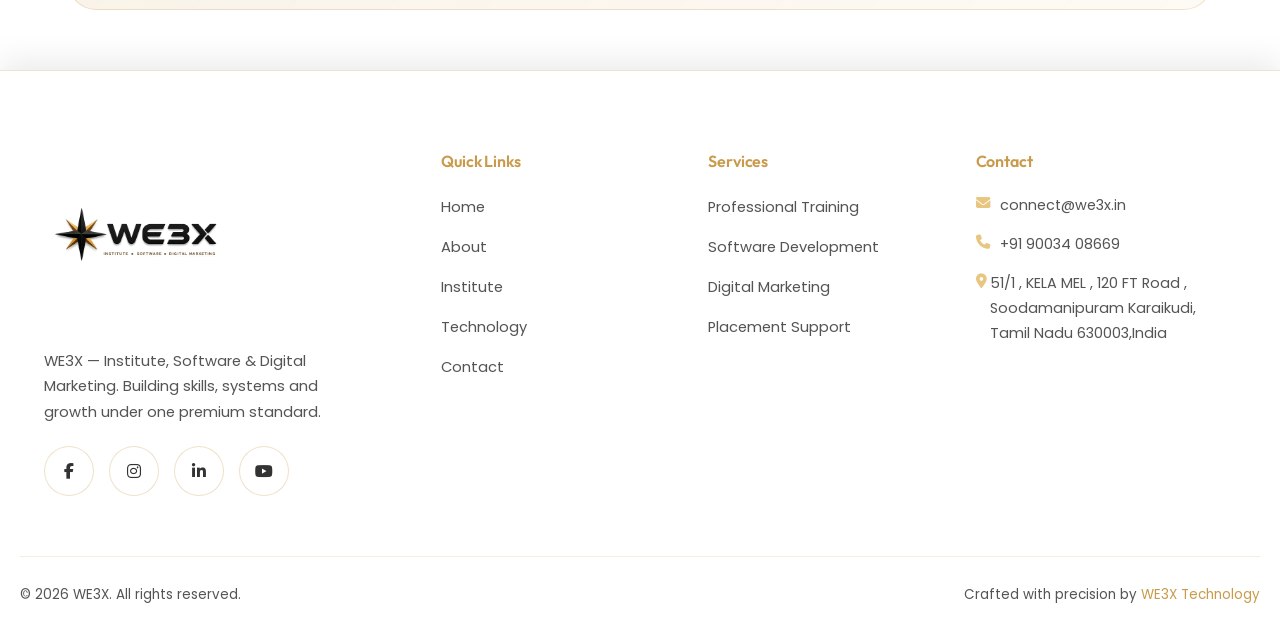
<file: technology.html>
<!DOCTYPE html>
<html lang="en">
<head>
<meta charset="UTF-8">
<meta name="viewport" content="width=device-width, initial-scale=1.0">
<title>WE3X Technology | Software Development &amp; Digital Marketing</title>
<meta name="description" content="WE3X Technology builds websites, mobile apps, ERP, CRM and billing software, AI and cloud solutions, plus full-funnel digital marketing including SEO, Google Ads and Meta Ads.">
<meta name="keywords" content="WE3X Technology, software development company, website development, mobile app development, ERP software, CRM software, billing software, AI solutions, cloud solutions, API development, digital marketing agency, SEO, Google Ads, Meta Ads">
<meta name="author" content="WE3X">
<meta name="robots" content="index, follow">
<link rel="canonical" href="https://www.we3x.com/technology.html">

<meta property="og:type" content="website">
<meta property="og:title" content="WE3X Technology | Software Development & Digital Marketing">
<meta property="og:description" content="Custom software, ERP/CRM systems, AI &amp; cloud solutions and performance digital marketing built to scale your business.">
<meta property="og:image" content="images/hero1.png">
<meta property="og:url" content="https://www.we3x.com/technology.html">
<meta property="og:site_name" content="WE3X">

<meta name="twitter:card" content="summary_large_image">
<meta name="twitter:title" content="WE3X Technology | Software Development & Digital Marketing">
<meta name="twitter:description" content="Custom software, ERP/CRM systems, AI &amp; cloud solutions and performance digital marketing built to scale your business.">
<meta name="twitter:image" content="images/hero1.png">

<link rel="icon" type="image/png" href="logo/logo.png">

<link rel="preconnect" href="https://fonts.googleapis.com">
<link rel="preconnect" href="https://fonts.gstatic.com" crossorigin>
<link href="https://fonts.googleapis.com/css2?family=Playfair+Display:ital,wght@0,500;0,600;0,700;1,500;1,600&family=Outfit:wght@400;500;600;700;800&family=Poppins:wght@300;400;500;600&display=swap" rel="stylesheet">
<link rel="stylesheet" href="https://cdnjs.cloudflare.com/ajax/libs/font-awesome/6.5.1/css/all.min.css">
<link rel="stylesheet" href="style.css">

<script type="application/ld+json">
{
  "@context": "https://schema.org",
  "@type": "ProfessionalService",
  "name": "WE3X Technology",
  "url": "https://www.we3x.com/technology.html",
  "logo": "https://www.we3x.com/logo/logo.png",
  "description": "Software development and digital marketing agency delivering websites, mobile apps, ERP/CRM systems, AI/cloud solutions and performance marketing.",
  "sameAs": ["https://www.facebook.com/we3x","https://www.instagram.com/we3x","https://www.linkedin.com/company/we3x"]
}
</script>
<script type="application/ld+json">
{
  "@context": "https://schema.org",
  "@type": "BreadcrumbList",
  "itemListElement": [
    {"@type":"ListItem","position":1,"name":"Home","item":"https://www.we3x.com/index.html"},
    {"@type":"ListItem","position":2,"name":"Technology","item":"https://www.we3x.com/technology.html"}
  ]
}
</script>
</head>
<body>
<a href="#main" class="skip-link">Skip to content</a>

<header class="site-header">
  <div class="container">
    <a href="index.html" class="brand" aria-label="WE3X Home">
      <img src="logo/logo.png" alt="WE3X Logo" width="42" height="42" loading="eager">
      
    </a>
    <nav class="nav-desktop" aria-label="Primary navigation">
      <a href="index.html">Home</a>
      <a href="about.html">About</a>
      <a href="institute.html">Institute</a>
      <a href="technology.html">Technology</a>
      <a href="index.html#contact">Contact</a>
      <a href="index.html#contact" class="btn btn-primary btn-sm nav-cta">Get Started</a>
    </nav>
    <button class="hamburger" aria-label="Toggle menu" aria-expanded="false"><span></span><span></span><span></span></button>
  </div>
</header>

<div class="nav-backdrop"></div>

<nav class="nav-mobile" aria-label="Mobile navigation">

  <button class="menu-close" aria-label="Close Menu">
    <i class="fa-solid fa-xmark"></i>
</button>
    <div class="mobile-menu-header">
        <img src="logo/logo.png" alt="WE3X Logo"> 
    </div>
    
    <a href="index.html">
    <i class="fa-solid fa-house"></i>
    <span>Home</span>
</a>

<a href="about.html">
<i class="fa-solid fa-circle-info"></i>
<span>About</span>
</a>

<a href="institute.html">
    <i class="fa-solid fa-graduation-cap"></i>
    <span>Institute</span>
</a>

<a href="technology.html">
    <i class="fa-solid fa-laptop-code"></i>
    <span>Technology</span>
</a>

<a href="index.html#contact">
    <i class="fa-solid fa-address-book"></i>
    <span>Contact</span>
</a>

</nav>

<main id="main">

  <!-- ===================== PAGE HERO ===================== -->
  <section class="hero">
    <div class="hero-bg parallax-layer" data-speed="0.2" style="background-image:url('images/hero1.png');"></div>
    <div class="hero-overlay"></div>
    <div class="container hero-content">
      <div class="breadcrumb"><a href="index.html">Home</a> <i class="fa-solid fa-chevron-right"></i> <span>Technology</span></div>
      <div class="eyebrow">WE3X Technology</div>
      <h1 class="hero-title">Software &amp; Marketing <span class="typed" data-words='["Engineered.","Optimized.","Scaled."]'></span></h1>
      <p class="hero-sub">Custom software development and performance digital marketing built to help your business run smarter and grow faster.</p>
      <div class="hero-actions">
        <a href="#services" class="btn btn-primary">Our Services <i class="fa-solid fa-arrow-down"></i></a>
        <a href="index.html#contact" class="btn btn-outline">Request A Quote</a>
      </div>
    </div>
  </section>

  <!-- ===================== ABOUT TECHNOLOGY ===================== -->
  <section class="section-pad" id="about">
    <div class="container">
      <div class="split">
        <div class="split-media" data-reveal="left">
          <img src="images/technology1.png" alt="WE3X Technology engineering team building software" loading="lazy" width="640" height="480">
          <div class="split-badge"><i class="fa-solid fa-rocket"></i>&nbsp; 180+ Projects Delivered</div>
        </div>
        <div class="split-text" data-reveal="right">
          <div class="icon-badge"><i class="fa-solid fa-microchip"></i></div>
          <div class="eyebrow">About WE3X Technology</div>
          <h2 class="section-title" style="font-size:clamp(1.8rem,3.4vw,2.6rem);">Engineering &amp; Marketing <em>Under One Roof</em></h2>
          <p>WE3X Technology partners with startups and enterprises to design, build and promote digital products that perform. From the first line of code to the first paid campaign, our teams work as one unit focused on measurable business outcomes.</p>
          <p>We combine modern engineering practices with data-backed marketing strategy — so what we build, we can also grow.</p>
        </div>
      </div>
    </div>
  </section>

  <!-- ===================== SOFTWARE DEVELOPMENT SERVICES ===================== -->
  <section class="section-pad alt-section" id="services">
    <div class="container">
      <div class="eyebrow center">Software Development</div>
      <h2 class="section-title center">Custom Software <em>Built To Scale</em></h2>
      <p class="section-sub center">Robust, secure and maintainable software engineered around your exact business process.</p>
      <div class="grid grid-4">
        <div class="lux-card glass-card" data-reveal="up"><div class="icon-badge"><i class="fa-solid fa-globe"></i></div><h4>Website Development</h4><p>Fast, responsive corporate and e-commerce websites built for conversion.</p></div>
        <div class="lux-card glass-card" data-reveal="up" style="--delay:0.05s"><div class="icon-badge"><i class="fa-solid fa-mobile-screen"></i></div><h4>Mobile App Development</h4><p>Native &amp; cross-platform apps for Android and iOS.</p></div>
        <div class="lux-card glass-card" data-reveal="up" style="--delay:0.1s"><div class="icon-badge"><i class="fa-solid fa-building"></i></div><h4>ERP Solutions</h4><p>Unified enterprise systems that streamline operations end-to-end.</p></div>
        <div class="lux-card glass-card" data-reveal="up" style="--delay:0.15s"><div class="icon-badge"><i class="fa-solid fa-users-gear"></i></div><h4>CRM Systems</h4><p>Track leads, automate follow-ups and close deals faster.</p></div>
        <div class="lux-card glass-card" data-reveal="up" style="--delay:0.2s"><div class="icon-badge"><i class="fa-solid fa-file-invoice-dollar"></i></div><h4>Billing Software</h4><p>Accurate, automated invoicing and billing built for compliance.</p></div>
        <div class="lux-card glass-card" data-reveal="up" style="--delay:0.25s"><div class="icon-badge"><i class="fa-solid fa-robot"></i></div><h4>AI Solutions</h4><p>Applied AI features — automation, chatbots and predictive tools.</p></div>
        <div class="lux-card glass-card" data-reveal="up" style="--delay:0.3s"><div class="icon-badge"><i class="fa-solid fa-cloud"></i></div><h4>Cloud Solutions</h4><p>Secure, scalable cloud infrastructure and migration services.</p></div>
        <div class="lux-card glass-card" data-reveal="up" style="--delay:0.35s"><div class="icon-badge"><i class="fa-solid fa-plug"></i></div><h4>API Development</h4><p>Reliable, well-documented APIs that connect your systems seamlessly.</p></div>
      </div>
    </div>
  </section>

  <!-- ===================== WEBSITE / APP DEV DETAIL (alternating) ===================== -->
  <section class="section-pad">
    <div class="container">
      <div class="split">
        <div class="split-media" data-reveal="left">
          <img src="images/technology2.webp" alt="Responsive website design mockups by WE3X Technology" loading="lazy" width="640" height="480">
          <div class="split-badge"><i class="fa-solid fa-desktop"></i>&nbsp; Pixel-Perfect Builds</div>
        </div>
        <div class="split-text" data-reveal="right">
          <div class="icon-badge"><i class="fa-solid fa-code"></i></div>
          <div class="eyebrow">Web &amp; Mobile Development</div>
          <h2 class="section-title" style="font-size:clamp(1.8rem,3.4vw,2.6rem);">Products Built For <em>Real Users</em></h2>
          <p>We design and develop websites and mobile apps that are fast, accessible and easy to maintain — using modern frameworks and clean, well-documented code.</p>
          <ul class="check-list">
            <li><i class="fa-solid fa-circle-check"></i> Responsive, SEO-friendly websites</li>
            <li><i class="fa-solid fa-circle-check"></i> Cross-platform mobile apps</li>
            <li><i class="fa-solid fa-circle-check"></i> Post-launch support &amp; maintenance</li>
          </ul>
        </div>
      </div>
    </div>
  </section>

  <!-- ===================== ERP / CRM DETAIL (alternating reverse) ===================== -->
  <section class="section-pad alt-section">
    <div class="container">
      <div class="split reverse">
        <div class="split-media" data-reveal="right">
          <img src="images/technology3.webp" alt="ERP and CRM dashboard developed by WE3X Technology" loading="lazy" width="640" height="480">
          <div class="split-badge"><i class="fa-solid fa-chart-pie"></i>&nbsp; Unified Business Dashboards</div>
        </div>
        <div class="split-text" data-reveal="left">
          <div class="icon-badge"><i class="fa-solid fa-diagram-project"></i></div>
          <div class="eyebrow">ERP • CRM • Billing</div>
          <h2 class="section-title" style="font-size:clamp(1.8rem,3.4vw,2.6rem);">One System. <em>Total Visibility.</em></h2>
          <p>Our ERP, CRM and billing systems bring every department — sales, inventory, finance and support — onto a single, secure platform, giving leadership real-time visibility into the business.</p>
        </div>
      </div>
    </div>
  </section>

  <!-- ===================== AI / CLOUD DETAIL ===================== -->
  <section class="section-pad">
    <div class="container">
      <div class="split">
        <div class="split-media" data-reveal="left">
          <img src="images/technology5.jpg" alt="AI and cloud infrastructure solutions by WE3X Technology" loading="lazy" width="640" height="480">
          <div class="split-badge"><i class="fa-solid fa-server"></i>&nbsp; Scalable Infrastructure</div>
        </div>
        <div class="split-text" data-reveal="right">
          <div class="icon-badge"><i class="fa-solid fa-brain"></i></div>
          <div class="eyebrow">AI &amp; Cloud</div>
          <h2 class="section-title" style="font-size:clamp(1.8rem,3.4vw,2.6rem);">Intelligent Systems, <em>Built To Scale</em></h2>
          <p>We integrate applied AI and cloud-native architecture into your products — improving automation, reducing manual work, and keeping infrastructure ready for growth.</p>
        </div>
      </div>
    </div>
  </section>

  <!-- ===================== DIGITAL MARKETING SERVICES ===================== -->
  <section class="section-pad alt-section">
    <div class="container">
      <div class="eyebrow center">Digital Marketing</div>
      <h2 class="section-title center">Marketing That <em>Moves The Needle</em></h2>
      <p class="section-sub center">Full-funnel strategy across search, social and paid channels — tracked, tested and optimized.</p>
      <div class="grid grid-4">
        <div class="lux-card glass-card" data-reveal="up"><div class="icon-badge"><i class="fa-solid fa-magnifying-glass-chart"></i></div><h4>SEO</h4><p>On-page, technical &amp; content SEO that compounds over time.</p></div>
        <div class="lux-card glass-card" data-reveal="up" style="--delay:0.05s"><div class="icon-badge"><i class="fa-brands fa-google"></i></div><h4>Google Ads</h4><p>High-intent search and display campaigns focused on ROI.</p></div>
        <div class="lux-card glass-card" data-reveal="up" style="--delay:0.1s"><div class="icon-badge"><i class="fa-brands fa-meta"></i></div><h4>Meta Ads</h4><p>Facebook &amp; Instagram campaigns built around real audience data.</p></div>
        <div class="lux-card glass-card" data-reveal="up" style="--delay:0.15s"><div class="icon-badge"><i class="fa-brands fa-instagram"></i></div><h4>Instagram Marketing</h4><p>Content strategy and growth for brand-led Instagram presence.</p></div>
        <div class="lux-card glass-card" data-reveal="up" style="--delay:0.2s"><div class="icon-badge"><i class="fa-brands fa-youtube"></i></div><h4>YouTube Marketing</h4><p>Video strategy, optimization and channel growth.</p></div>
        <div class="lux-card glass-card" data-reveal="up" style="--delay:0.25s"><div class="icon-badge"><i class="fa-solid fa-fingerprint"></i></div><h4>Branding</h4><p>Identity systems that make your business instantly recognizable.</p></div>
        <div class="lux-card glass-card" data-reveal="up" style="--delay:0.3s"><div class="icon-badge"><i class="fa-solid fa-filter"></i></div><h4>Lead Generation</h4><p>Funnels engineered to turn traffic into qualified leads.</p></div>
        <div class="lux-card glass-card" data-reveal="up" style="--delay:0.35s"><div class="icon-badge"><i class="fa-solid fa-chart-column"></i></div><h4>Analytics</h4><p>Clear reporting dashboards tracking what truly drives growth.</p></div>
      </div>
    </div>
  </section>

  <!-- ===================== WHY WE3X TECHNOLOGY ===================== -->
  <section class="section-pad">
    <div class="container">
      <div class="split">
        <div class="split-media" data-reveal="left">
          <img src="images/discipline.jpg" alt="WE3X Technology team reviewing project analytics" loading="lazy" width="640" height="480">
          <div class="split-badge"><i class="fa-solid fa-star"></i>&nbsp; 98% Client Satisfaction</div>
        </div>
        <div class="split-text" data-reveal="right">
          <div class="icon-badge"><i class="fa-solid fa-trophy"></i></div>
          <div class="eyebrow">Why WE3X Technology</div>
          <h2 class="section-title" style="font-size:clamp(1.8rem,3.4vw,2.6rem);">Engineering Discipline. <em>Marketing Results.</em></h2>
          <ul class="check-list">
            <li><i class="fa-solid fa-circle-check"></i> Transparent timelines and milestone-based delivery</li>
            <li><i class="fa-solid fa-circle-check"></i> Dedicated project manager for every engagement</li>
            <li><i class="fa-solid fa-circle-check"></i> Post-launch support &amp; performance monitoring</li>
          </ul>
        </div>
      </div>
    </div>
  </section>

  <!-- ===================== PROJECTS ===================== -->
  <section class="section-pad alt-section">
    <div class="container">
      <div class="eyebrow center">Projects</div>
      <h2 class="section-title center">Selected <em>Work</em></h2>
      <div class="gallery-grid" data-reveal="up">
        <div class="g-item"><img src="images/hero1.png" alt="E-commerce platform project by WE3X Technology" loading="lazy"></div>
        <div class="g-item"><img src="images/hero1.png" alt="ERP dashboard project by WE3X Technology" loading="lazy"></div>
        <div class="g-item"><img src="images/hero1.png" alt="Mobile banking app project by WE3X Technology" loading="lazy"></div>
        <div class="g-item"><img src="images/hero1.png" alt="Digital marketing campaign dashboard by WE3X Technology" loading="lazy"></div>
      </div>
    </div>
  </section>

  <!-- ===================== CTA ===================== -->
  <section class="section-pad">
    <div class="container">
      <div class="cta-band" data-reveal="scale">
        <h2>Let's Build Something <em class="serif" style="font-style:italic;color:var(--gold-light);">Exceptional</em></h2>
        <p>Tell us about your project and our team will get back to you within one business day.</p>
        <div class="cta-actions">
          <a href="index.html#contact" class="btn btn-primary">Request A Quote <i class="fa-solid fa-arrow-right"></i></a>
          <a href="institute.html" class="btn btn-outline">Explore Institute</a>
        </div>
      </div>
    </div>
  </section>

</main>

<footer class="site-footer">
  <div class="container footer-grid">
    <div class="footer-brand">
      <a href="index.html" class="brand"><img src="logo/logo.png" alt="WE3X Logo" width="42" height="42" loading="lazy"></a>
      <p>WE3X — Institute, Software &amp; Digital Marketing. Building skills, systems and growth under one premium standard.</p>
      <div class="social-row">
        <a href="#" aria-label="Facebook"><i class="fa-brands fa-facebook-f"></i></a>
        <a href="#" aria-label="Instagram"><i class="fa-brands fa-instagram"></i></a>
        <a href="#" aria-label="LinkedIn"><i class="fa-brands fa-linkedin-in"></i></a>
        <a href="#" aria-label="YouTube"><i class="fa-brands fa-youtube"></i></a>
      </div>
    </div>
    <div class="footer-col">
      <h4>Quick Links</h4>
      <ul><li><a href="index.html">Home</a></li><li><a href="about.html">About</a></li><li><a href="institute.html">Institute</a></li><li><a href="technology.html">Technology</a></li><li><a href="index.html#contact">Contact</a></li></ul>
    </div>
    <div class="footer-col">
      <h4>Services</h4>
      <ul><li><a href="institute.html">Professional Training</a></li><li><a href="technology.html">Software Development</a></li><li><a href="technology.html">Digital Marketing</a></li><li><a href="institute.html">Placement Support</a></li></ul>
    </div>
    <div class="footer-col">
      <h4>Contact</h4>
      <div class="contact-line"><i class="fa-solid fa-envelope"></i><span>connect@we3x.in</span></div>
      <div class="contact-line"><i class="fa-solid fa-phone"></i><span>+91 90034 08669</span></div>
      <div class="contact-line"><i class="fa-solid fa-location-dot"></i><span>51/1 , KELA MEL , 120 FT Road , Soodamanipuram
Karaikudi, Tamil Nadu 630003,India</span></div>
    </div>
  </div>
  <div class="container footer-bottom">
    <span>&copy; 2026 WE3X. All rights reserved.</span>
    <span>Crafted with precision by <a href="#">WE3X Technology</a></span>
  </div>
</footer>

<div class="float-stack">
 
  <button class="float-btn totop-btn" aria-label="Back to top"><i class="fa-solid fa-arrow-up"></i></button>
</div>

<script src="script.js"></script>
</body>
</html>
</file>
<file: style.css>
/* ==========================================================================
   WE3X — Global Stylesheet
   Academy • Software • Digital Marketing
   Design system: Luxury Corporate / Modern Tech / Glassmorphism
   ========================================================================== */

/* -------------------------------- TOKENS -------------------------------- */
:root{
  --gold:#C99A4B;
  --gold-light:#E9C680;
  --black:#0A0A0C;
  --white:#F7F7F7;
  --gray-dark:#1E1E1E;

  --gold-rgb:201,154,75;
  --black-rgb:10,10,12;

  /* Premium LIGHT theme surfaces (branding colors above are unchanged;
     these are where those colors get applied on the page). */
  --page-bg:#FFFFFF;           /* clean white page background */
  --alt-bg:#FFFFFF;            /* soft warm gold-tinted off-white for alternating sections */
  --surface-card:#FFFFFF;      /* card background */
  --border-soft: rgba(201,154,75,0.25);

  --text-heading:#141414;      /* near-black, used for all headings */
  --text-body: rgba(20,18,16,0.72);  /* dark warm gray for paragraphs, strong contrast on white */
  --text-body-strong: rgba(20,18,16,0.86);

  --glass-bg: rgba(255,255,255,0.6);     /* header glass over light page */
  --glass-bg-dark: rgba(10,10,12,0.55);  /* header glass while over the dark hero image */
  --glass-border: rgba(201,154,75,0.28);
  --glass-blur: blur(18px);

  /* Mobile menu overlay: light frosted glass, per spec (never dark) */
  --menu-overlay-bg: rgba(255,255,255,0.55);
  --menu-panel-bg: rgba(255,255,255,0.86);

  --font-display:'Playfair Display', serif;
  --font-heading:'Outfit', sans-serif;
  --font-body:'Poppins', sans-serif;

  --radius-sm:10px;
  --radius-md:18px;
  --radius-lg:28px;

  --shadow-soft: 0 20px 55px rgba(20,18,16,0.1);
  --shadow-gold: 0 10px 40px rgba(var(--gold-rgb),0.28);

  --ease: cubic-bezier(.22,.61,.36,1);
  --header-h: 84px;
}

/* -------------------------------- RESET ---------------------------------- */
*,*::before,*::after{box-sizing:border-box;margin:0;padding:0;}
html{scroll-behavior:smooth;overflow-x:hidden;width:100%;}
body{
  background:var(--page-bg);
  color:var(--text-body-strong);
  font-family:var(--font-body);
  font-size:16px;
  line-height:1.75;
  overflow-x:hidden;
  width:100%;
  max-width:100vw;
  position:relative;
  -webkit-font-smoothing:antialiased;
}
img{max-width:100%;height:auto;display:block;}
a{color:inherit;text-decoration:none;}
ul{list-style:none;}
button{font-family:inherit;cursor:pointer;border:none;background:none;color:inherit;}
h1,h2,h3,h4{font-family:var(--font-heading);font-weight:600;line-height:1.25;letter-spacing:-0.01em;color:var(--text-heading);}
.serif{font-family:var(--font-display);}
section{position:relative;}
:focus-visible{outline:2px solid var(--gold);outline-offset:3px;}

/* Global overflow safety net (fixes mobile horizontal scroll) */
.container,section,header,footer,main{max-width:100%;}
* { min-width:0; }

@media (prefers-reduced-motion: reduce){
  *,*::before,*::after{animation-duration:0.001ms !important;animation-iteration-count:1 !important;transition-duration:0.001ms !important;scroll-behavior:auto !important;}
}
/* --------------------------------- LAYOUT -------------------------------- */
.container{
  width:100%;
  max-width:1240px;
  margin-inline:auto;
  padding-inline:24px;
}
.section-pad{
    padding:60px 0;
}

@media(max-width:768px){
    .section-pad{
        padding:35px 0;
    }
}
.alt-section{background:var(--alt-bg);}

.eyebrow{
  display:inline-flex;align-items:center;gap:10px;
  font-family:var(--font-heading);
  font-size:0.78rem;
  letter-spacing:0.22em;
  text-transform:uppercase;
  color:var(--gold);
  margin-bottom:18px;
}
.eyebrow::before{content:'';width:34px;height:1px;background:var(--gold);}

.section-title{
  font-size:clamp(2rem,4vw,3rem);
  color:var(--text-heading);
  margin-bottom:20px;
}
.section-title em{
  font-family:var(--font-display);
  font-style:italic;
  color:var(--gold);
}
.section-sub{
  max-width:640px;
  color:var(--text-body);
  font-size:1.02rem;
  margin-bottom:50px;
}
.center{text-align:center;margin-inline:auto;}

.gold-text{color:var(--gold);}

/* --------------------------------- BUTTONS -------------------------------- */
.btn{
  position:relative;
  overflow:hidden;
  display:inline-flex;
  align-items:center;
  gap:10px;
  padding:16px 34px;
  border-radius:50px;
  font-family:var(--font-heading);
  font-weight:500;
  font-size:0.92rem;
  letter-spacing:0.03em;
  transition:transform .45s var(--ease), box-shadow .45s var(--ease), background .45s var(--ease), color .45s var(--ease);
  white-space:nowrap;
}
.btn-primary{
  background:linear-gradient(135deg,var(--gold-light),var(--gold));
  color:var(--black);
  box-shadow:var(--shadow-gold);
}
.btn-primary:hover{transform:translateY(-3px);box-shadow:0 16px 46px rgba(var(--gold-rgb),0.4);}
.btn-outline{
  background:#FFFFFF;
  color:var(--text-heading);
  border:1px solid rgba(201,154,75,0.5);
  backdrop-filter:var(--glass-blur);
}
.btn-outline:hover{background:rgba(233,198,128,0.12);border-color:var(--gold);transform:translateY(-3px);}
.btn-sm{padding:12px 24px;font-size:0.82rem;}

/* Buttons placed over the hero photo keep light text, since the hero image
   itself still carries a soft dark scrim for legibility (unchanged branding). */
.hero-actions .btn-outline{
  background:rgba(255,255,255,0.1);
  color:var(--white);
  border-color:rgba(233,198,128,0.55);
}
.hero-actions .btn-outline:hover{background:rgba(233,198,128,0.22);color:var(--white);}

.ripple{position:absolute;border-radius:50%;background:rgba(255,255,255,0.5);transform:scale(0);animation:ripple-anim .6s var(--ease);pointer-events:none;}
@keyframes ripple-anim{to{transform:scale(3);opacity:0;}}

/* --------------------------------- HEADER -------------------------------- */
/* Header sits transparent over the dark hero photo (unchanged look there),
   then becomes a light frosted-glass bar once the page scrolls onto the
   now-bright body sections — text switches to dark for contrast. */
.site-header{
  position:fixed;
  top:0;left:0;right:0;
  z-index:900;
  height:var(--header-h);
  display:flex;
  align-items:center;
  transition:background .5s var(--ease), backdrop-filter .5s var(--ease), box-shadow .5s var(--ease), height .4s var(--ease), border-color .5s var(--ease);
  border-bottom:1px solid transparent;
}
.site-header.scrolled{
  background:var(--glass-bg);
  backdrop-filter:var(--glass-blur);
  -webkit-backdrop-filter:var(--glass-blur);
  border-bottom:1px solid var(--glass-border);
  box-shadow:0 10px 30px rgba(20,18,16,0.08);
  height:72px;
}
.site-header .container{
  display:flex;
  align-items:center;
  justify-content:space-between;
  width:100%;
}
.brand{display:flex;align-items:center;gap:12px;}
.brand img{
    height:180px;
    width:auto;
    object-fit:contain;
    transition:0.3s ease;
}
.brand-name{font-family:var(--font-heading);font-weight:700;font-size:2rem;letter-spacing:0.04em;color:var(--white);transition:color .4s var(--ease);line-height:1;}
.brand-name span{color:var(--gold-light);}
.site-header.scrolled .brand-name{color:var(--text-heading);}
.site-header.scrolled .brand-name span{color:var(--gold);}

.nav-desktop{display:flex;align-items:center;gap:4px;}
.nav-desktop a{
  position:relative;
  padding:10px 18px;
  font-family:var(--font-heading);
  font-size:0.92rem;
  font-weight:500;
  color:rgba(247,247,247,0.9);
  transition:color .3s var(--ease);
}
.site-header.scrolled .nav-desktop a{color:var(--text-heading);}
.nav-desktop a::after{
  content:'';
  position:absolute;
  left:18px;right:18px;bottom:4px;
  height:2px;
  background:linear-gradient(90deg,var(--gold),var(--gold-light));
  transform:scaleX(0);
  transform-origin:left;
  transition:transform .35s var(--ease);
}
.nav-desktop a:hover,.nav-desktop a.active{color:var(--gold);}
.nav-desktop a:hover::after,.nav-desktop a.active::after{transform:scaleX(1);}
.nav-cta{margin-left:18px;}

/* ---- Hamburger (animates into an X) ---- */
.hamburger{
  display:none;
  width:38px;height:30px;
  position:relative;
  z-index:1001;
  flex-shrink:0;
}
.hamburger span{
  position:absolute;left:0;right:0;height:2px;background:var(--gold-light);border-radius:2px;
  transition:transform .4s var(--ease), opacity .3s var(--ease), top .4s var(--ease), background .3s var(--ease);
}
.site-header.scrolled .hamburger span{background:var(--gold);}
.hamburger span:nth-child(1){top:2px;}
.hamburger span:nth-child(2){top:14px;}
.hamburger span:nth-child(3){top:26px;}
.hamburger.active span{background:var(--text-heading) !important;}
.hamburger.active span:nth-child(1){top:14px;transform:rotate(45deg);}
.hamburger.active span:nth-child(2){opacity:0;}
.hamburger.active span:nth-child(3){top:14px;transform:rotate(-45deg);}

/* ---- Mobile slide-in menu: light frosted glass, per spec (never dark) ---- */
.nav-mobile{
    position:fixed;
    top:0;
    right:0;
    width:320px;
    max-width:88%;
    height:100vh;

    background:rgba(255,255,255,.93);

    backdrop-filter:blur(30px) saturate(180%);
    -webkit-backdrop-filter:blur(30px) saturate(180%);

    border-left:1px solid rgba(201,154,75,.18);

    box-shadow:
        -25px 0 70px rgba(0,0,0,.08);

    transform:translateX(100%);
    transition:.45s cubic-bezier(.22,.61,.36,1);

    padding:40px 40px;

    display:flex;
    flex-direction:column;
    gap:8px;

    z-index:999;
}
.nav-mobile.open{transform:translateX(0);}
.nav-mobile a{
    display:grid;
    grid-template-columns:28px 1fr 12px;
    align-items:center;

    gap:16px;

    padding:16px 18px;

    border-radius:16px;

    text-decoration:none;

    color:var(--text-heading);

    font-weight:600;

    transition:.3s ease;
}
.nav-mobile a i{
    font-size:18px;
    width:28px;
    text-align:center;
    color:var(--gold);
}
.nav-mobile a span{
    justify-self:start;
    text-align:left;
}

.nav-mobile a:hover,
.nav-mobile a.active{

    background:linear-gradient(
        135deg,
        rgba(201,154,75,.18),
        rgba(233,198,128,.08)
    );

    color:#C99A4B;

    transform:translateX(8px);

}
.nav-mobile a.active::after{

    content:"";

    width:8px;

    height:8px;

    border-radius:50%;

    background:#C99A4B;

}
.nav-mobile a::after{
    content:"";
    width:8px;
    height:8px;
    border-radius:50%;
    background:transparent;
    justify-self:end;
}

.nav-mobile a.active::after{
    background:var(--gold);
}
/* Light frosted overlay behind the menu — the page stays visible/blurred,
   never a dark scrim (Apple-style glassmorphism). */
.nav-backdrop{
    position:fixed;
    inset:0;

    background:rgba(255,255,255,.35);

    backdrop-filter:blur(14px);
    -webkit-backdrop-filter:blur(14px);

    opacity:0;
    visibility:hidden;

    pointer-events:none;

    z-index:998;

    transition:.35s;
}

.nav-backdrop.open{
    opacity:1;
    visibility:visible;
    pointer-events:auto;
}


/* Body lock while the mobile menu is open */
body.menu-open{overflow:hidden;height:100dvh;touch-action:none;}

/* --------------------------------- HERO ---------------------------------- */
.hero{
  position:relative;
  min-height:100vh;
  display:flex;
  align-items:center;
  padding-top:var(--header-h);
  overflow:hidden;
}
.hero-bg{
  position:absolute;inset:0;
  background-size:cover;
  background-position:center;
  transform:scale(1.08);
}
.hero-overlay{
  position:absolute;inset:0;
  background:
    linear-gradient(180deg, rgba(20,18,16,0.32) 0%, rgba(20,18,16,0.52) 55%, rgba(20,18,16,0.8) 100%),
    linear-gradient(100deg, rgba(20,18,16,0.68) 10%, rgba(20,18,16,0.2) 55%, rgba(20,18,16,0.6) 100%);
}
.hero-content{position:relative;z-index:2;max-width:820px;}
.hero-content .eyebrow{color:var(--gold-light);}
.hero-title{
  font-family:var(--font-display);
  font-size:clamp(2.4rem,6vw,4.6rem);
  line-height:1.15;
  min-height:2.5em;
  font-weight:600;
  color:var(--white);
  margin-bottom:24px;
}
.hero-title .typed{
    display:inline-block;
    width:220px;
    min-width:220px;
    text-align:left;
    color:var(--gold-light);
    font-style:italic;
    border-right:none;
    padding-right:6px;
    white-space:nowrap;
}
.hero-sub{
  font-size:1.12rem;
  color:rgba(247,247,247,0.75);
  max-width:600px;
  margin-bottom:40px;
}
.hero-actions{display:flex;gap:18px;flex-wrap:wrap; padding-bottom: 10px;}
.hero-scroll{
  position:absolute;bottom:34px;left:50%;transform:translateX(-50%);
  display:flex;flex-direction:column;align-items:center;gap:8px;
  color:rgba(247,247,247,0.6);font-size:0.75rem;letter-spacing:0.2em;text-transform:uppercase;
  z-index:2;
}
.hero-scroll .line{width:1px;height:38px;background:linear-gradient(var(--gold-light),transparent);animation:scrollLine 1.8s infinite var(--ease);}
@keyframes scrollLine{0%{transform:scaleY(0);transform-origin:top;}50%{transform:scaleY(1);transform-origin:top;}51%{transform-origin:bottom;}100%{transform:scaleY(0);transform-origin:bottom;}}

/* ---------------------------- PAGE HERO (sub-pages) ----------------------- */
.breadcrumb{
  display:flex;gap:8px;align-items:center;
  font-family:var(--font-heading);
  font-size:0.85rem;
  color:rgba(247,247,247,0.6);
  margin-bottom:20px;
}
.breadcrumb a{color:var(--gold-light);}
.breadcrumb i{font-size:0.65rem;}

/* --------------------------------- GLASS CARD ----------------------------- */
.glass-card{
  background:var(--surface-card);
  border:1px solid var(--border-soft);
  box-shadow:0 4px 22px rgba(20,18,16,0.05);
  border-radius:var(--radius-md);
  transition:transform .5s var(--ease), border-color .5s var(--ease), box-shadow .5s var(--ease);
}
.glass-card:hover{transform:translateY(-8px);border-color:var(--gold);box-shadow:var(--shadow-soft);}

/* --------------------------------- GRID SPLIT (alternating) --------------- */
.split{
  display:grid;
  grid-template-columns:1fr 1fr;
  gap:70px;
  align-items:center;
}
.split.reverse .split-media{order:2;}
.split.reverse .split-text{order:1;}
.split-media{position:relative;border-radius:var(--radius-lg);overflow:hidden;box-shadow:var(--shadow-soft);}
.split-media img{width:100%;height:100%;object-fit:cover;aspect-ratio:4/3;transition:transform .8s var(--ease);}
.split-media:hover img{transform:scale(1.06);}
.split-media::after{
  content:'';position:absolute;inset:0;
  border:1px solid var(--glass-border);border-radius:var(--radius-lg);
  pointer-events:none;
}
.split-badge{
  position:absolute;bottom:12px;left:18px;
  background:rgba(20,18,16,0.72);backdrop-filter:blur(12px);
  border:1px solid var(--glass-border);
  padding:10px 18px;border-radius:50px;
  font-family:var(--font-heading);font-size:0.82rem;color:var(--gold-light);
}
.split-text .icon-badge{
  width:56px;height:56px;border-radius:16px;
  display:flex;align-items:center;justify-content:center;
  background:linear-gradient(135deg,rgba(201,154,75,0.16),rgba(233,198,128,0.06));
  border:1px solid var(--border-soft);
  color:var(--gold);font-size:1.4rem;margin-bottom:22px;
}
.split-text h3{font-size:clamp(1.5rem,2.6vw,2.1rem);margin-bottom:16px;color:var(--text-heading);}
.split-text p{color:var(--text-body);margin-bottom:18px;}
.check-list{display:flex;flex-direction:column;gap:12px;margin-top:8px;}
.check-list li{display:flex;gap:12px;align-items:flex-start;color:var(--text-body-strong);font-size:0.96rem;}
.check-list i{color:var(--gold);margin-top:4px;}

@media (max-width:900px){
  .split,.split.reverse{grid-template-columns:1fr;gap:36px;}
  .split.reverse .split-media,.split.reverse .split-text{order:initial;}
}

/* --------------------------------- CARD GRIDS ----------------------------- */
.grid{display:grid;gap:30px;}
.grid-3{
    display:grid;
    grid-template-columns:repeat(auto-fit,minmax(380px,430px));
    justify-content:center;
    gap:35px;
}
.grid-4{grid-template-columns:repeat(4,1fr);}
@media (max-width:980px){.grid-3{grid-template-columns:repeat(2,1fr);}.grid-4{grid-template-columns:repeat(2,1fr);}}
@media (max-width:600px){.grid-3,.grid-4{grid-template-columns:1fr;}}

.info-card{
  padding:38px 30px;
  border-radius:var(--radius-md);
}
.info-card .icon-badge{
  width:56px;height:56px;border-radius:16px;
  display:flex;align-items:center;justify-content:center;
  background:linear-gradient(135deg,rgba(201,154,75,0.2),rgba(233,198,128,0.05));
  color:var(--gold);font-size:1.35rem;margin-bottom:22px;
}
.info-card h4{font-size:1.2rem;margin-bottom:12px;color:var(--text-heading);}
.info-card p{color:var(--text-body);font-size:0.93rem;}

/* Luxury service / course cards */
.lux-card{
  position:relative;
  padding:36px 28px;
  border-radius:var(--radius-md);
  overflow:hidden;
}
.lux-card::before{
  content:'';position:absolute;top:-40%;right:-40%;width:220px;height:220px;
  background:radial-gradient(circle,rgba(233,198,128,0.18),transparent 70%);
  opacity:0;transition:opacity .5s var(--ease);
}
.lux-card:hover::before{opacity:1;}
.lux-card .num{font-family:var(--font-display);font-style:italic;color:rgba(201,154,75,0.45);font-size:1.6rem;margin-bottom:10px;}
.lux-card .icon-badge{margin-bottom:20px;}
.lux-card h4{font-size:1.15rem;margin-bottom:10px;color:var(--text-heading);}
.lux-card p{font-size:0.9rem;color:var(--text-body);margin-bottom:18px;}
.lux-card a.more{font-family:var(--font-heading);font-size:0.82rem;color:var(--gold);display:inline-flex;align-items:center;gap:6px;}
.lux-card a.more i{transition:transform .35s var(--ease);}
.lux-card:hover a.more i{transform:translateX(5px);}

/* --------------------------------- COUNTERS ------------------------------- */
.counters{
  padding-block:70px;
  border-top:1px solid var(--glass-border);
  border-bottom:1px solid var(--glass-border);
}
.counter-grid{display:grid;grid-template-columns:repeat(4,1fr);gap:30px;text-align:center;}
.counter-item .num{
  font-family:var(--font-display);
  font-size:clamp(2.2rem,4vw,3.4rem);
  color:var(--gold);
  display:flex;justify-content:center;gap:2px;
}
.counter-item .label{font-family:var(--font-heading);font-size:0.85rem;letter-spacing:0.08em;text-transform:uppercase;color:var(--text-body);margin-top:8px;}
@media(max-width:768px){.counter-grid{grid-template-columns:repeat(2,1fr);}}

/* --------------------------------- TESTIMONIALS ---------------------------- */
.testi-card{padding:36px 30px;}
.testi-card .stars{color:var(--gold);margin-bottom:16px;letter-spacing:3px;}
.testi-card p{color:var(--text-body-strong);font-size:0.98rem;margin-bottom:24px;font-family:var(--font-display);font-style:italic;}
.testi-person{display:flex;align-items:center;gap:14px;}
.testi-avatar{
  width:46px;height:46px;border-radius:50%;
  background:linear-gradient(135deg,var(--gold),var(--gold-light));
  display:flex;align-items:center;justify-content:center;
  font-family:var(--font-heading);font-weight:700;color:var(--black);
}
.testi-name{font-family:var(--font-heading);font-size:0.95rem;color:var(--text-heading);}
.testi-role{font-size:0.8rem;color:var(--text-body);}

/* --------------------------------- PROGRESS BARS --------------------------- */
.progress-item{margin-bottom:22px;}
.progress-item .row{display:flex;justify-content:space-between;font-family:var(--font-heading);font-size:0.88rem;margin-bottom:8px;color:var(--text-heading);}
.progress-track{height:8px;border-radius:6px;background:rgba(20,18,16,0.08);overflow:hidden;}
.progress-fill{height:100%;border-radius:6px;background:linear-gradient(90deg,var(--gold),var(--gold-light));width:0;transition:width 1.4s var(--ease);}

/* --------------------------------- FAQ ------------------------------------- */
.faq-item{border-bottom:1px solid var(--border-soft);}
.faq-q{
  display:flex;justify-content:space-between;align-items:center;
  padding:24px 4px;font-family:var(--font-heading);font-size:1.02rem;color:var(--text-heading);
}
.faq-q i{color:var(--gold);transition:transform .4s var(--ease);}
.faq-item.open .faq-q i{transform:rotate(45deg);}
.faq-a{max-height:0;overflow:hidden;transition:max-height .5s var(--ease), padding .5s var(--ease);color:var(--text-body);font-size:0.94rem;}
.faq-item.open .faq-a{max-height:260px;padding-bottom:22px;}

/* --------------------------------- CTA -------------------------------------- */
.cta-band{
  position:relative;
  padding-block:90px;
  text-align:center;
  overflow:hidden;
  border-radius:var(--radius-lg);
  margin-inline:24px;
  background:linear-gradient(135deg, rgba(201,154,75,0.14), rgba(233,198,128,0.08));
  border:1px solid var(--border-soft);
}
.cta-band h2{font-size:clamp(1.9rem,4vw,2.8rem);margin-bottom:18px;color:var(--text-heading);}
.cta-band p{color:var(--text-body);max-width:560px;margin-inline:auto;margin-bottom:36px;}
.cta-actions{display:flex;justify-content:center;gap:18px;flex-wrap:wrap;}

/* --------------------------------- GALLERY ---------------------------------- */
.gallery-grid{display:grid;grid-template-columns:repeat(4,1fr);gap:18px;}
.gallery-grid .g-item{border-radius:16px;overflow:hidden;position:relative;aspect-ratio:1/1;}
.gallery-grid .g-item img{width:100%;height:100%;object-fit:cover;transition:transform .6s var(--ease);}
.gallery-grid .g-item:hover img{transform:scale(1.1);}
.gallery-grid .g-item::after{content:'';position:absolute;inset:0;background:linear-gradient(180deg,transparent 55%,rgba(20,18,16,0.65));}
@media(max-width:900px){.gallery-grid{grid-template-columns:repeat(2,1fr);}}

/* --------------------------------- FOOTER ----------------------------------- */
.site-footer{
    position:relative;
    background:var(--glass-bg);
    backdrop-filter:var(--glass-blur);
    -webkit-backdrop-filter:var(--glass-blur);
    border-top:1px solid var(--glass-border);
    box-shadow:0 -10px 30px rgba(20,18,16,0.08);
    padding-top:80px;
}
.footer-grid{display:grid;grid-template-columns:1.6fr 1fr 1fr 1.2fr;gap:50px;padding-bottom:60px;}
.footer-brand .brand{margin-bottom:18px;}
.footer-brand p{color:var(--text-body);font-size:0.92rem;max-width:320px;}
.footer-col h4{font-family:var(--font-heading);font-size:1rem;margin-bottom:22px;color:var(--gold);}
.footer-col ul{display:flex;flex-direction:column;gap:12px;}
.footer-col a{color:var(--text-body);font-size:0.92rem;transition:color .3s,padding-left .3s;}
.footer-col a:hover{color:var(--gold);padding-left:4px;}
.footer-col .contact-line{display:flex;gap:10px;color:var(--text-body);font-size:0.9rem;margin-bottom:14px;align-items:flex-start;}
.footer-col .contact-line i{color:var(--gold-light);margin-top:3px;}
.social-row{
    display:flex;
    align-items:center;
    gap:15px;
    margin-top:20px;
}
.social-row > a{
    width:40px;
    height:40px;
    border-radius:50%;
    display:flex;
    align-items:center;
    justify-content:center;
    border:1px solid var(--glass-border);
    transition:background .35s, border-color .35s, transform .35s;
}

.social-row > a:hover{
    background:var(--gold);
    border-color:var(--gold);
    color:var(--black);
    transform:translateY(-4px);
}
.social-row{

    display:flex;

    align-items:center;

    gap:15px;

}

.social-row > a,
.social-row .insta-btn{

    width:50px;

    height:50px;

    border-radius:50%;

    display:flex;

    align-items:center;

    justify-content:center;

    border:1px solid rgba(201,154,75,.3);

    color:#333;

    background:#fff;

    transition:.3s ease;

}

.social-row > a:hover,
.social-row .insta-btn:hover{

    background:#C99A4B;

    color:#fff;

    transform:translateY(-5px);

}
.footer-bottom{
  border-top:1px solid rgba(201,154,75,0.18);
  color:var(--text-body);
  padding:26px 0;
  display:flex;justify-content:space-between;flex-wrap:wrap;gap:10px;
  font-size:0.84rem;
}
.footer-bottom a{color:var(--gold);}
@media(max-width:900px){.footer-grid{grid-template-columns:1fr 1fr;}}
@media(max-width:560px){.footer-grid{grid-template-columns:1fr;}}

/* Footer Brand Logo Text */
.site-footer .brand-name{
    color:var(--text-heading) !important;
}
.site-footer .brand-name span{
    color:var(--gold) !important;
}
.site-footer .brand img{
    opacity:1;
}
.site-footer .brand{
    opacity:1;
}
.site-footer .brand img{
    filter:none;
    opacity:1;
}
/*=========================================
 Premium Instagram Card
=========================================*/
.insta-dropdown{
    position:relative;
}
.insta-card{
    position:absolute;
    bottom:70px;
    left:50%;
    transform:translateX(-50%) translateY(15px);
    width:280px;
    background:#fff;
    border-radius:18px;
    box-shadow:0 20px 50px rgba(0,0,0,.15);
    border:1px solid rgba(201,154,75,.15);
    overflow:hidden;
    opacity:0;
    visibility:hidden;
    transition:.35s ease;
    z-index:999;
}

.insta-header{
    display:flex;
    align-items:center;
    gap:10px;
    padding:15px 18px;
    font-weight:600;
    border-bottom:1px solid #eee;
    color:#C99A4B;
}
.insta-account{
    display:flex;
    align-items:center;
    justify-content:flex-start;
    gap:15px;
    width:100%;
    height:auto;
    padding:15px 18px;
    text-decoration:none;
    transition:.3s;
    border:none;
    border-radius:0;
    background:transparent;
    color:#333;
}
.insta-account:hover{
    background:#faf7f2;
}
.insta-account-icon{
    width:46px;
    height:46px;
    border-radius:50%;
    background:#C99A4B;
    display:flex;
    justify-content:center;
    align-items:center;
    flex-shrink:0;
}
.insta-account-icon i{
    color:#fff;
    font-size:20px;
}
.insta-account-info{
    display:flex;
    flex-direction:column;
}
.insta-account-info h4{
    margin:0;
    font-size:15px;
    color:#222;
    font-weight:600;
}
.insta-account-info p{
    margin:0;
    font-size:15px;
    color:#666;
    font-weight:500;
}
/* Arrow */
.insta-card::after{
    content:"";
    position:absolute;
    bottom:-8px;
    left:50%;
    transform:translateX(-50%) rotate(45deg);
    width:16px;
    height:16px;
    background:#fff;
}
/*=========================================
 Premium Facebook Card
=========================================*/
.facebook-dropdown{
    position:relative;
}
.facebook-card{
    position:absolute;
    bottom:55px;
    left:50%;
    transform:translateX(-50%) translateY(15px);
    width:280px;
    background:#fff;
    border-radius:18px;
    box-shadow:0 20px 50px rgba(0,0,0,.15);
    border:1px solid rgba(201,154,75,.15);
    overflow:hidden;
    opacity:0;
    visibility:hidden;
    transition:.35s ease;
    z-index:999;
}

.facebook-header{
    display:flex;
    align-items:center;
    gap:10px;
    padding:15px 18px;
    font-weight:600;
    border-bottom:1px solid #eee;
    color:#C99A4B;
}
.facebook-account{
    display:flex;
    align-items:center;
    justify-content:flex-start;
    gap:15px;
    width:100%;
    padding:15px 18px;
    text-decoration:none;
    color:#333;
    transition:.3s;
}
.facebook-account:hover{
    background:#faf7f2;
}
.facebook-account-icon{
    width:46px;
    height:46px;
    border-radius:50%;
    background:#C99A4B;
    display:flex;
    align-items:center;
    justify-content:center;
    flex-shrink:0;
}
.facebook-account-icon i{
    color:#fff;
    font-size:18px;
}
.facebook-account-info{
    display:flex;
    flex-direction:column;
}
.facebook-account-info p{
    margin:0;
    font-size:15px;
    color:#666;
    font-weight:500;
}
.facebook-card::after{
    content:"";
    position:absolute;
    bottom:-8px;
    left:50%;
    transform:translateX(-50%) rotate(45deg);
    width:16px;
    height:16px;
    background:#fff;
}
.facebook-btn{
    width:50px;
    height:50px;
    border-radius:50%;
    display:flex;
    align-items:center;
    justify-content:center;
    background:#fff;
    border:1px solid rgba(201,154,75,.3);
    color:#333;
    transition:.3s ease;
}
.facebook-btn:hover{
    background:#C99A4B;
    color:#fff;
    transform:translateY(-5px);
}
/*=========================================
 Premium LinkedIn Card
=========================================*/
.linkedin-dropdown{
    position:relative;
}
.linkedin-btn{
    width:50px;
    height:50px;
    border-radius:50%;
    display:flex;
    justify-content:center;
    align-items:center;
    background:#fff;
    border:1px solid rgba(201,154,75,.3);
    color:#333;
    transition:.3s ease;
}
.linkedin-btn:hover{
    background:#C99A4B;
    color:#fff;
    transform:translateY(-5px);
}
.linkedin-card{
    position:absolute;
    bottom:55px;
    left:50%;
    transform:translateX(-50%) translateY(15px);
    width:280px;
    background:#fff;
    border-radius:18px;
    box-shadow:0 20px 50px rgba(0,0,0,.15);
    border:1px solid rgba(201,154,75,.15);
    overflow:hidden;
    opacity:0;
    visibility:hidden;
    transition:.35s ease;
    z-index:999;
}

.linkedin-header{
    display:flex;
    align-items:center;
    gap:10px;
    padding:15px 18px;
    color:#C99A4B;
    font-weight:600;
    border-bottom:1px solid #eee;
}
.linkedin-account{
    display:flex;
    align-items:center;
    gap:15px;
    width:100%;
    padding:15px 18px;
    text-decoration:none;
    color:#333;
    transition:.3s;
}
.linkedin-account:hover{
    background:#faf7f2;
}
.linkedin-account-icon{
    width:46px;
    height:46px;
    border-radius:50%;
    background:#C99A4B;
    display:flex;
    justify-content:center;
    align-items:center;
    flex-shrink:0;
}
.linkedin-account-icon i{
    color:#fff;
    font-size:18px;
}
.linkedin-account-info p{
    margin:0;
    font-size:15px;
    color:#666;
    font-weight:500;
}
.linkedin-card::after{
    content:"";
    position:absolute;
    bottom:-8px;
    left:50%;
    transform:translateX(-50%) rotate(45deg);
    width:16px;
    height:16px;
    background:#fff;
}
/* --------------------------------- FLOATING BUTTONS -------------------------- */
.float-stack{position:fixed;right:26px;bottom:26px;display:flex;flex-direction:column;gap:14px;z-index:850;}
.float-btn{
  width:56px;height:56px;border-radius:50%;
  display:flex;align-items:center;justify-content:center;
  font-size:1.4rem;
  box-shadow:0 10px 30px rgba(0,0,0,0.4);
  transition:transform .4s var(--ease), opacity .4s var(--ease);
}
.whatsapp-btn{background:#25D366;color:#fff;}
.whatsapp-btn:hover{transform:scale(1.1) rotate(-6deg);}
.totop-btn{
  background:linear-gradient(135deg,var(--gold-light),var(--gold));
  color:var(--black);
  opacity:0;pointer-events:none;transform:translateY(10px);
}
.totop-btn.show{opacity:1;pointer-events:auto;transform:translateY(0);}
/* --------------------------------- SCROLL REVEAL ------------------------------ */
[data-reveal]{opacity:0;transition:opacity .9s var(--ease), transform .9s var(--ease), filter .9s var(--ease);}
[data-reveal="up"]{transform:translateY(50px);}
[data-reveal="left"]{transform:translateX(-60px);}
[data-reveal="right"]{transform:translateX(60px);}
[data-reveal="scale"]{transform:scale(0.85);}
[data-reveal="blur"]{filter:blur(14px);}
[data-reveal].in-view{opacity:1;transform:translate(0,0) scale(1);filter:blur(0);}
/* stagger helper */
[data-reveal].in-view{transition-delay:var(--delay,0s);}
/* --------------------------------- PARALLAX ----------------------------------- */
.parallax-layer{will-change:transform;}
/* --------------------------------- MISC --------------------------------------- */
.skip-link{
  position:absolute;left:-999px;top:0;background:var(--gold);color:var(--black);padding:12px 20px;z-index:1200;border-radius:0 0 8px 0;
}
.skip-link:focus{left:0;}
::selection{background:var(--gold);color:var(--black);}
.badge-pill{
  display:inline-flex;align-items:center;gap:8px;
  padding:8px 16px;border-radius:50px;font-size:0.8rem;font-family:var(--font-heading);
  background:rgba(233,198,128,0.08);border:1px solid var(--glass-border);color:var(--gold-light);
}
/* =====================================================
   MOBILE HEADER RESPONSIVE
===================================================== */
@media screen and (max-width:768px){
    /* Hide Desktop Navigation */
    .nav-desktop{
        display:none !important;   
    }
    /* Show Hamburger */
    .hamburger{
        display:block !important;
        width:44px;
        height:34px;
    }
    .hamburger span{
    height:3px;
    border-radius:20px;
}
    /* Header Layout */
    .site-header{
        height:72px;
    }
    .site-header .container{
        display:flex;
        justify-content:space-between;
        align-items:center;
        padding:0 18px;
    }
    /* Logo */
    .brand{
        display:flex;
        align-items:center;
        gap:10px;
        flex-shrink:0;
    }
    .brand img{
        padding-top: 10px;
        width:120px;
        height:auto;
    }
    .brand-name{
        font-size:30px;
        line-height:1;
    }
    /* Mobile Menu */
    .nav-mobile{
        width:280px;
    }
}
/* ==========================
   Mobile Menu Header
========================== */
.mobile-menu-header{
    display:flex;
    align-items:center;
    gap:16px;
    padding-bottom:25px;
    margin-bottom:25px;
    border-bottom:1px solid rgba(201,154,75,.15);
}
.mobile-menu-header img{
    width: 200px;;
    height:auto;
}
.mobile-menu-header h3{
    font-family:var(--font-heading);
    font-size:26px;
    font-weight:700;
    color:var(--text-heading);
}
.mobile-menu-header h3 span{
    color:var(--gold);
}
/* ==========================
   Mobile Menu Close Button
========================== */
.menu-close{
    position:absolute;
    top:25px;
    right:25px;
    width:44px;
    height:44px;
    border-radius:50%;
    display:flex;
    align-items:center;
    justify-content:center;
    background:rgba(201,154,75,.12);
    border:1px solid rgba(201,154,75,.25);
    color:var(--gold);
    font-size:22px;
    cursor:pointer;
    transition:.3s;
}
.menu-close:hover{
    background:var(--gold);
    color:#fff;
    transform:rotate(90deg);
}
/* ===== Mobile Menu Close Button ===== */
.menu-close{
    position:absolute;
    top:20px;
    right:20px;
    width:42px;
    height:42px;
    display:flex;
    align-items:center;
    justify-content:center;
    border-radius:50%;
    background:#fff;
    border:1px solid rgba(201,154,75,.3);
    color:#C99A4B;
    font-size:22px;
    cursor:pointer;
    transition:.3s ease;
}
.menu-close:hover{
    background:#C99A4B;
    color:#fff;
    transform:rotate(90deg);
}
/* Leadership */
.leader-img{
width:140px;
height:140px;
border-radius:50%;
object-fit:cover;
display:block;
margin:0 auto 20px;
border:4px solid var(--gold);
box-shadow:0 15px 35px rgba(0,0,0,.12);
}
.leader-role{
display:block;
margin-bottom:18px;
color:var(--gold);
font-weight:600;
letter-spacing:.5px;
}
.leader-social{
display:flex;
justify-content:center;
gap:14px;
margin-top:20px;
}
.leader-social a{
width:42px;
height:42px;
border-radius:50%;
display:flex;
align-items:center;
justify-content:center;
background:#fff;
color:var(--gold);
transition:.35s;
}
.leader-social a:hover{
background:var(--gold);
color:#fff;
transform:translateY(-5px);
}
/* Timeline */
.timeline{
max-width:900px;
margin:auto;
position:relative;
}
.timeline::before{
content:"";
position:absolute;
left:50%;
top:0;
bottom:0;
width:3px;
background:var(--gold);
transform:translateX(-50%);
}
.timeline-item{
display:flex;
justify-content:space-between;
margin:60px 0;
position:relative;
}
.timeline-year{
width:120px;
height:120px;
border-radius:50%;
background:var(--gold);
color:#fff;
display:flex;
align-items:center;
justify-content:center;
font-weight:700;
font-size:20px;
box-shadow:0 15px 40px rgba(0,0,0,.15);
z-index:2;
}
.timeline-content{
width:70%;
background:#fff;
padding:30px;
border-radius:18px;
box-shadow:0 15px 40px rgba(0,0,0,.08);
}
.timeline-content h3{
margin-bottom:10px;
}
.counter{
font-size:50px;
font-weight:800;
color:var(--gold);
margin-bottom:10px;
}
@media(max-width:768px){
.timeline::before{
display:none;
}
.timeline-item{
flex-direction:column;
align-items:center;
text-align:center;
}
.timeline-content{
width:100%;
margin-top:20px;
}
}
/* =============================
Map
============================= */
.map-box{
height:420px;
border-radius:20px;
overflow:hidden;
box-shadow:0 20px 50px rgba(0,0,0,.12);
}
.map-box iframe{
width:100%;
height:100%;
border:none;
}
/* =============================
Social
============================= */
.social-card{
text-align:center;
transition:.35s;
text-decoration:none;
}
.social-card i{
font-size:45px;
margin-bottom:20px;
color:var(--gold);
}
.social-card:hover{
transform:translateY(-10px);
}
.map-box{
    width:100%;
    height:420px;
    border-radius:20px;
    overflow:hidden;
    box-shadow:0 15px 40px rgba(0,0,0,.15);
}
.map-box iframe{
    width:100%;
    height:100%;
    border:0;
}

/* ==========================================
   WHY CHOOSE + TESTIMONIALS + STUDENT SUCCESS
========================================== */

.why-grid,
.testimonial-grid,
.student-grid{
    display:grid;
    grid-template-columns:repeat(3,1fr);
    gap:30px;
}

.why-grid .info-card,
.testimonial-grid .testi-card,
.student-grid .testi-card{
    width:100%;
}

/* Tablet */
@media (max-width:992px){
    .why-grid,
    .testimonial-grid,
    .student-grid{
        grid-template-columns:repeat(2,1fr);
    }
}

/* Mobile */
@media (max-width:768px){
    .why-grid,
    .testimonial-grid,
    .student-grid{
        grid-template-columns:1fr;
    }
}

/* ==========================================
   COMMON CTA RESPONSIVE
   (About + Institute + Technologies + Index)
========================================== */

@media (max-width:768px){

    .cta-band{
        margin:0;
        padding:55px 28px;
        border-radius:28px;
        text-align:center;
    }

    .cta-band h2{
        font-size:2rem;
        line-height:1.3;
        margin-bottom:20px;
    }

    .cta-band h2 em{
        display:block;
        margin-top:8px;
    }

    .cta-band p{
        max-width:100%;
        margin:0 auto 35px;
        font-size:1rem;
        line-height:1.8;
    }
    .cta-actions{
        display:flex;
        flex-direction:column;
        align-items:center;
        gap:18px;
    }
    .cta-actions .btn{
        width:100%;
        max-width:260px;
        justify-content:center;
    }
}

/* ===========================
   SOCIAL POPUP
=========================== */

.popup-overlay{
    position:fixed;
    inset:0;
    background:rgba(0,0,0,.45);
    opacity:0;
    visibility:hidden;
    transition:.3s;
    z-index:9998;
}

.popup-overlay.show{
    opacity:1;
    visibility:visible;
}

.facebook-card,
.insta-card,
.linkedin-card{

    position:fixed;

    left:50%;
    top:50%;

    transform:translate(-50%,-50%) scale(.95);

    width:90%;
    max-width:340px;

    background:#fff;

    border-radius:18px;

    border:1px solid rgba(201,154,75,.15);

    box-shadow:0 20px 50px rgba(0,0,0,.18);

    overflow:hidden;

    opacity:0;
    visibility:hidden;

    transition:.3s;

    z-index:9999;

}

.facebook-card.show,
.insta-card.show,
.linkedin-card.show{

    opacity:1;
    visibility:visible;

    transform:translate(-50%,-50%) scale(1);

}

.facebook-card::after,
.insta-card::after,
.linkedin-card::after{

    display:none;

}
</file>
